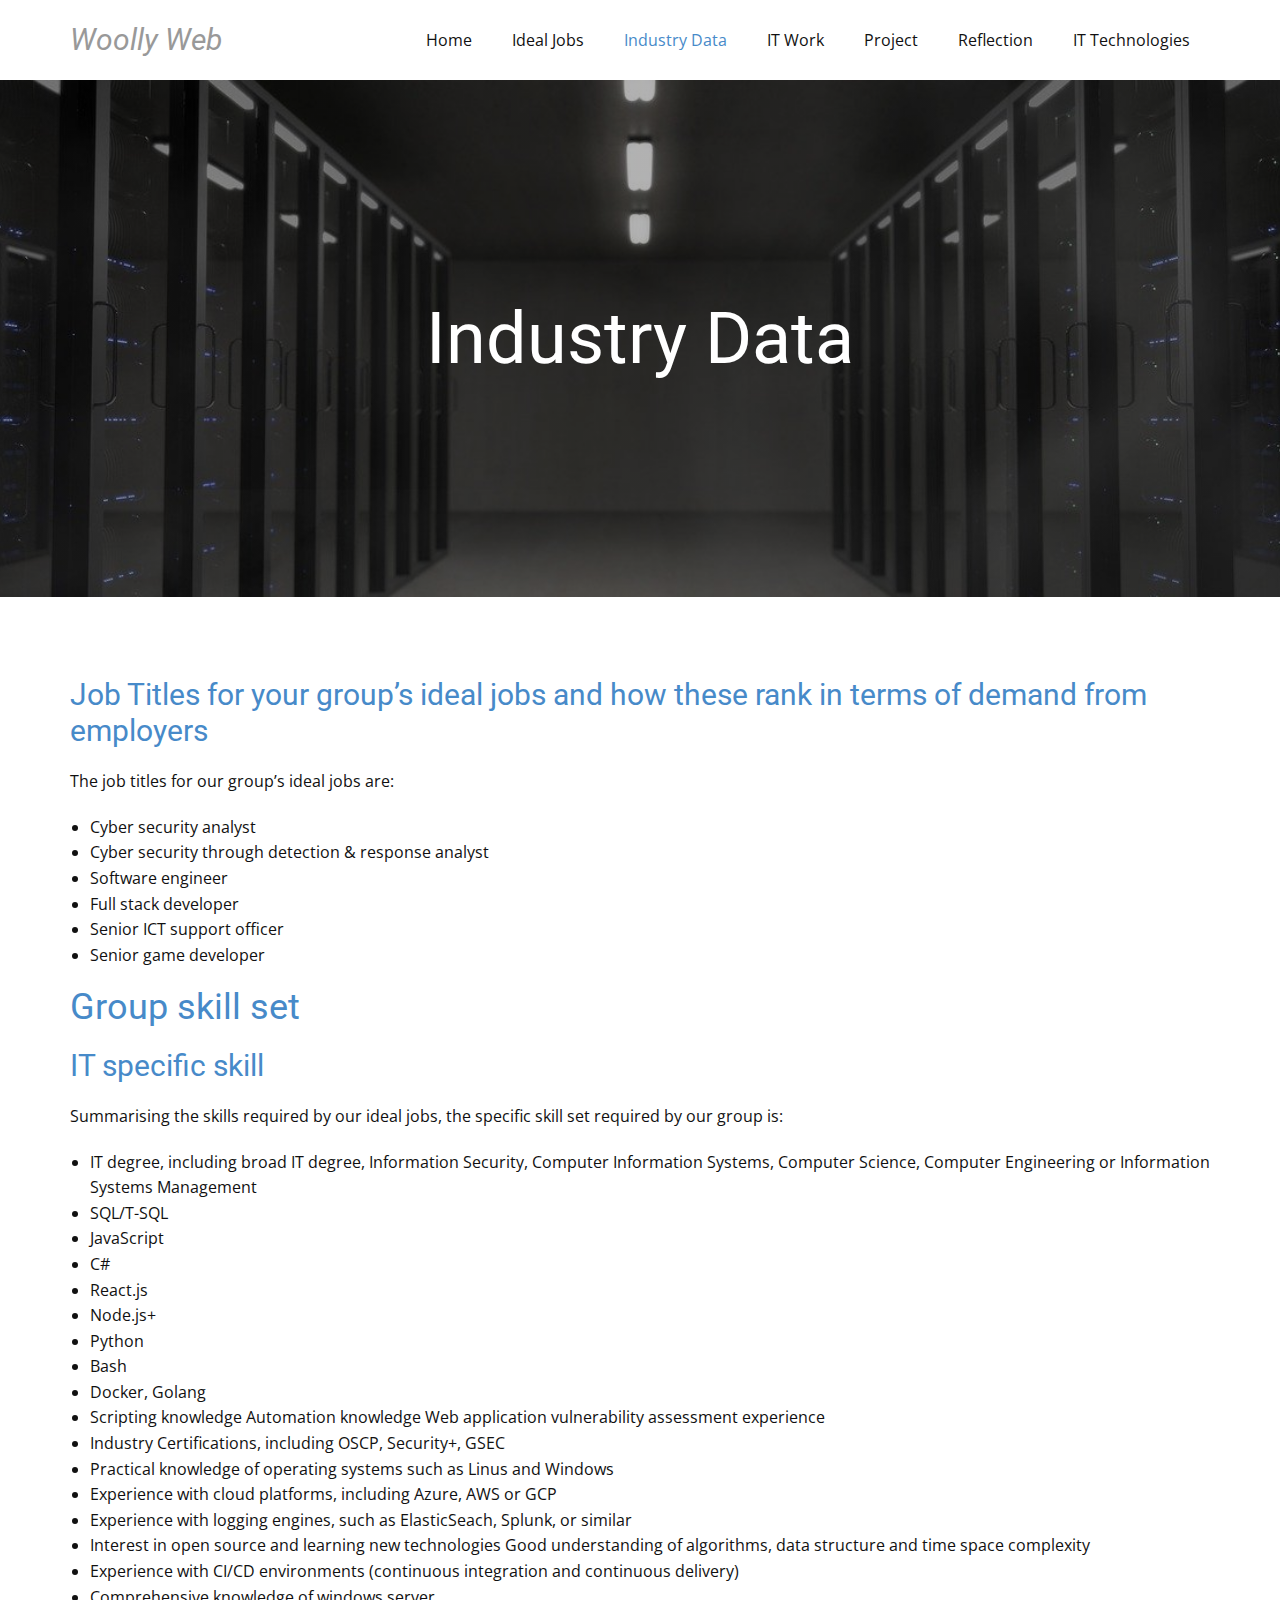
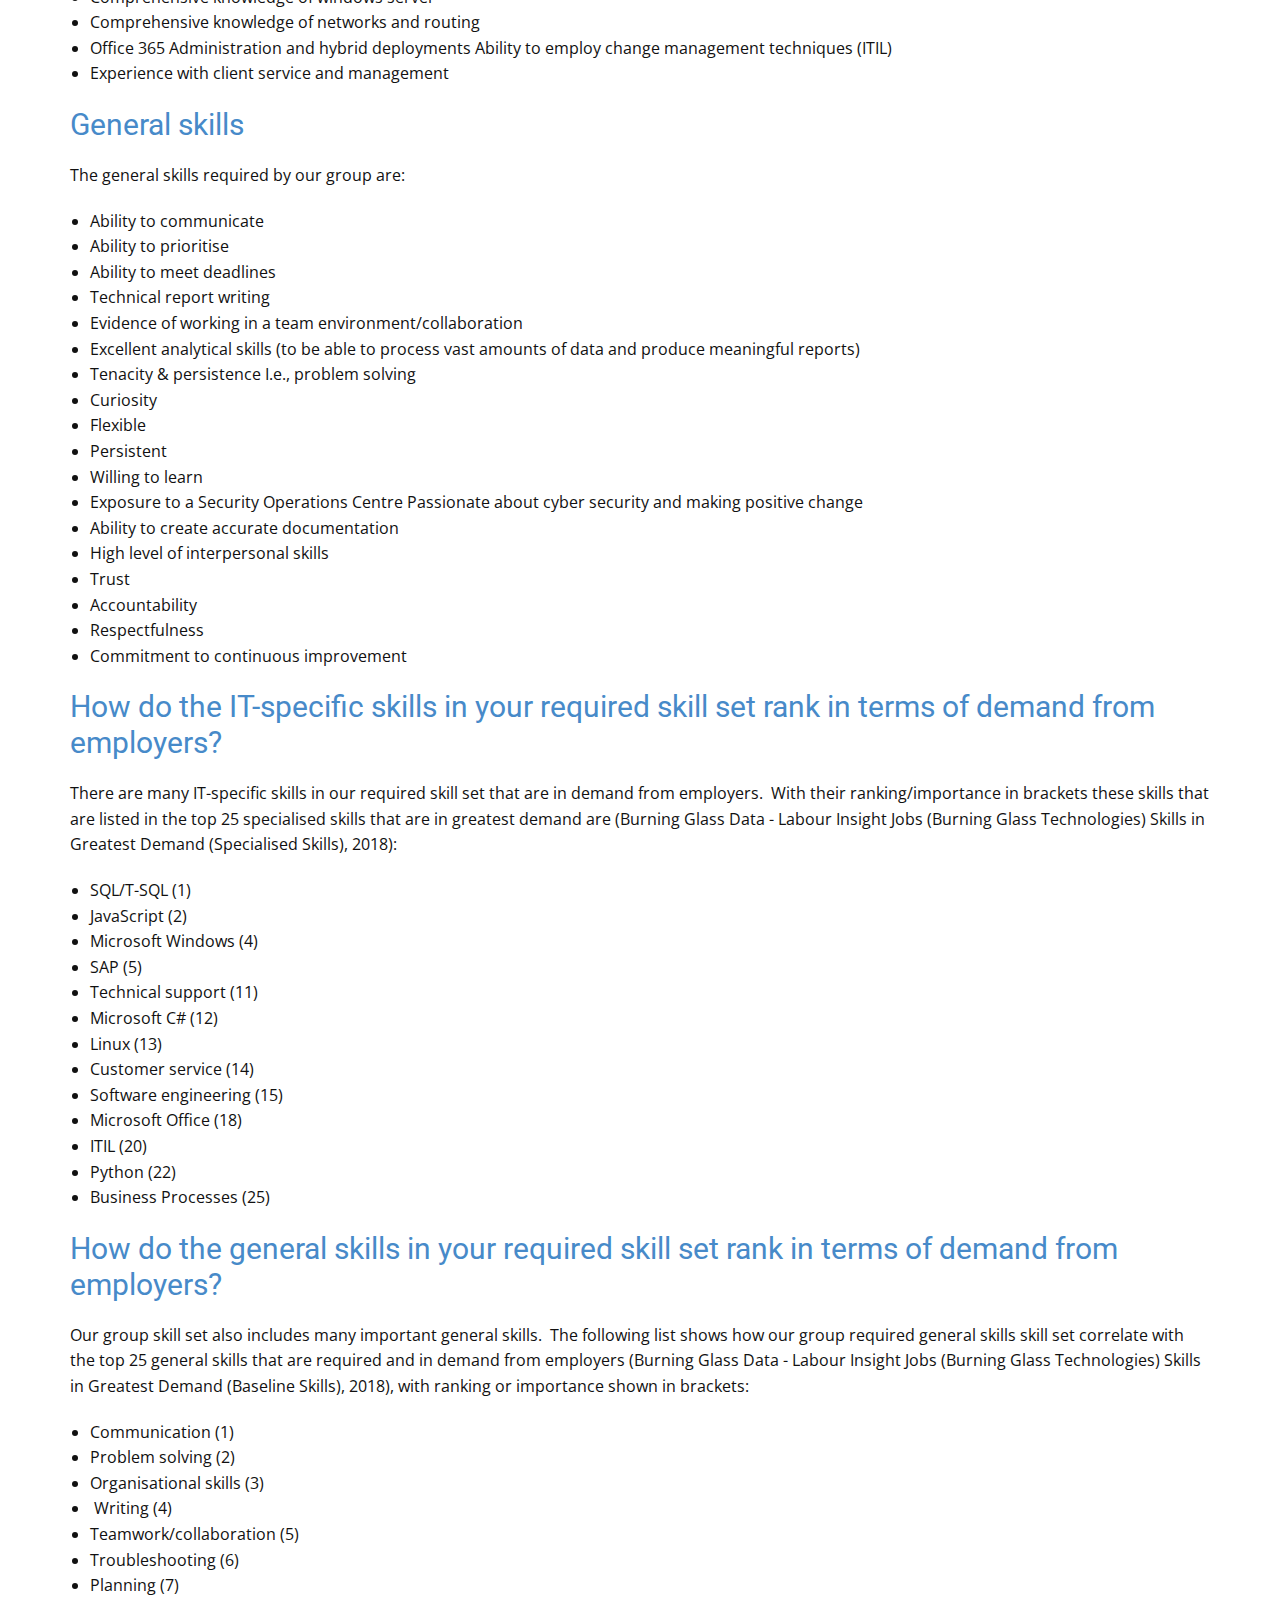
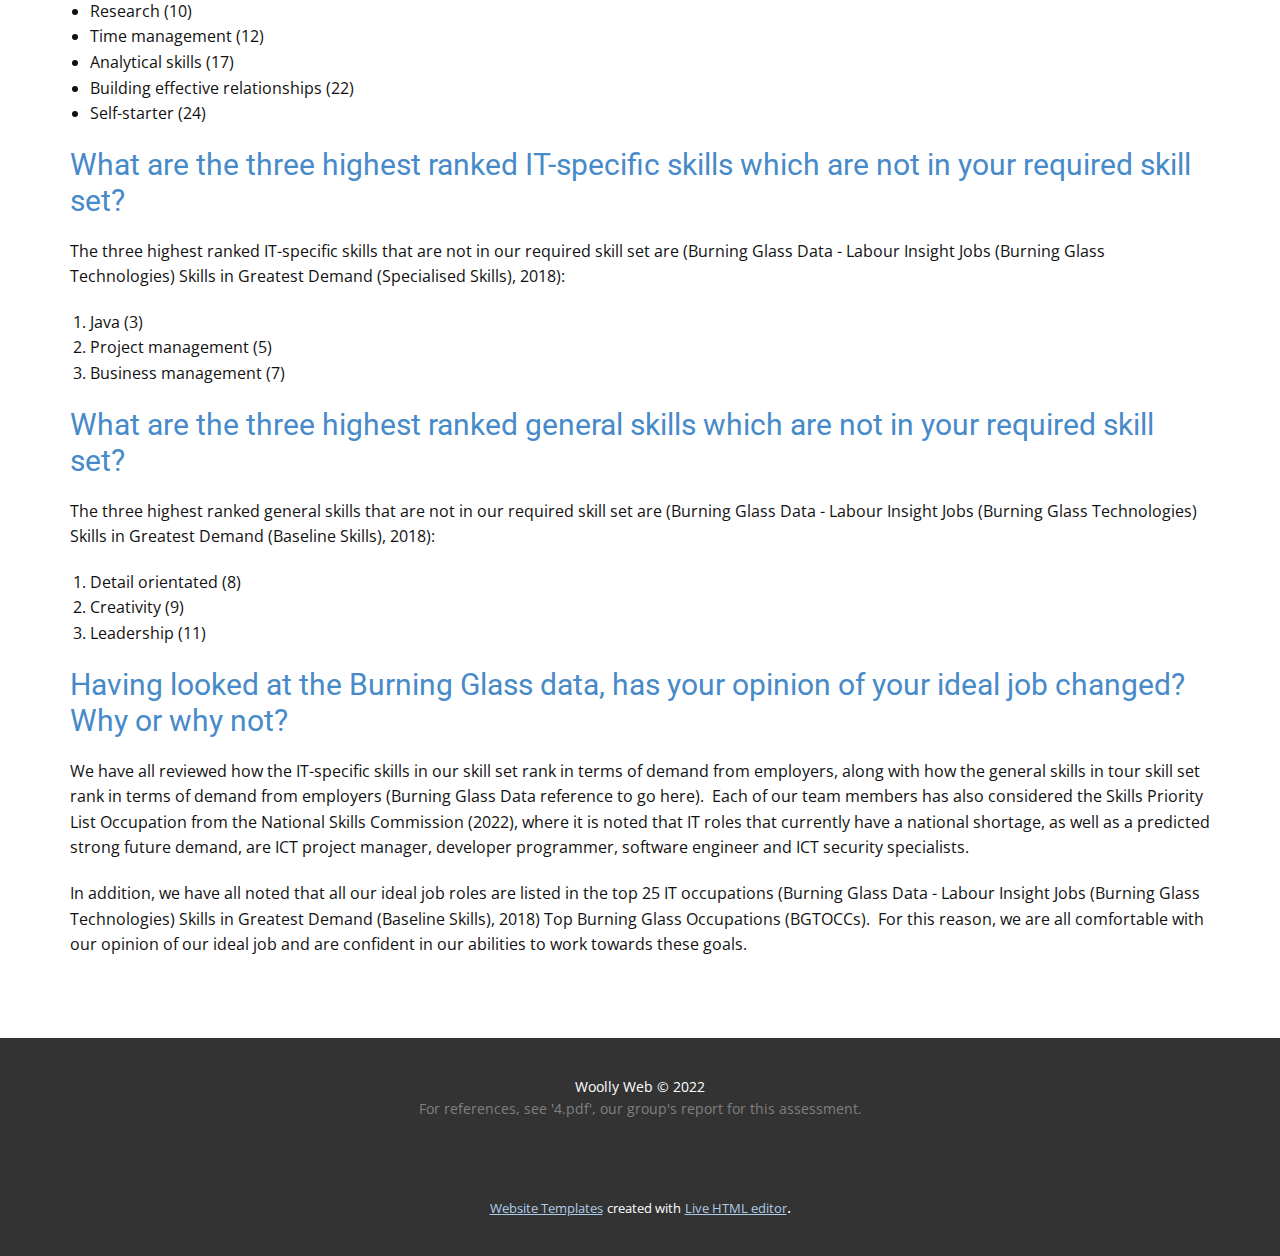
<file: index.html>
<!DOCTYPE html>
<html style="font-size: 16px;" lang="en"><head>
    <meta name="viewport" content="width=device-width, initial-scale=1.0">
    <meta charset="utf-8">
    <meta name="keywords" content="Ideal Jobs, What common elements are there?">
    <meta name="description" content="">
    <title>Industry Data</title>
    <link rel="stylesheet" href="nicepage.css" media="screen">
<link rel="stylesheet" href="Industry-Data.css" media="screen">
    <script class="u-script" type="text/javascript" src="jquery-1.9.1.min.js" defer=""></script>
    <script class="u-script" type="text/javascript" src="nicepage.js" defer=""></script>
    <meta name="generator" content="Nicepage 4.14.7, nicepage.com">
    <link id="u-theme-google-font" rel="stylesheet" href="https://fonts.googleapis.com/css?family=Roboto:100,100i,300,300i,400,400i,500,500i,700,700i,900,900i|Open+Sans:300,300i,400,400i,500,500i,600,600i,700,700i,800,800i">
    
    
    
    <script type="application/ld+json">{
		"@context": "http://schema.org",
		"@type": "Organization",
		"name": ""
}</script>
    <meta name="theme-color" content="#478ac9">
    <meta property="og:title" content="Industry Data">
    <meta property="og:type" content="website">
  </head>
  <body data-home-page="https://website2375579.nicepage.io/Industry-Data.html?version=258c48ac-309a-4ea8-979f-6b259df84f31" data-home-page-title="Industry Data" class="u-body u-xl-mode" data-lang="en"><header class="u-clearfix u-header u-header" id="sec-92f2"><div class="u-clearfix u-sheet u-valign-middle u-sheet-1">
        <nav class="u-menu u-menu-one-level u-offcanvas u-menu-1">
          <div class="menu-collapse" style="font-size: 1rem; letter-spacing: 0px;">
            <a class="u-button-style u-custom-left-right-menu-spacing u-custom-padding-bottom u-custom-top-bottom-menu-spacing u-nav-link u-text-active-palette-1-base u-text-hover-palette-2-base" href="#">
              <svg class="u-svg-link" viewBox="0 0 24 24"><use xlink:href="#menu-hamburger"></use></svg>
              <svg class="u-svg-content" version="1.1" id="menu-hamburger" viewBox="0 0 16 16" x="0px" y="0px" xmlns:xlink="http://www.w3.org/1999/xlink" xmlns="http://www.w3.org/2000/svg"><g><rect y="1" width="16" height="2"></rect><rect y="7" width="16" height="2"></rect><rect y="13" width="16" height="2"></rect>
</g></svg>
            </a>
          </div>
          <div class="u-custom-menu u-nav-container">
            <ul class="u-nav u-unstyled u-nav-1"><li class="u-nav-item"><a class="u-button-style u-nav-link u-text-active-palette-1-base u-text-hover-palette-2-base" href="Home.html" style="padding: 10px 20px;">Home</a>
</li><li class="u-nav-item"><a class="u-button-style u-nav-link u-text-active-palette-1-base u-text-hover-palette-2-base" href="Ideal-Jobs.html" style="padding: 10px 20px;">Ideal Jobs</a>
</li><li class="u-nav-item"><a class="u-button-style u-nav-link u-text-active-palette-1-base u-text-hover-palette-2-base" href="Industry-Data.html" style="padding: 10px 20px;">Industry Data</a>
</li><li class="u-nav-item"><a class="u-button-style u-nav-link u-text-active-palette-1-base u-text-hover-palette-2-base" href="IT-Work.html" style="padding: 10px 20px;">IT Work</a>
</li><li class="u-nav-item"><a class="u-button-style u-nav-link u-text-active-palette-1-base u-text-hover-palette-2-base" href="Project.html" style="padding: 10px 20px;">Project</a>
</li><li class="u-nav-item"><a class="u-button-style u-nav-link u-text-active-palette-1-base u-text-hover-palette-2-base" href="Reflection.html" style="padding: 10px 20px;">Reflection</a>
</li><li class="u-nav-item"><a class="u-button-style u-nav-link u-text-active-palette-1-base u-text-hover-palette-2-base" href="IT-Technologies.html" style="padding: 10px 20px;">IT Technologies</a>
</li></ul>
          </div>
          <div class="u-custom-menu u-nav-container-collapse">
            <div class="u-black u-container-style u-inner-container-layout u-opacity u-opacity-95 u-sidenav">
              <div class="u-inner-container-layout u-sidenav-overflow">
                <div class="u-menu-close"></div>
                <ul class="u-align-center u-nav u-popupmenu-items u-unstyled u-nav-2"><li class="u-nav-item"><a class="u-button-style u-nav-link" href="Home.html">Home</a>
</li><li class="u-nav-item"><a class="u-button-style u-nav-link" href="Ideal-Jobs.html">Ideal Jobs</a>
</li><li class="u-nav-item"><a class="u-button-style u-nav-link" href="Industry-Data.html">Industry Data</a>
</li><li class="u-nav-item"><a class="u-button-style u-nav-link" href="IT-Work.html">IT Work</a>
</li><li class="u-nav-item"><a class="u-button-style u-nav-link" href="Project.html">Project</a>
</li><li class="u-nav-item"><a class="u-button-style u-nav-link" href="Reflection.html">Reflection</a>
</li><li class="u-nav-item"><a class="u-button-style u-nav-link" href="IT-Technologies.html">IT Technologies</a>
</li></ul>
              </div>
            </div>
            <div class="u-black u-menu-overlay u-opacity u-opacity-70"></div>
          </div>
        </nav>
        <h3 class="u-headline u-text u-text-default u-text-grey-40 u-text-1">
          <lt-highlighter style="display: none;">
            <lt-div spellcheck="false" class="lt-highlighter__wrapper" style="width: 0px; height: 0px; transform: none !important; transform-origin: 0px 0px !important; zoom: 1 !important; margin-top: -1px;">
              <lt-div class="lt-highlighter__scroll-element" style="top: 0px; left: 0px;"></lt-div>
            </lt-div>
          </lt-highlighter>
          <a href="/">Woolly Web</a>
        </h3>
      </div></header>
    <section class="skrollable u-align-center u-clearfix u-image u-shading u-section-1" src="" id="sec-3788" data-image-width="1280" data-image-height="448">
      <div class="u-clearfix u-sheet u-sheet-1">
        <lt-highlighter style="display: none; z-index: 1 !important;">
          <lt-div spellcheck="false" class="lt-highlighter__wrapper" style="width: 426px; height: 79px; transform: none !important; transform-origin: 213.102px 39.5938px !important; zoom: 1 !important; margin-top: 219px; margin-left: 357px;">
            <lt-div class="lt-highlighter__scroll-element" style="top: 0px; left: 0px; width: 426px; height: 82px;"></lt-div>
          </lt-div>
        </lt-highlighter>
        <h1 class="u-text u-text-body-alt-color u-text-default u-title u-text-1">Industry Data</h1>
      </div>
    </section>
    <section class="u-align-left u-clearfix u-section-2" id="sec-1331">
      <div class="u-clearfix u-sheet u-valign-middle u-sheet-1">
        <div class="fr-view u-clearfix u-rich-text u-text u-text-1">
          <h3>
            <span class="u-text-palette-1-base">Job Titles for your group’s ideal jobs and how these rank in terms of demand from employers&nbsp;</span>
          </h3>
          <p>The job titles for our group’s ideal jobs are:&nbsp;</p>
          <ul>
            <li>Cyber security analyst&nbsp;</li>
            <li>Cyber security through detection &amp; response analyst&nbsp;</li>
            <li>Software engineer &nbsp;</li>
            <li>Full stack developer&nbsp;</li>
            <li>Senior ICT support officer&nbsp;</li>
            <li>Senior game developer &nbsp;&nbsp;</li>
          </ul>
          <h2>
            <span class="u-text-palette-1-base">Group skill set&nbsp;</span>
          </h2>
          <h3>
            <span class="u-text-palette-1-base">IT specific skill &nbsp;</span>
          </h3>
          <p>Summarising the skills required by our ideal jobs, the specific skill set required by our group is:&nbsp;</p>
          <ul>
            <li>IT degree, including broad IT degree, Information Security, Computer Information Systems, Computer Science, Computer Engineering or Information Systems Management</li>
            <li>SQL/T-SQL</li>
            <li>JavaScript</li>
            <li>C#</li>
            <li>React.js</li>
            <li>Node.js+</li>
            <li>Python</li>
            <li>Bash</li>
            <li>Docker, Golang</li>
            <li>Scripting knowledge Automation knowledge Web application vulnerability assessment experience</li>
            <li>Industry Certifications, including OSCP, Security+, GSEC</li>
            <li>Practical knowledge of operating systems such as Linus and Windows</li>
            <li>Experience with cloud platforms, including Azure, AWS or GCP</li>
            <li>Experience with logging engines, such as ElasticSeach, Splunk, or similar</li>
            <li>Interest in open source and learning new technologies Good understanding of algorithms, data structure and time space complexity</li>
            <li>Experience with CI/CD environments (continuous integration and continuous delivery)</li>
            <li>Comprehensive knowledge of windows server</li>
            <li>Comprehensive knowledge of networks and routing</li>
            <li>Office 365 Administration and hybrid deployments Ability to employ change management techniques (ITIL)</li>
            <li>Experience with client service and management&nbsp;</li>
          </ul>
          <h3>
            <span class="u-text-palette-1-base">General skills &nbsp;&nbsp;</span>
          </h3>
          <p>The general skills required by our group are:&nbsp;</p>
          <ul>
            <li>Ability to communicate</li>
            <li>Ability to prioritise</li>
            <li>Ability to meet deadlines</li>
            <li>Technical report writing</li>
            <li>Evidence of working in a team environment/collaboration</li>
            <li>Excellent analytical skills (to be able to process vast amounts of data and produce meaningful reports)</li>
            <li>Tenacity &amp; persistence I.e., problem solving</li>
            <li>Curiosity</li>
            <li>Flexible</li>
            <li>Persistent</li>
            <li>Willing to learn</li>
            <li>Exposure to a Security Operations Centre Passionate about cyber security and making positive change</li>
            <li>Ability to create accurate documentation&nbsp;</li>
            <li>High level of interpersonal skills</li>
            <li>Trust&nbsp;</li>
            <li>Accountability &nbsp;</li>
            <li>Respectfulness&nbsp;</li>
            <li>Commitment to continuous improvement&nbsp;</li>
          </ul>
          <h3>
            <span class="u-text-palette-1-base">How do the IT-specific skills in your required skill set rank in terms of demand from employers? &nbsp;</span>
          </h3>
          <p>There are many IT-specific skills in our required skill set that are in demand from employers. &nbsp;With their ranking/importance in brackets these skills that are listed in the top 25 specialised skills that are in greatest demand are (Burning Glass Data - Labour Insight Jobs (Burning Glass Technologies) Skills in Greatest Demand (Specialised Skills), 2018):&nbsp;</p>
          <ul>
            <li>SQL/T-SQL (1)</li>
            <li>JavaScript (2)&nbsp;</li>
            <li>Microsoft Windows (4) &nbsp;</li>
            <li>SAP (5) &nbsp;</li>
            <li>Technical support (11)&nbsp;</li>
            <li>Microsoft C# (12)&nbsp;</li>
            <li>Linux (13)&nbsp;</li>
            <li>Customer service (14)&nbsp;</li>
            <li>Software engineering (15)&nbsp;</li>
            <li>Microsoft Office (18)&nbsp;</li>
            <li>ITIL (20) &nbsp;</li>
            <li>Python (22)&nbsp;</li>
            <li>Business Processes (25)&nbsp;</li>
          </ul>
          <h3>
            <span class="u-text-palette-1-base">How do the general skills in your required skill set rank in terms of demand from employers? &nbsp;</span>
          </h3>
          <p>Our group skill set also includes many important general skills. &nbsp;The following list shows how our group required general skills skill set correlate with the top 25 general skills that are required and in demand from employers (Burning Glass Data - Labour Insight Jobs (Burning Glass Technologies) Skills in Greatest Demand (Baseline Skills), 2018), with ranking or importance shown in brackets:&nbsp;</p>
          <ul>
            <li>Communication (1)&nbsp;</li>
            <li>Problem solving (2)&nbsp;</li>
            <li>Organisational skills (3)</li>
            <li>&nbsp;Writing (4)&nbsp;</li>
            <li>Teamwork/collaboration (5)&nbsp;</li>
            <li>Troubleshooting (6)&nbsp;</li>
            <li>Planning (7)&nbsp;</li>
            <li>Research (10)&nbsp;</li>
            <li>Time management (12)&nbsp;</li>
            <li>Analytical skills (17)&nbsp;</li>
            <li>Building effective relationships (22)&nbsp;</li>
            <li>Self-starter (24)&nbsp;</li>
          </ul>
          <h3>
            <span class="u-text-palette-1-base">What are the three highest ranked IT-specific skills which are not in your required skill set? &nbsp;</span>
          </h3>
          <p>The three highest ranked IT-specific skills that are not in our required skill set are (Burning Glass Data - Labour Insight Jobs (Burning Glass Technologies) Skills in Greatest Demand (Specialised Skills), 2018):&nbsp;</p>
          <ol>
            <li>Java (3) &nbsp;&nbsp;</li>
            <li>Project management (5)&nbsp;</li>
            <li>Business management (7) </li>
          </ol>
          <h3>
            <span class="u-text-palette-1-base">What are the three highest ranked general skills which are not in your required skill set? &nbsp;</span>
          </h3>
          <p>The three highest ranked general skills that are not in our required skill set are (Burning Glass Data - Labour Insight Jobs (Burning Glass Technologies) Skills in Greatest Demand (Baseline Skills), 2018): &nbsp;&nbsp;</p>
          <ol>
            <li>Detail orientated (8)&nbsp;</li>
            <li>Creativity (9)&nbsp;</li>
            <li>Leadership (11) </li>
          </ol>
          <h3>
            <span class="u-text-palette-1-base">Having looked at the Burning Glass data, has your opinion of your ideal job changed? Why or why not? </span>
          </h3>
          <p>We have all reviewed how the IT-specific skills in our skill set rank in terms of demand from employers, along with how the general skills in tour skill set rank in terms of demand from employers (Burning Glass Data reference to go here). &nbsp;Each of our team members has also considered the Skills Priority List Occupation from the National Skills Commission (2022), where it is noted that IT roles that currently have a national shortage, as well as a predicted strong future demand, are ICT project manager, developer programmer, software engineer and ICT security specialists. &nbsp;&nbsp;</p>
          <p>In addition, we have all noted that all our ideal job roles are listed in the top 25 IT occupations (Burning Glass Data - Labour Insight Jobs (Burning Glass Technologies) Skills in Greatest Demand (Baseline Skills), 2018) Top Burning Glass Occupations (BGTOCCs). &nbsp;For this reason, we are all comfortable with our opinion of our ideal job and are confident in our abilities to work towards these goals.&nbsp;</p>
        </div>
      </div>
    </section>
    
    
    <footer class="u-align-center u-clearfix u-footer u-grey-80 u-footer" id="sec-fcd0"><div class="u-clearfix u-sheet u-sheet-1">
        <lt-highlighter style="display: none; z-index: 1 !important;">
          <lt-div spellcheck="false" class="lt-highlighter__wrapper" style="width: 417px; height: 21px; transform: none !important; transform-origin: 208.5px 11.1953px !important; zoom: 1 !important; margin-top: 49px; margin-left: 362px;">
            <lt-div class="lt-highlighter__scroll-element" style="top: 0px; left: 0px; width: 417px; height: 21px;"></lt-div>
          </lt-div>
        </lt-highlighter>
        <lt-highlighter style="display: none; z-index: 1 !important;">
          <lt-div spellcheck="false" class="lt-highlighter__wrapper" style="width: 417px; height: 22px; transform: none !important; transform-origin: 208.5px 11.1953px !important; zoom: 1 !important; margin-top: 49px; margin-left: 362px;">
            <lt-div class="lt-highlighter__scroll-element" style="top: 0px; left: 0px; width: 417px; height: 22px;"></lt-div>
          </lt-div>
        </lt-highlighter>
        <p class="u-small-text u-text u-text-variant u-text-1">Woolly Web ©&nbsp;2022</p>
        <lt-highlighter style="display: none; z-index: 1 !important;">
          <lt-div spellcheck="false" class="lt-highlighter__wrapper" style="width: 429px; height: 21px; transform: none !important; transform-origin: 214.328px 11.1953px !important; zoom: 1 !important; margin-left: 356px;">
            <lt-div class="lt-highlighter__scroll-element" style="top: 0px; left: 0px; width: 429px; height: 21px;"></lt-div>
          </lt-div>
        </lt-highlighter>
        <p class="u-small-text u-text u-text-default u-text-grey-50 u-text-variant u-text-2">For references, see '4.pdf', our group's report for this assessment.</p>
      </div></footer>
    <section class="u-backlink u-clearfix u-grey-80">
      <a class="u-link" href="https://nicepage.com/website-templates" target="_blank">
        <span>Website Templates</span>
      </a>
      <p class="u-text">
        <span>created with</span>
      </p>
      <a class="u-link" href="https://nicepage.com/wysiwyg-html-editor" target="_blank">
        <span>Live HTML editor</span>
      </a>. 
    </section>
  
</body></html>
</file>
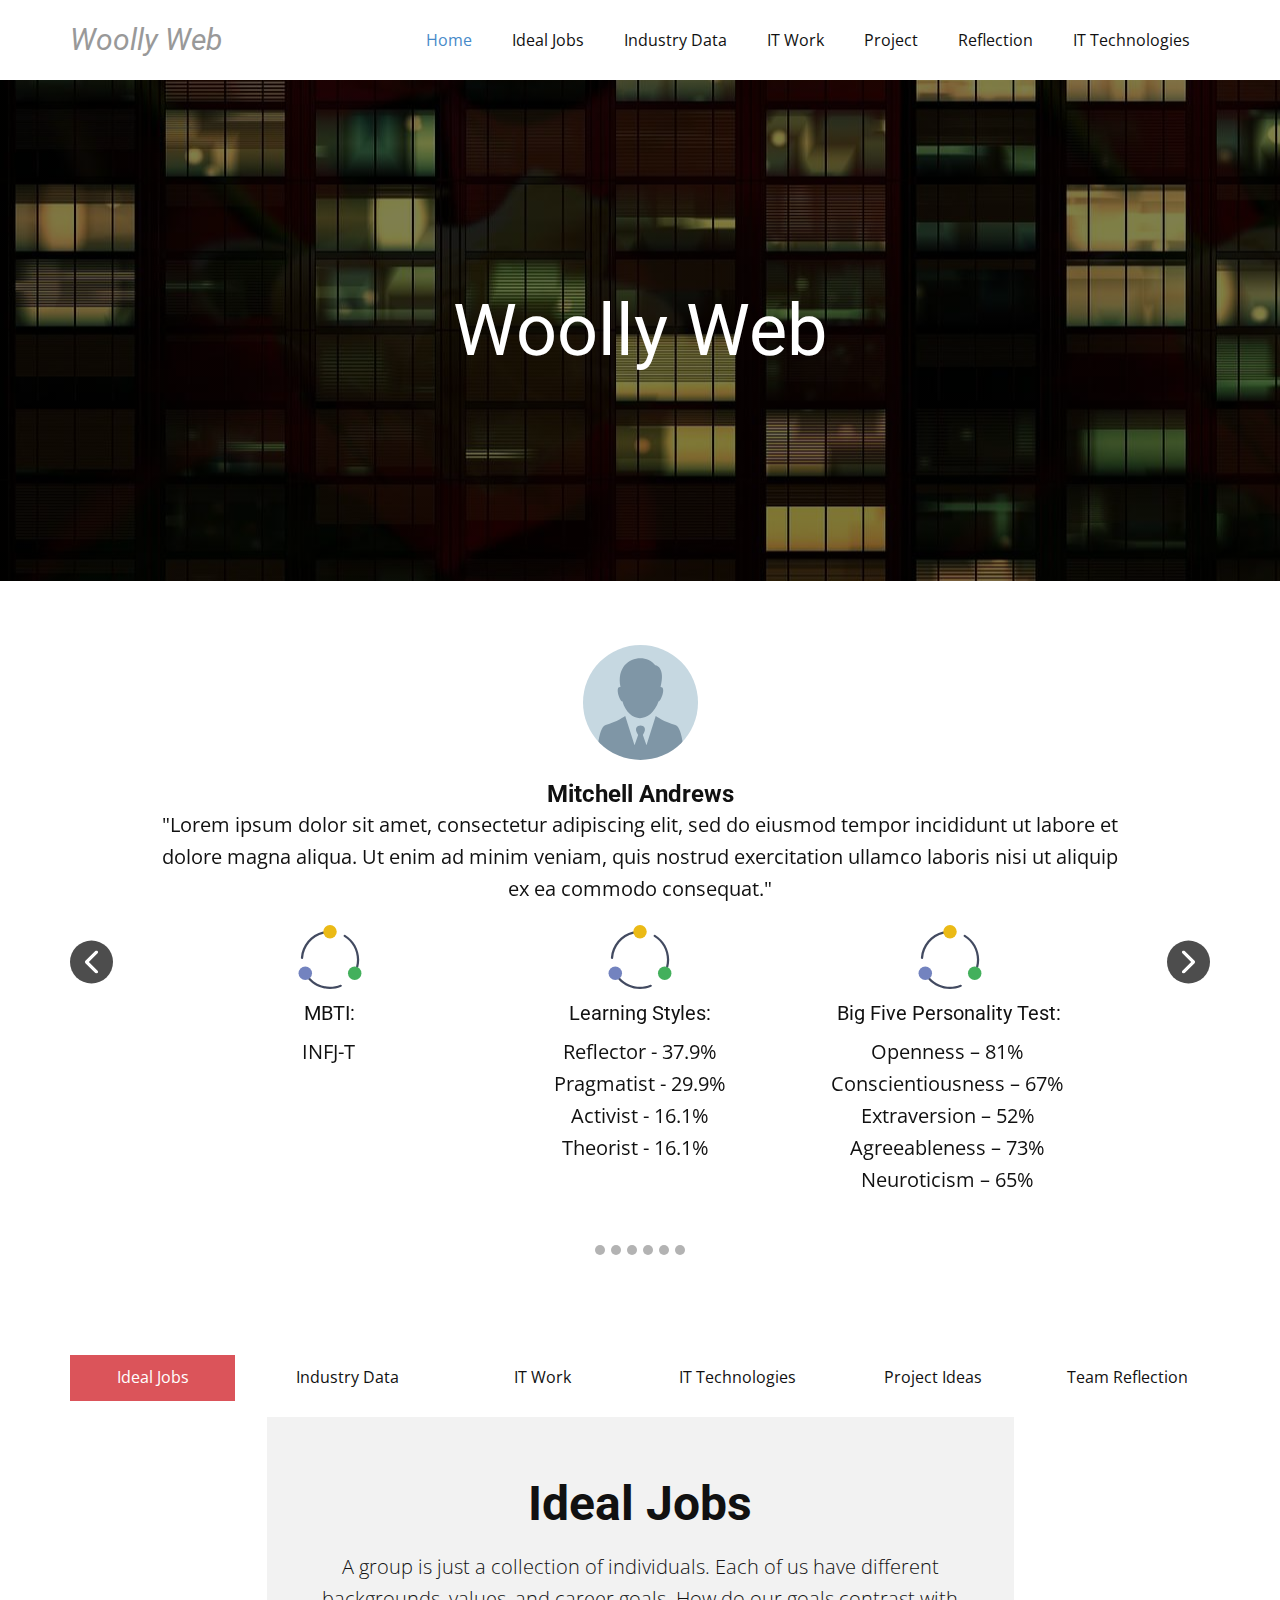
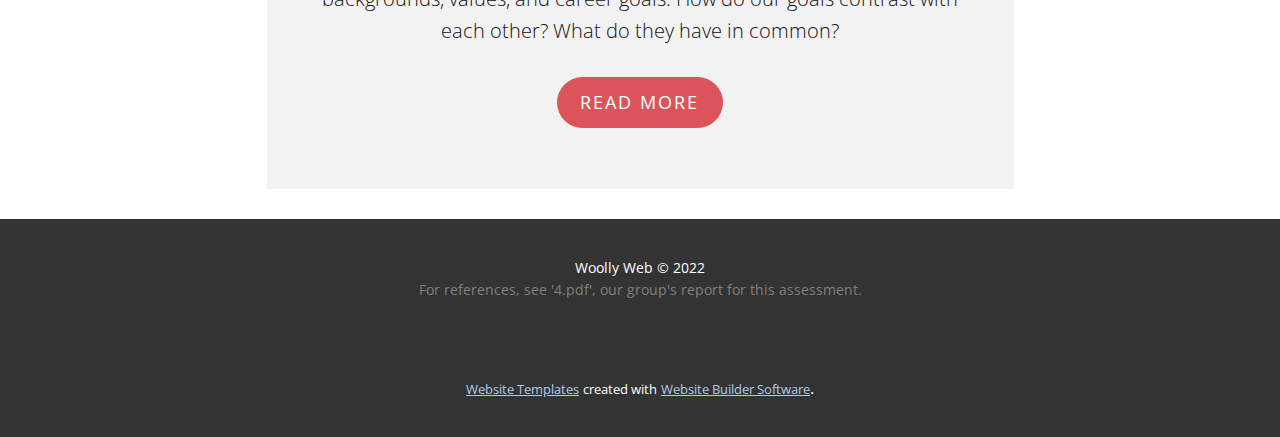
<file: Home.html>
<!DOCTYPE html>
<html style="font-size: 16px;" lang="en"><head>
    <meta name="viewport" content="width=device-width, initial-scale=1.0">
    <meta charset="utf-8">
    <meta name="keywords" content="Team Name, Analysis">
    <meta name="description" content="">
    <title>Home</title>
    <link rel="stylesheet" href="nicepage.css" media="screen">
<link rel="stylesheet" href="Home.css" media="screen">
    <script class="u-script" type="text/javascript" src="jquery-1.9.1.min.js" defer=""></script>
    <script class="u-script" type="text/javascript" src="nicepage.js" defer=""></script>
    <meta name="generator" content="Nicepage 4.14.7, nicepage.com">
    <link id="u-theme-google-font" rel="stylesheet" href="https://fonts.googleapis.com/css?family=Roboto:100,100i,300,300i,400,400i,500,500i,700,700i,900,900i|Open+Sans:300,300i,400,400i,500,500i,600,600i,700,700i,800,800i">
    
    
    
    
    <script type="application/ld+json">{
		"@context": "http://schema.org",
		"@type": "Organization",
		"name": ""
}</script>
    <meta name="theme-color" content="#478ac9">
    <meta property="og:title" content="Home">
    <meta property="og:type" content="website">
  </head>
  <body class="u-body u-xl-mode" data-lang="en"><header class="u-clearfix u-header u-header" id="sec-92f2"><div class="u-clearfix u-sheet u-valign-middle u-sheet-1">
        <nav class="u-menu u-menu-one-level u-offcanvas u-menu-1">
          <div class="menu-collapse" style="font-size: 1rem; letter-spacing: 0px;">
            <a class="u-button-style u-custom-left-right-menu-spacing u-custom-padding-bottom u-custom-top-bottom-menu-spacing u-nav-link u-text-active-palette-1-base u-text-hover-palette-2-base" href="#">
              <svg class="u-svg-link" viewBox="0 0 24 24"><use xlink:href="#menu-hamburger"></use></svg>
              <svg class="u-svg-content" version="1.1" id="menu-hamburger" viewBox="0 0 16 16" x="0px" y="0px" xmlns:xlink="http://www.w3.org/1999/xlink" xmlns="http://www.w3.org/2000/svg"><g><rect y="1" width="16" height="2"></rect><rect y="7" width="16" height="2"></rect><rect y="13" width="16" height="2"></rect>
</g></svg>
            </a>
          </div>
          <div class="u-custom-menu u-nav-container">
            <ul class="u-nav u-unstyled u-nav-1"><li class="u-nav-item"><a class="u-button-style u-nav-link u-text-active-palette-1-base u-text-hover-palette-2-base" href="Home.html" style="padding: 10px 20px;">Home</a>
</li><li class="u-nav-item"><a class="u-button-style u-nav-link u-text-active-palette-1-base u-text-hover-palette-2-base" href="Ideal-Jobs.html" style="padding: 10px 20px;">Ideal Jobs</a>
</li><li class="u-nav-item"><a class="u-button-style u-nav-link u-text-active-palette-1-base u-text-hover-palette-2-base" href="Industry-Data.html" style="padding: 10px 20px;">Industry Data</a>
</li><li class="u-nav-item"><a class="u-button-style u-nav-link u-text-active-palette-1-base u-text-hover-palette-2-base" href="IT-Work.html" style="padding: 10px 20px;">IT Work</a>
</li><li class="u-nav-item"><a class="u-button-style u-nav-link u-text-active-palette-1-base u-text-hover-palette-2-base" href="Project.html" style="padding: 10px 20px;">Project</a>
</li><li class="u-nav-item"><a class="u-button-style u-nav-link u-text-active-palette-1-base u-text-hover-palette-2-base" href="Reflection.html" style="padding: 10px 20px;">Reflection</a>
</li><li class="u-nav-item"><a class="u-button-style u-nav-link u-text-active-palette-1-base u-text-hover-palette-2-base" href="IT-Technologies.html" style="padding: 10px 20px;">IT Technologies</a>
</li></ul>
          </div>
          <div class="u-custom-menu u-nav-container-collapse">
            <div class="u-black u-container-style u-inner-container-layout u-opacity u-opacity-95 u-sidenav">
              <div class="u-inner-container-layout u-sidenav-overflow">
                <div class="u-menu-close"></div>
                <ul class="u-align-center u-nav u-popupmenu-items u-unstyled u-nav-2"><li class="u-nav-item"><a class="u-button-style u-nav-link" href="Home.html">Home</a>
</li><li class="u-nav-item"><a class="u-button-style u-nav-link" href="Ideal-Jobs.html">Ideal Jobs</a>
</li><li class="u-nav-item"><a class="u-button-style u-nav-link" href="Industry-Data.html">Industry Data</a>
</li><li class="u-nav-item"><a class="u-button-style u-nav-link" href="IT-Work.html">IT Work</a>
</li><li class="u-nav-item"><a class="u-button-style u-nav-link" href="Project.html">Project</a>
</li><li class="u-nav-item"><a class="u-button-style u-nav-link" href="Reflection.html">Reflection</a>
</li><li class="u-nav-item"><a class="u-button-style u-nav-link" href="IT-Technologies.html">IT Technologies</a>
</li></ul>
              </div>
            </div>
            <div class="u-black u-menu-overlay u-opacity u-opacity-70"></div>
          </div>
        </nav>
        <h3 class="u-headline u-text u-text-default u-text-grey-40 u-text-1">
          <lt-highlighter style="display: none;">
            <lt-div spellcheck="false" class="lt-highlighter__wrapper" style="width: 0px; height: 0px; transform: none !important; transform-origin: 0px 0px !important; zoom: 1 !important; margin-top: -1px;">
              <lt-div class="lt-highlighter__scroll-element" style="top: 0px; left: 0px;"></lt-div>
            </lt-div>
          </lt-highlighter>
          <a href="/">Woolly Web</a>
        </h3>
      </div></header>
    <section class="u-align-center u-clearfix u-image u-shading u-section-1" src="" data-image-width="1280" data-image-height="901" id="sec-5072">
      <div class="u-clearfix u-sheet u-valign-middle u-sheet-1">
        <lt-highlighter style="display: none; z-index: 1 !important;">
          <lt-div spellcheck="false" class="lt-highlighter__wrapper" style="width: 389px; height: 79px; transform: none !important; transform-origin: 194.734px 39.5938px !important; zoom: 1 !important; margin-top: 60px; margin-left: 375px;">
            <lt-div class="lt-highlighter__scroll-element" style="top: 0px; left: 0px; width: 389px; height: 82px;"></lt-div>
          </lt-div>
        </lt-highlighter>
        <h1 class="u-text u-text-default u-title u-text-1">Woolly Web</h1>
        <lt-highlighter style="display: none; z-index: 1 !important;">
          <lt-div spellcheck="false" class="lt-highlighter__wrapper" style="width: 826px; height: 32px; transform: none !important; transform-origin: 413px 16px !important; zoom: 1 !important; margin-top: 30px; margin-left: 157px;">
            <lt-div class="lt-highlighter__scroll-element" style="top: 0px; left: 0px; width: 826px; height: 32px;"></lt-div>
          </lt-div>
        </lt-highlighter>
      </div>
    </section>
    <section class="u-align-center u-clearfix u-white u-section-2" id="sec-d6b0">
      <div class="u-clearfix u-sheet u-sheet-1">
        <div id="carousel-5989" data-interval="5000" data-u-ride="carousel" class="u-carousel u-expanded-width u-slider u-slider-1">
          <ol class="u-absolute-hcenter u-carousel-indicators u-carousel-indicators-1">
            <li data-u-target="#carousel-5989" class="u-active u-grey-30 u-shape-circle" data-u-slide-to="0" style="width: 10px; height: 10px;"></li>
            <li data-u-target="#carousel-5989" class="u-grey-30 u-shape-circle" data-u-slide-to="1" style="width: 10px; height: 10px;"></li>
            <li data-u-target="#carousel-5989" class="u-grey-30 u-shape-circle" data-u-slide-to="2" style="width: 10px; height: 10px;"></li>
            <li data-u-target="#carousel-5989" class="u-grey-30 u-shape-circle" data-u-slide-to="3" style="width: 10px; height: 10px;"></li>
            <li data-u-target="#carousel-5989" class="u-grey-30 u-shape-circle" data-u-slide-to="4" style="width: 10px; height: 10px;"></li>
            <li data-u-target="#carousel-5989" class="u-grey-30 u-shape-circle" data-u-slide-to="5" style="width: 10px; height: 10px;"></li>
          </ol>
          <div class="u-carousel-inner" role="listbox">
            <div class="u-active u-carousel-item u-container-style u-slide">
              <div class="u-container-layout u-container-layout-1">
                <lt-highlighter style="display: none; z-index: 1 !important;">
                  <lt-div spellcheck="false" class="lt-highlighter__wrapper" style="width: 0px; height: 0px; transform: none !important; transform-origin: 50% 50% !important; zoom: 1 !important; margin-top: 20px; margin-left: 417px;">
                    <lt-div class="lt-highlighter__scroll-element" style="top: 0px; left: 0px; width: 0px; height: 0px;"></lt-div>
                  </lt-div>
                </lt-highlighter>
                <lt-highlighter style="display: none; z-index: 1 !important;">
                  <lt-div spellcheck="false" class="lt-highlighter__wrapper" style="width: 0px; height: 0px; transform: none !important; transform-origin: 50% 50% !important; zoom: 1 !important; margin-top: 4px; margin-left: 133px;">
                    <lt-div class="lt-highlighter__scroll-element" style="top: 0px; left: 0px; width: 0px; height: 0px;"></lt-div>
                  </lt-div>
                </lt-highlighter>
                <div alt="" class="u-image u-image-circle u-image-1" data-image-width="1280" data-image-height="716"></div>
                <h4 class="u-align-center u-text u-text-default u-text-1">Mitchell Andrews<br>
                </h4>
                <p class="u-align-center u-large-text u-text u-text-variant u-text-2">"Lorem ipsum dolor sit amet, consectetur adipiscing elit, sed do eiusmod tempor incididunt ut labore et dolore magna aliqua. Ut enim ad minim veniam, quis nostrud exercitation ullamco laboris nisi ut aliquip ex ea commodo consequat."</p><span class="u-icon u-icon-1"><svg class="u-svg-link" preserveAspectRatio="xMidYMin slice" viewBox="0 0 57 57" style=""><use xlink:href="#svg-c900"></use></svg><svg xmlns="http://www.w3.org/2000/svg" xmlns:xlink="http://www.w3.org/1999/xlink" version="1.1" xml:space="preserve" class="u-svg-content" viewBox="0 0 57 57" x="0px" y="0px" id="svg-c900" style="enable-background:new 0 0 57 57;"><g><path style="fill:#424A60;" d="M42.111,8.847c-0.473-0.29-1.087-0.143-1.376,0.327c-0.29,0.471-0.143,1.086,0.327,1.376
		C48.224,14.96,52.5,22.604,52.5,31c0,2.067-0.271,4.137-0.805,6.152c-0.141,0.533,0.177,1.081,0.711,1.223
		c0.085,0.022,0.172,0.033,0.256,0.033c0.443,0,0.848-0.296,0.966-0.744C54.207,35.482,54.5,33.24,54.5,31
		C54.5,21.905,49.869,13.623,42.111,8.847z"></path><path style="fill:#424A60;" d="M37.671,53.182C34.756,54.388,31.671,55,28.5,55c-6.728,0-13.189-2.854-17.728-7.832
		c-0.372-0.408-1.003-0.437-1.413-0.065c-0.408,0.372-0.437,1.005-0.065,1.413C14.211,53.907,21.211,57,28.5,57
		c3.435,0,6.778-0.663,9.936-1.971c0.51-0.211,0.753-0.796,0.542-1.307C38.767,53.213,38.181,52.971,37.671,53.182z"></path><path style="fill:#424A60;" d="M22.784,7.687c0.537-0.132,0.865-0.673,0.734-1.209c-0.13-0.536-0.674-0.862-1.208-0.734
		C11.302,8.434,3.371,17.838,2.573,29.146c-0.039,0.551,0.376,1.029,0.927,1.067c0.024,0.002,0.048,0.003,0.071,0.003
		c0.521,0,0.959-0.402,0.997-0.93C5.305,18.85,12.625,10.169,22.784,7.687z"></path>
</g><circle style="fill:#EBBA16;" cx="28.5" cy="6" r="6"></circle><circle style="fill:#7383BF;" cx="6.5" cy="43" r="6"></circle><circle style="fill:#43B05C;" cx="50.5" cy="43" r="6"></circle></svg></span><span class="u-icon u-icon-2"><svg class="u-svg-link" preserveAspectRatio="xMidYMin slice" viewBox="0 0 57 57" style=""><use xlink:href="#svg-24ef"></use></svg><svg xmlns="http://www.w3.org/2000/svg" xmlns:xlink="http://www.w3.org/1999/xlink" version="1.1" xml:space="preserve" class="u-svg-content" viewBox="0 0 57 57" x="0px" y="0px" id="svg-24ef" style="enable-background:new 0 0 57 57;"><g><path style="fill:#424A60;" d="M42.111,8.847c-0.473-0.29-1.087-0.143-1.376,0.327c-0.29,0.471-0.143,1.086,0.327,1.376
		C48.224,14.96,52.5,22.604,52.5,31c0,2.067-0.271,4.137-0.805,6.152c-0.141,0.533,0.177,1.081,0.711,1.223
		c0.085,0.022,0.172,0.033,0.256,0.033c0.443,0,0.848-0.296,0.966-0.744C54.207,35.482,54.5,33.24,54.5,31
		C54.5,21.905,49.869,13.623,42.111,8.847z"></path><path style="fill:#424A60;" d="M37.671,53.182C34.756,54.388,31.671,55,28.5,55c-6.728,0-13.189-2.854-17.728-7.832
		c-0.372-0.408-1.003-0.437-1.413-0.065c-0.408,0.372-0.437,1.005-0.065,1.413C14.211,53.907,21.211,57,28.5,57
		c3.435,0,6.778-0.663,9.936-1.971c0.51-0.211,0.753-0.796,0.542-1.307C38.767,53.213,38.181,52.971,37.671,53.182z"></path><path style="fill:#424A60;" d="M22.784,7.687c0.537-0.132,0.865-0.673,0.734-1.209c-0.13-0.536-0.674-0.862-1.208-0.734
		C11.302,8.434,3.371,17.838,2.573,29.146c-0.039,0.551,0.376,1.029,0.927,1.067c0.024,0.002,0.048,0.003,0.071,0.003
		c0.521,0,0.959-0.402,0.997-0.93C5.305,18.85,12.625,10.169,22.784,7.687z"></path>
</g><circle style="fill:#EBBA16;" cx="28.5" cy="6" r="6"></circle><circle style="fill:#7383BF;" cx="6.5" cy="43" r="6"></circle><circle style="fill:#43B05C;" cx="50.5" cy="43" r="6"></circle></svg></span><span class="u-icon u-icon-3"><svg class="u-svg-link" preserveAspectRatio="xMidYMin slice" viewBox="0 0 57 57" style=""><use xlink:href="#svg-5bb6"></use></svg><svg xmlns="http://www.w3.org/2000/svg" xmlns:xlink="http://www.w3.org/1999/xlink" version="1.1" xml:space="preserve" class="u-svg-content" viewBox="0 0 57 57" x="0px" y="0px" id="svg-5bb6" style="enable-background:new 0 0 57 57;"><g><path style="fill:#424A60;" d="M42.111,8.847c-0.473-0.29-1.087-0.143-1.376,0.327c-0.29,0.471-0.143,1.086,0.327,1.376
		C48.224,14.96,52.5,22.604,52.5,31c0,2.067-0.271,4.137-0.805,6.152c-0.141,0.533,0.177,1.081,0.711,1.223
		c0.085,0.022,0.172,0.033,0.256,0.033c0.443,0,0.848-0.296,0.966-0.744C54.207,35.482,54.5,33.24,54.5,31
		C54.5,21.905,49.869,13.623,42.111,8.847z"></path><path style="fill:#424A60;" d="M37.671,53.182C34.756,54.388,31.671,55,28.5,55c-6.728,0-13.189-2.854-17.728-7.832
		c-0.372-0.408-1.003-0.437-1.413-0.065c-0.408,0.372-0.437,1.005-0.065,1.413C14.211,53.907,21.211,57,28.5,57
		c3.435,0,6.778-0.663,9.936-1.971c0.51-0.211,0.753-0.796,0.542-1.307C38.767,53.213,38.181,52.971,37.671,53.182z"></path><path style="fill:#424A60;" d="M22.784,7.687c0.537-0.132,0.865-0.673,0.734-1.209c-0.13-0.536-0.674-0.862-1.208-0.734
		C11.302,8.434,3.371,17.838,2.573,29.146c-0.039,0.551,0.376,1.029,0.927,1.067c0.024,0.002,0.048,0.003,0.071,0.003
		c0.521,0,0.959-0.402,0.997-0.93C5.305,18.85,12.625,10.169,22.784,7.687z"></path>
</g><circle style="fill:#EBBA16;" cx="28.5" cy="6" r="6"></circle><circle style="fill:#7383BF;" cx="6.5" cy="43" r="6"></circle><circle style="fill:#43B05C;" cx="50.5" cy="43" r="6"></circle></svg></span>
                <h5 class="u-text u-text-default u-text-3">MBTI:</h5>
                <h5 class="u-text u-text-default u-text-4">Learning Styles:</h5>
                <h5 class="u-text u-text-default u-text-5">Big Five Personality Test:</h5>
                <p class="u-align-center u-text u-text-default u-text-6"> Openness – 81%&nbsp;<br>Conscientiousness – 67%&nbsp;<br>Extraversion – 52%&nbsp;<br>Agreeableness – 73%&nbsp;<br>Neuroticism – 65%&nbsp;<br>
                </p>
                <p class="u-text u-text-default u-text-7">INFJ-T</p>
                <p class="u-align-center u-text u-text-default u-text-8">
                  <span style="font-size: 1.25rem;">Reflector - 37.9%<br>Pragmatist - 29.9%<br>Activist - 16.1%<br>Theorist - 16.1%
                  </span>&nbsp;
                </p>
              </div>
            </div>
            <div class="u-carousel-item u-container-style u-slide">
              <div class="u-container-layout u-container-layout-2">
                <lt-highlighter style="display: none; z-index: 1 !important;">
                  <lt-div spellcheck="false" class="lt-highlighter__wrapper" style="width: 0px; height: 0px; transform: none !important; transform-origin: 50% 50% !important; zoom: 1 !important; margin-top: 20px; margin-left: 417px;">
                    <lt-div class="lt-highlighter__scroll-element" style="top: 0px; left: 0px; width: 0px; height: 0px;"></lt-div>
                  </lt-div>
                </lt-highlighter>
                <lt-highlighter style="display: none; z-index: 1 !important;">
                  <lt-div spellcheck="false" class="lt-highlighter__wrapper" style="width: 0px; height: 0px; transform: none !important; transform-origin: 50% 50% !important; zoom: 1 !important; margin-top: 4px; margin-left: 133px;">
                    <lt-div class="lt-highlighter__scroll-element" style="top: 0px; left: 0px; width: 0px; height: 0px;"></lt-div>
                  </lt-div>
                </lt-highlighter>
                <lt-highlighter style="display: none; z-index: 1 !important;">
                  <lt-div spellcheck="false" class="lt-highlighter__wrapper" style="width: 174px; height: 128px; transform: none !important; transform-origin: 86.7891px 64px !important; zoom: 1 !important; margin-top: -144px; margin-left: 403px;">
                    <lt-div class="lt-highlighter__scroll-element" style="top: 0px; left: 0px; width: 174px; height: 128px;">
                      <canvas class="lt-highlighter__canvas" width="142" height="124" style="display: none; top: 2px; left: 0px;"></canvas>
                    </lt-div>
                  </lt-div>
                </lt-highlighter>
                <lt-highlighter style="display: none; z-index: 1 !important;">
                  <lt-div spellcheck="false" class="lt-highlighter__wrapper" style="width: 54px; height: 32px; transform: none !important; transform-origin: 26.8984px 16px !important; zoom: 1 !important; margin-top: -110px; margin-left: 153px;">
                    <lt-div class="lt-highlighter__scroll-element" style="top: 0px; left: 0px; width: 54px; height: 32px;">
                      <canvas class="lt-highlighter__canvas" width="54" height="28" style="display: none; top: 2px; left: 0px;"></canvas>
                    </lt-div>
                  </lt-div>
                </lt-highlighter>
                <div alt="" class="u-image u-image-circle u-image-2" data-image-width="1280" data-image-height="716"></div>
                <h4 class="u-align-center u-text u-text-default u-text-9">Bronson Billing<br>
                </h4>
                <p class="u-align-center u-large-text u-text u-text-variant u-text-10">"Lorem ipsum dolor sit amet, consectetur adipiscing elit, sed do eiusmod tempor incididunt ut labore et dolore magna aliqua. Ut enim ad minim veniam, quis nostrud exercitation ullamco laboris nisi ut aliquip ex ea commodo consequat."</p><span class="u-icon u-icon-4"><svg class="u-svg-link" preserveAspectRatio="xMidYMin slice" viewBox="0 0 57 57" style=""><use xlink:href="#svg-e619"></use></svg><svg xmlns="http://www.w3.org/2000/svg" xmlns:xlink="http://www.w3.org/1999/xlink" version="1.1" xml:space="preserve" class="u-svg-content" viewBox="0 0 57 57" x="0px" y="0px" id="svg-e619" style="enable-background:new 0 0 57 57;"><g><path style="fill:#424A60;" d="M42.111,8.847c-0.473-0.29-1.087-0.143-1.376,0.327c-0.29,0.471-0.143,1.086,0.327,1.376
		C48.224,14.96,52.5,22.604,52.5,31c0,2.067-0.271,4.137-0.805,6.152c-0.141,0.533,0.177,1.081,0.711,1.223
		c0.085,0.022,0.172,0.033,0.256,0.033c0.443,0,0.848-0.296,0.966-0.744C54.207,35.482,54.5,33.24,54.5,31
		C54.5,21.905,49.869,13.623,42.111,8.847z"></path><path style="fill:#424A60;" d="M37.671,53.182C34.756,54.388,31.671,55,28.5,55c-6.728,0-13.189-2.854-17.728-7.832
		c-0.372-0.408-1.003-0.437-1.413-0.065c-0.408,0.372-0.437,1.005-0.065,1.413C14.211,53.907,21.211,57,28.5,57
		c3.435,0,6.778-0.663,9.936-1.971c0.51-0.211,0.753-0.796,0.542-1.307C38.767,53.213,38.181,52.971,37.671,53.182z"></path><path style="fill:#424A60;" d="M22.784,7.687c0.537-0.132,0.865-0.673,0.734-1.209c-0.13-0.536-0.674-0.862-1.208-0.734
		C11.302,8.434,3.371,17.838,2.573,29.146c-0.039,0.551,0.376,1.029,0.927,1.067c0.024,0.002,0.048,0.003,0.071,0.003
		c0.521,0,0.959-0.402,0.997-0.93C5.305,18.85,12.625,10.169,22.784,7.687z"></path>
</g><circle style="fill:#EBBA16;" cx="28.5" cy="6" r="6"></circle><circle style="fill:#7383BF;" cx="6.5" cy="43" r="6"></circle><circle style="fill:#43B05C;" cx="50.5" cy="43" r="6"></circle></svg></span><span class="u-icon u-icon-5"><svg class="u-svg-link" preserveAspectRatio="xMidYMin slice" viewBox="0 0 57 57" style=""><use xlink:href="#svg-d8ac"></use></svg><svg xmlns="http://www.w3.org/2000/svg" xmlns:xlink="http://www.w3.org/1999/xlink" version="1.1" xml:space="preserve" class="u-svg-content" viewBox="0 0 57 57" x="0px" y="0px" id="svg-d8ac" style="enable-background:new 0 0 57 57;"><g><path style="fill:#424A60;" d="M42.111,8.847c-0.473-0.29-1.087-0.143-1.376,0.327c-0.29,0.471-0.143,1.086,0.327,1.376
		C48.224,14.96,52.5,22.604,52.5,31c0,2.067-0.271,4.137-0.805,6.152c-0.141,0.533,0.177,1.081,0.711,1.223
		c0.085,0.022,0.172,0.033,0.256,0.033c0.443,0,0.848-0.296,0.966-0.744C54.207,35.482,54.5,33.24,54.5,31
		C54.5,21.905,49.869,13.623,42.111,8.847z"></path><path style="fill:#424A60;" d="M37.671,53.182C34.756,54.388,31.671,55,28.5,55c-6.728,0-13.189-2.854-17.728-7.832
		c-0.372-0.408-1.003-0.437-1.413-0.065c-0.408,0.372-0.437,1.005-0.065,1.413C14.211,53.907,21.211,57,28.5,57
		c3.435,0,6.778-0.663,9.936-1.971c0.51-0.211,0.753-0.796,0.542-1.307C38.767,53.213,38.181,52.971,37.671,53.182z"></path><path style="fill:#424A60;" d="M22.784,7.687c0.537-0.132,0.865-0.673,0.734-1.209c-0.13-0.536-0.674-0.862-1.208-0.734
		C11.302,8.434,3.371,17.838,2.573,29.146c-0.039,0.551,0.376,1.029,0.927,1.067c0.024,0.002,0.048,0.003,0.071,0.003
		c0.521,0,0.959-0.402,0.997-0.93C5.305,18.85,12.625,10.169,22.784,7.687z"></path>
</g><circle style="fill:#EBBA16;" cx="28.5" cy="6" r="6"></circle><circle style="fill:#7383BF;" cx="6.5" cy="43" r="6"></circle><circle style="fill:#43B05C;" cx="50.5" cy="43" r="6"></circle></svg></span><span class="u-icon u-icon-6"><svg class="u-svg-link" preserveAspectRatio="xMidYMin slice" viewBox="0 0 57 57" style=""><use xlink:href="#svg-acb0"></use></svg><svg xmlns="http://www.w3.org/2000/svg" xmlns:xlink="http://www.w3.org/1999/xlink" version="1.1" xml:space="preserve" class="u-svg-content" viewBox="0 0 57 57" x="0px" y="0px" id="svg-acb0" style="enable-background:new 0 0 57 57;"><g><path style="fill:#424A60;" d="M42.111,8.847c-0.473-0.29-1.087-0.143-1.376,0.327c-0.29,0.471-0.143,1.086,0.327,1.376
		C48.224,14.96,52.5,22.604,52.5,31c0,2.067-0.271,4.137-0.805,6.152c-0.141,0.533,0.177,1.081,0.711,1.223
		c0.085,0.022,0.172,0.033,0.256,0.033c0.443,0,0.848-0.296,0.966-0.744C54.207,35.482,54.5,33.24,54.5,31
		C54.5,21.905,49.869,13.623,42.111,8.847z"></path><path style="fill:#424A60;" d="M37.671,53.182C34.756,54.388,31.671,55,28.5,55c-6.728,0-13.189-2.854-17.728-7.832
		c-0.372-0.408-1.003-0.437-1.413-0.065c-0.408,0.372-0.437,1.005-0.065,1.413C14.211,53.907,21.211,57,28.5,57
		c3.435,0,6.778-0.663,9.936-1.971c0.51-0.211,0.753-0.796,0.542-1.307C38.767,53.213,38.181,52.971,37.671,53.182z"></path><path style="fill:#424A60;" d="M22.784,7.687c0.537-0.132,0.865-0.673,0.734-1.209c-0.13-0.536-0.674-0.862-1.208-0.734
		C11.302,8.434,3.371,17.838,2.573,29.146c-0.039,0.551,0.376,1.029,0.927,1.067c0.024,0.002,0.048,0.003,0.071,0.003
		c0.521,0,0.959-0.402,0.997-0.93C5.305,18.85,12.625,10.169,22.784,7.687z"></path>
</g><circle style="fill:#EBBA16;" cx="28.5" cy="6" r="6"></circle><circle style="fill:#7383BF;" cx="6.5" cy="43" r="6"></circle><circle style="fill:#43B05C;" cx="50.5" cy="43" r="6"></circle></svg></span>
                <h5 class="u-text u-text-default u-text-11">MBTI:</h5>
                <h5 class="u-text u-text-default u-text-12">Learning Styles:</h5>
                <h5 class="u-text u-text-default u-text-13">Big Five Personality Test:</h5>
                <lt-highlighter style="display: none; z-index: 1 !important;">
                  <lt-div spellcheck="false" class="lt-highlighter__wrapper" style="width: 238px; height: 160px; transform: none !important; transform-origin: 119.055px 80px !important; zoom: 1 !important; margin-top: 11px; margin-left: 681px;">
                    <lt-div class="lt-highlighter__scroll-element" style="top: 0px; left: 0px; width: 238px; height: 160px;"></lt-div>
                  </lt-div>
                </lt-highlighter>
                <p class="u-align-center u-text u-text-default u-text-14"> Openness – 83%&nbsp;<br>Conscientiousness – 42%&nbsp;<br>Extraversion – 37.5%&nbsp;<br>Agreeableness – 60%&nbsp;<br>Neuroticism – 73%&nbsp;<br>
                </p>
                <p class="u-text u-text-default u-text-15">INTP-T</p>
                <lt-highlighter style="display: none; z-index: 1 !important;">
                  <lt-div spellcheck="false" class="lt-highlighter__wrapper" style="width: 174px; height: 128px; transform: none !important; transform-origin: 86.7891px 64px !important; zoom: 1 !important; margin-top: -32px; margin-left: 403px;">
                    <lt-div class="lt-highlighter__scroll-element" style="top: 0px; left: 0px; width: 174px; height: 128px;"></lt-div>
                  </lt-div>
                </lt-highlighter>
                <p class="u-align-center u-text u-text-default u-text-16">
                  <span style="font-size: 1.25rem;">Reflector - 35.3%<br>Pragmatist - 27.8%<br>Activist - 21.1%<br>Theorist - 9.5%
                  </span>&nbsp;
                </p>
              </div>
            </div>
            <div class="u-carousel-item u-container-style u-slide">
              <div class="u-container-layout u-container-layout-3">
                <lt-highlighter style="display: none; z-index: 1 !important;">
                  <lt-div spellcheck="false" class="lt-highlighter__wrapper" style="width: 0px; height: 0px; transform: none !important; transform-origin: 50% 50% !important; zoom: 1 !important; margin-top: 20px; margin-left: 417px;">
                    <lt-div class="lt-highlighter__scroll-element" style="top: 0px; left: 0px; width: 0px; height: 0px;"></lt-div>
                  </lt-div>
                </lt-highlighter>
                <lt-highlighter style="display: none; z-index: 1 !important;">
                  <lt-div spellcheck="false" class="lt-highlighter__wrapper" style="width: 0px; height: 0px; transform: none !important; transform-origin: 50% 50% !important; zoom: 1 !important; margin-top: 4px; margin-left: 133px;">
                    <lt-div class="lt-highlighter__scroll-element" style="top: 0px; left: 0px; width: 0px; height: 0px;"></lt-div>
                  </lt-div>
                </lt-highlighter>
                <lt-highlighter style="display: none; z-index: 1 !important;">
                  <lt-div spellcheck="false" class="lt-highlighter__wrapper" style="width: 174px; height: 128px; transform: none !important; transform-origin: 86.7891px 64px !important; zoom: 1 !important; margin-top: -144px; margin-left: 403px;">
                    <lt-div class="lt-highlighter__scroll-element" style="top: 0px; left: 0px; width: 174px; height: 128px;">
                      <canvas class="lt-highlighter__canvas" width="142" height="124" style="display: none; top: 2px; left: 0px;"></canvas>
                    </lt-div>
                  </lt-div>
                </lt-highlighter>
                <lt-highlighter style="display: none; z-index: 1 !important;">
                  <lt-div spellcheck="false" class="lt-highlighter__wrapper" style="width: 54px; height: 32px; transform: none !important; transform-origin: 26.8984px 16px !important; zoom: 1 !important; margin-top: -110px; margin-left: 153px;">
                    <lt-div class="lt-highlighter__scroll-element" style="top: 0px; left: 0px; width: 54px; height: 32px;">
                      <canvas class="lt-highlighter__canvas" width="54" height="28" style="display: none; top: 2px; left: 0px;"></canvas>
                    </lt-div>
                  </lt-div>
                </lt-highlighter>
                <div alt="" class="u-image u-image-circle u-image-3" data-image-width="1280" data-image-height="716"></div>
                <h4 class="u-align-center u-text u-text-default u-text-17"> Jo Haythornthwaite<br>
                </h4>
                <p class="u-align-center u-large-text u-text u-text-variant u-text-18">"Lorem ipsum dolor sit amet, consectetur adipiscing elit, sed do eiusmod tempor incididunt ut labore et dolore magna aliqua. Ut enim ad minim veniam, quis nostrud exercitation ullamco laboris nisi ut aliquip ex ea commodo consequat."</p><span class="u-icon u-icon-7"><svg class="u-svg-link" preserveAspectRatio="xMidYMin slice" viewBox="0 0 57 57" style=""><use xlink:href="#svg-7945"></use></svg><svg xmlns="http://www.w3.org/2000/svg" xmlns:xlink="http://www.w3.org/1999/xlink" version="1.1" xml:space="preserve" class="u-svg-content" viewBox="0 0 57 57" x="0px" y="0px" id="svg-7945" style="enable-background:new 0 0 57 57;"><g><path style="fill:#424A60;" d="M42.111,8.847c-0.473-0.29-1.087-0.143-1.376,0.327c-0.29,0.471-0.143,1.086,0.327,1.376
		C48.224,14.96,52.5,22.604,52.5,31c0,2.067-0.271,4.137-0.805,6.152c-0.141,0.533,0.177,1.081,0.711,1.223
		c0.085,0.022,0.172,0.033,0.256,0.033c0.443,0,0.848-0.296,0.966-0.744C54.207,35.482,54.5,33.24,54.5,31
		C54.5,21.905,49.869,13.623,42.111,8.847z"></path><path style="fill:#424A60;" d="M37.671,53.182C34.756,54.388,31.671,55,28.5,55c-6.728,0-13.189-2.854-17.728-7.832
		c-0.372-0.408-1.003-0.437-1.413-0.065c-0.408,0.372-0.437,1.005-0.065,1.413C14.211,53.907,21.211,57,28.5,57
		c3.435,0,6.778-0.663,9.936-1.971c0.51-0.211,0.753-0.796,0.542-1.307C38.767,53.213,38.181,52.971,37.671,53.182z"></path><path style="fill:#424A60;" d="M22.784,7.687c0.537-0.132,0.865-0.673,0.734-1.209c-0.13-0.536-0.674-0.862-1.208-0.734
		C11.302,8.434,3.371,17.838,2.573,29.146c-0.039,0.551,0.376,1.029,0.927,1.067c0.024,0.002,0.048,0.003,0.071,0.003
		c0.521,0,0.959-0.402,0.997-0.93C5.305,18.85,12.625,10.169,22.784,7.687z"></path>
</g><circle style="fill:#EBBA16;" cx="28.5" cy="6" r="6"></circle><circle style="fill:#7383BF;" cx="6.5" cy="43" r="6"></circle><circle style="fill:#43B05C;" cx="50.5" cy="43" r="6"></circle></svg></span><span class="u-icon u-icon-8"><svg class="u-svg-link" preserveAspectRatio="xMidYMin slice" viewBox="0 0 57 57" style=""><use xlink:href="#svg-ccfc"></use></svg><svg xmlns="http://www.w3.org/2000/svg" xmlns:xlink="http://www.w3.org/1999/xlink" version="1.1" xml:space="preserve" class="u-svg-content" viewBox="0 0 57 57" x="0px" y="0px" id="svg-ccfc" style="enable-background:new 0 0 57 57;"><g><path style="fill:#424A60;" d="M42.111,8.847c-0.473-0.29-1.087-0.143-1.376,0.327c-0.29,0.471-0.143,1.086,0.327,1.376
		C48.224,14.96,52.5,22.604,52.5,31c0,2.067-0.271,4.137-0.805,6.152c-0.141,0.533,0.177,1.081,0.711,1.223
		c0.085,0.022,0.172,0.033,0.256,0.033c0.443,0,0.848-0.296,0.966-0.744C54.207,35.482,54.5,33.24,54.5,31
		C54.5,21.905,49.869,13.623,42.111,8.847z"></path><path style="fill:#424A60;" d="M37.671,53.182C34.756,54.388,31.671,55,28.5,55c-6.728,0-13.189-2.854-17.728-7.832
		c-0.372-0.408-1.003-0.437-1.413-0.065c-0.408,0.372-0.437,1.005-0.065,1.413C14.211,53.907,21.211,57,28.5,57
		c3.435,0,6.778-0.663,9.936-1.971c0.51-0.211,0.753-0.796,0.542-1.307C38.767,53.213,38.181,52.971,37.671,53.182z"></path><path style="fill:#424A60;" d="M22.784,7.687c0.537-0.132,0.865-0.673,0.734-1.209c-0.13-0.536-0.674-0.862-1.208-0.734
		C11.302,8.434,3.371,17.838,2.573,29.146c-0.039,0.551,0.376,1.029,0.927,1.067c0.024,0.002,0.048,0.003,0.071,0.003
		c0.521,0,0.959-0.402,0.997-0.93C5.305,18.85,12.625,10.169,22.784,7.687z"></path>
</g><circle style="fill:#EBBA16;" cx="28.5" cy="6" r="6"></circle><circle style="fill:#7383BF;" cx="6.5" cy="43" r="6"></circle><circle style="fill:#43B05C;" cx="50.5" cy="43" r="6"></circle></svg></span><span class="u-icon u-icon-9"><svg class="u-svg-link" preserveAspectRatio="xMidYMin slice" viewBox="0 0 57 57" style=""><use xlink:href="#svg-3219"></use></svg><svg xmlns="http://www.w3.org/2000/svg" xmlns:xlink="http://www.w3.org/1999/xlink" version="1.1" xml:space="preserve" class="u-svg-content" viewBox="0 0 57 57" x="0px" y="0px" id="svg-3219" style="enable-background:new 0 0 57 57;"><g><path style="fill:#424A60;" d="M42.111,8.847c-0.473-0.29-1.087-0.143-1.376,0.327c-0.29,0.471-0.143,1.086,0.327,1.376
		C48.224,14.96,52.5,22.604,52.5,31c0,2.067-0.271,4.137-0.805,6.152c-0.141,0.533,0.177,1.081,0.711,1.223
		c0.085,0.022,0.172,0.033,0.256,0.033c0.443,0,0.848-0.296,0.966-0.744C54.207,35.482,54.5,33.24,54.5,31
		C54.5,21.905,49.869,13.623,42.111,8.847z"></path><path style="fill:#424A60;" d="M37.671,53.182C34.756,54.388,31.671,55,28.5,55c-6.728,0-13.189-2.854-17.728-7.832
		c-0.372-0.408-1.003-0.437-1.413-0.065c-0.408,0.372-0.437,1.005-0.065,1.413C14.211,53.907,21.211,57,28.5,57
		c3.435,0,6.778-0.663,9.936-1.971c0.51-0.211,0.753-0.796,0.542-1.307C38.767,53.213,38.181,52.971,37.671,53.182z"></path><path style="fill:#424A60;" d="M22.784,7.687c0.537-0.132,0.865-0.673,0.734-1.209c-0.13-0.536-0.674-0.862-1.208-0.734
		C11.302,8.434,3.371,17.838,2.573,29.146c-0.039,0.551,0.376,1.029,0.927,1.067c0.024,0.002,0.048,0.003,0.071,0.003
		c0.521,0,0.959-0.402,0.997-0.93C5.305,18.85,12.625,10.169,22.784,7.687z"></path>
</g><circle style="fill:#EBBA16;" cx="28.5" cy="6" r="6"></circle><circle style="fill:#7383BF;" cx="6.5" cy="43" r="6"></circle><circle style="fill:#43B05C;" cx="50.5" cy="43" r="6"></circle></svg></span>
                <h5 class="u-text u-text-default u-text-19">MBTI:</h5>
                <h5 class="u-text u-text-default u-text-20">Learning Styles:</h5>
                <h5 class="u-text u-text-default u-text-21">Big Five Personality Test:</h5>
                <lt-highlighter style="display: none; z-index: 1 !important;">
                  <lt-div spellcheck="false" class="lt-highlighter__wrapper" style="width: 238px; height: 160px; transform: none !important; transform-origin: 119.055px 80px !important; zoom: 1 !important; margin-top: 11px; margin-left: 681px;">
                    <lt-div class="lt-highlighter__scroll-element" style="top: 0px; left: 0px; width: 238px; height: 160px;"></lt-div>
                  </lt-div>
                </lt-highlighter>
                <p class="u-align-center u-text u-text-default u-text-22"> Openness – 62.5%&nbsp;<br>Conscientiousness – 83%&nbsp;<br>Extraversion – 15%&nbsp;<br>Agreeableness – 92%&nbsp;<br>Neuroticism – 48%&nbsp;<br>
                </p>
                <p class="u-text u-text-default u-text-23">ISFJ-T</p>
                <lt-highlighter style="display: none; z-index: 1 !important;">
                  <lt-div spellcheck="false" class="lt-highlighter__wrapper" style="width: 174px; height: 128px; transform: none !important; transform-origin: 86.7891px 64px !important; zoom: 1 !important; margin-top: -32px; margin-left: 403px;">
                    <lt-div class="lt-highlighter__scroll-element" style="top: 0px; left: 0px; width: 174px; height: 128px;">
                      <canvas class="lt-highlighter__canvas" width="142" height="124" style="display: none; top: 2px; left: 0px;"></canvas>
                    </lt-div>
                  </lt-div>
                </lt-highlighter>
                <p class="u-align-center u-text u-text-default u-text-24">
                  <span style="font-size: 1.25rem;">Reflector - 31.3%<br>Pragmatist - 16.7%<br>Activist - 10.5%<br>Theorist - 31.3%
                  </span>&nbsp;
                </p>
              </div>
            </div>
            <div class="u-carousel-item u-container-style u-slide">
              <div class="u-container-layout u-container-layout-4">
                <lt-highlighter style="display: none; z-index: 1 !important;">
                  <lt-div spellcheck="false" class="lt-highlighter__wrapper" style="width: 0px; height: 0px; transform: none !important; transform-origin: 50% 50% !important; zoom: 1 !important; margin-top: 20px; margin-left: 417px;">
                    <lt-div class="lt-highlighter__scroll-element" style="top: 0px; left: 0px; width: 0px; height: 0px;"></lt-div>
                  </lt-div>
                </lt-highlighter>
                <lt-highlighter style="display: none; z-index: 1 !important;">
                  <lt-div spellcheck="false" class="lt-highlighter__wrapper" style="width: 0px; height: 0px; transform: none !important; transform-origin: 50% 50% !important; zoom: 1 !important; margin-top: 4px; margin-left: 133px;">
                    <lt-div class="lt-highlighter__scroll-element" style="top: 0px; left: 0px; width: 0px; height: 0px;"></lt-div>
                  </lt-div>
                </lt-highlighter>
                <lt-highlighter style="display: none; z-index: 1 !important;">
                  <lt-div spellcheck="false" class="lt-highlighter__wrapper" style="width: 174px; height: 128px; transform: none !important; transform-origin: 86.7891px 64px !important; zoom: 1 !important; margin-top: -144px; margin-left: 403px;">
                    <lt-div class="lt-highlighter__scroll-element" style="top: 0px; left: 0px; width: 174px; height: 128px;">
                      <canvas class="lt-highlighter__canvas" width="142" height="124" style="display: none; top: 2px; left: 0px;"></canvas>
                    </lt-div>
                  </lt-div>
                </lt-highlighter>
                <lt-highlighter style="display: none; z-index: 1 !important;">
                  <lt-div spellcheck="false" class="lt-highlighter__wrapper" style="width: 54px; height: 32px; transform: none !important; transform-origin: 26.8984px 16px !important; zoom: 1 !important; margin-top: -110px; margin-left: 153px;">
                    <lt-div class="lt-highlighter__scroll-element" style="top: 0px; left: 0px; width: 54px; height: 32px;">
                      <canvas class="lt-highlighter__canvas" width="54" height="28" style="display: none; top: 2px; left: 0px;"></canvas>
                    </lt-div>
                  </lt-div>
                </lt-highlighter>
                <div alt="" class="u-image u-image-circle u-image-4" data-image-width="1280" data-image-height="716"></div>
                <h4 class="u-align-center u-text u-text-default u-text-25"> Thomas Lucchese<br>
                </h4>
                <p class="u-align-center u-large-text u-text u-text-variant u-text-26">"Lorem ipsum dolor sit amet, consectetur adipiscing elit, sed do eiusmod tempor incididunt ut labore et dolore magna aliqua. Ut enim ad minim veniam, quis nostrud exercitation ullamco laboris nisi ut aliquip ex ea commodo consequat."</p><span class="u-icon u-icon-10"><svg class="u-svg-link" preserveAspectRatio="xMidYMin slice" viewBox="0 0 57 57" style=""><use xlink:href="#svg-c7fd"></use></svg><svg xmlns="http://www.w3.org/2000/svg" xmlns:xlink="http://www.w3.org/1999/xlink" version="1.1" xml:space="preserve" class="u-svg-content" viewBox="0 0 57 57" x="0px" y="0px" id="svg-c7fd" style="enable-background:new 0 0 57 57;"><g><path style="fill:#424A60;" d="M42.111,8.847c-0.473-0.29-1.087-0.143-1.376,0.327c-0.29,0.471-0.143,1.086,0.327,1.376
		C48.224,14.96,52.5,22.604,52.5,31c0,2.067-0.271,4.137-0.805,6.152c-0.141,0.533,0.177,1.081,0.711,1.223
		c0.085,0.022,0.172,0.033,0.256,0.033c0.443,0,0.848-0.296,0.966-0.744C54.207,35.482,54.5,33.24,54.5,31
		C54.5,21.905,49.869,13.623,42.111,8.847z"></path><path style="fill:#424A60;" d="M37.671,53.182C34.756,54.388,31.671,55,28.5,55c-6.728,0-13.189-2.854-17.728-7.832
		c-0.372-0.408-1.003-0.437-1.413-0.065c-0.408,0.372-0.437,1.005-0.065,1.413C14.211,53.907,21.211,57,28.5,57
		c3.435,0,6.778-0.663,9.936-1.971c0.51-0.211,0.753-0.796,0.542-1.307C38.767,53.213,38.181,52.971,37.671,53.182z"></path><path style="fill:#424A60;" d="M22.784,7.687c0.537-0.132,0.865-0.673,0.734-1.209c-0.13-0.536-0.674-0.862-1.208-0.734
		C11.302,8.434,3.371,17.838,2.573,29.146c-0.039,0.551,0.376,1.029,0.927,1.067c0.024,0.002,0.048,0.003,0.071,0.003
		c0.521,0,0.959-0.402,0.997-0.93C5.305,18.85,12.625,10.169,22.784,7.687z"></path>
</g><circle style="fill:#EBBA16;" cx="28.5" cy="6" r="6"></circle><circle style="fill:#7383BF;" cx="6.5" cy="43" r="6"></circle><circle style="fill:#43B05C;" cx="50.5" cy="43" r="6"></circle></svg></span><span class="u-icon u-icon-11"><svg class="u-svg-link" preserveAspectRatio="xMidYMin slice" viewBox="0 0 57 57" style=""><use xlink:href="#svg-1fe0"></use></svg><svg xmlns="http://www.w3.org/2000/svg" xmlns:xlink="http://www.w3.org/1999/xlink" version="1.1" xml:space="preserve" class="u-svg-content" viewBox="0 0 57 57" x="0px" y="0px" id="svg-1fe0" style="enable-background:new 0 0 57 57;"><g><path style="fill:#424A60;" d="M42.111,8.847c-0.473-0.29-1.087-0.143-1.376,0.327c-0.29,0.471-0.143,1.086,0.327,1.376
		C48.224,14.96,52.5,22.604,52.5,31c0,2.067-0.271,4.137-0.805,6.152c-0.141,0.533,0.177,1.081,0.711,1.223
		c0.085,0.022,0.172,0.033,0.256,0.033c0.443,0,0.848-0.296,0.966-0.744C54.207,35.482,54.5,33.24,54.5,31
		C54.5,21.905,49.869,13.623,42.111,8.847z"></path><path style="fill:#424A60;" d="M37.671,53.182C34.756,54.388,31.671,55,28.5,55c-6.728,0-13.189-2.854-17.728-7.832
		c-0.372-0.408-1.003-0.437-1.413-0.065c-0.408,0.372-0.437,1.005-0.065,1.413C14.211,53.907,21.211,57,28.5,57
		c3.435,0,6.778-0.663,9.936-1.971c0.51-0.211,0.753-0.796,0.542-1.307C38.767,53.213,38.181,52.971,37.671,53.182z"></path><path style="fill:#424A60;" d="M22.784,7.687c0.537-0.132,0.865-0.673,0.734-1.209c-0.13-0.536-0.674-0.862-1.208-0.734
		C11.302,8.434,3.371,17.838,2.573,29.146c-0.039,0.551,0.376,1.029,0.927,1.067c0.024,0.002,0.048,0.003,0.071,0.003
		c0.521,0,0.959-0.402,0.997-0.93C5.305,18.85,12.625,10.169,22.784,7.687z"></path>
</g><circle style="fill:#EBBA16;" cx="28.5" cy="6" r="6"></circle><circle style="fill:#7383BF;" cx="6.5" cy="43" r="6"></circle><circle style="fill:#43B05C;" cx="50.5" cy="43" r="6"></circle></svg></span><span class="u-icon u-icon-12"><svg class="u-svg-link" preserveAspectRatio="xMidYMin slice" viewBox="0 0 57 57" style=""><use xlink:href="#svg-a760"></use></svg><svg xmlns="http://www.w3.org/2000/svg" xmlns:xlink="http://www.w3.org/1999/xlink" version="1.1" xml:space="preserve" class="u-svg-content" viewBox="0 0 57 57" x="0px" y="0px" id="svg-a760" style="enable-background:new 0 0 57 57;"><g><path style="fill:#424A60;" d="M42.111,8.847c-0.473-0.29-1.087-0.143-1.376,0.327c-0.29,0.471-0.143,1.086,0.327,1.376
		C48.224,14.96,52.5,22.604,52.5,31c0,2.067-0.271,4.137-0.805,6.152c-0.141,0.533,0.177,1.081,0.711,1.223
		c0.085,0.022,0.172,0.033,0.256,0.033c0.443,0,0.848-0.296,0.966-0.744C54.207,35.482,54.5,33.24,54.5,31
		C54.5,21.905,49.869,13.623,42.111,8.847z"></path><path style="fill:#424A60;" d="M37.671,53.182C34.756,54.388,31.671,55,28.5,55c-6.728,0-13.189-2.854-17.728-7.832
		c-0.372-0.408-1.003-0.437-1.413-0.065c-0.408,0.372-0.437,1.005-0.065,1.413C14.211,53.907,21.211,57,28.5,57
		c3.435,0,6.778-0.663,9.936-1.971c0.51-0.211,0.753-0.796,0.542-1.307C38.767,53.213,38.181,52.971,37.671,53.182z"></path><path style="fill:#424A60;" d="M22.784,7.687c0.537-0.132,0.865-0.673,0.734-1.209c-0.13-0.536-0.674-0.862-1.208-0.734
		C11.302,8.434,3.371,17.838,2.573,29.146c-0.039,0.551,0.376,1.029,0.927,1.067c0.024,0.002,0.048,0.003,0.071,0.003
		c0.521,0,0.959-0.402,0.997-0.93C5.305,18.85,12.625,10.169,22.784,7.687z"></path>
</g><circle style="fill:#EBBA16;" cx="28.5" cy="6" r="6"></circle><circle style="fill:#7383BF;" cx="6.5" cy="43" r="6"></circle><circle style="fill:#43B05C;" cx="50.5" cy="43" r="6"></circle></svg></span>
                <h5 class="u-text u-text-default u-text-27">MBTI:</h5>
                <h5 class="u-text u-text-default u-text-28">Learning Styles:</h5>
                <h5 class="u-text u-text-default u-text-29">Big Five Personality Test:</h5>
                <lt-highlighter style="display: none; z-index: 1 !important;">
                  <lt-div spellcheck="false" class="lt-highlighter__wrapper" style="width: 238px; height: 160px; transform: none !important; transform-origin: 119.055px 80px !important; zoom: 1 !important; margin-top: 11px; margin-left: 681px;">
                    <lt-div class="lt-highlighter__scroll-element" style="top: 0px; left: 0px; width: 238px; height: 160px;"></lt-div>
                  </lt-div>
                </lt-highlighter>
                <p class="u-align-center u-text u-text-default u-text-30"> Openness – 73%&nbsp;<br>Conscientiousness – 62.5%&nbsp;<br>Extraversion – 50%&nbsp;<br>Agreeableness – 94%&nbsp;<br>Neuroticism – 37.5%&nbsp;<br>
                </p>
                <lt-highlighter style="display: none; z-index: 1 !important;">
                  <lt-div spellcheck="false" class="lt-highlighter__wrapper" style="width: 50px; height: 32px; transform: none !important; transform-origin: 24.8516px 16px !important; zoom: 1 !important; margin-top: -160px; margin-left: 155px;">
                    <lt-div class="lt-highlighter__scroll-element" style="top: 0px; left: 0px; width: 50px; height: 32px;">
                      <canvas class="lt-highlighter__canvas" width="50" height="28" style="display: none; top: 2px; left: 0px;"></canvas>
                    </lt-div>
                  </lt-div>
                </lt-highlighter>
                <p class="u-text u-text-default u-text-31">ESFJ-A</p>
                <lt-highlighter style="display: none; z-index: 1 !important;">
                  <lt-div spellcheck="false" class="lt-highlighter__wrapper" style="width: 174px; height: 128px; transform: none !important; transform-origin: 86.7891px 64px !important; zoom: 1 !important; margin-top: -32px; margin-left: 403px;">
                    <lt-div class="lt-highlighter__scroll-element" style="top: 0px; left: 0px; width: 174px; height: 128px;">
                      <canvas class="lt-highlighter__canvas" width="142" height="124" style="display: none; top: 2px; left: 0px;"></canvas>
                    </lt-div>
                  </lt-div>
                </lt-highlighter>
                <p class="u-align-center u-text u-text-default u-text-32">
                  <span style="font-size: 1.25rem;">Reflector - 30.8%<br>Pragmatist - 41.1%<br>Activist - 21.7%<br>Theorist - 7.4%
                  </span>&nbsp;
                </p>
              </div>
            </div>
            <div class="u-carousel-item u-container-style u-slide">
              <div class="u-container-layout u-container-layout-5">
                <lt-highlighter style="display: none; z-index: 1 !important;">
                  <lt-div spellcheck="false" class="lt-highlighter__wrapper" style="width: 0px; height: 0px; transform: none !important; transform-origin: 50% 50% !important; zoom: 1 !important; margin-top: 20px; margin-left: 417px;">
                    <lt-div class="lt-highlighter__scroll-element" style="top: 0px; left: 0px; width: 0px; height: 0px;"></lt-div>
                  </lt-div>
                </lt-highlighter>
                <lt-highlighter style="display: none; z-index: 1 !important;">
                  <lt-div spellcheck="false" class="lt-highlighter__wrapper" style="width: 0px; height: 0px; transform: none !important; transform-origin: 50% 50% !important; zoom: 1 !important; margin-top: 4px; margin-left: 133px;">
                    <lt-div class="lt-highlighter__scroll-element" style="top: 0px; left: 0px; width: 0px; height: 0px;"></lt-div>
                  </lt-div>
                </lt-highlighter>
                <lt-highlighter style="display: none; z-index: 1 !important;">
                  <lt-div spellcheck="false" class="lt-highlighter__wrapper" style="width: 174px; height: 128px; transform: none !important; transform-origin: 86.7891px 64px !important; zoom: 1 !important; margin-top: -144px; margin-left: 403px;">
                    <lt-div class="lt-highlighter__scroll-element" style="top: 0px; left: 0px; width: 174px; height: 128px;">
                      <canvas class="lt-highlighter__canvas" width="142" height="124" style="display: none; top: 2px; left: 0px;"></canvas>
                    </lt-div>
                  </lt-div>
                </lt-highlighter>
                <lt-highlighter style="display: none; z-index: 1 !important;">
                  <lt-div spellcheck="false" class="lt-highlighter__wrapper" style="width: 54px; height: 32px; transform: none !important; transform-origin: 26.8984px 16px !important; zoom: 1 !important; margin-top: -110px; margin-left: 153px;">
                    <lt-div class="lt-highlighter__scroll-element" style="top: 0px; left: 0px; width: 54px; height: 32px;">
                      <canvas class="lt-highlighter__canvas" width="54" height="28" style="display: none; top: 2px; left: 0px;"></canvas>
                    </lt-div>
                  </lt-div>
                </lt-highlighter>
                <div alt="" class="u-image u-image-circle u-image-5" data-image-width="1280" data-image-height="716"></div>
                <h4 class="u-align-center u-text u-text-default u-text-33"> Candice Nafarrete<br>
                </h4>
                <p class="u-align-center u-large-text u-text u-text-variant u-text-34">"Lorem ipsum dolor sit amet, consectetur adipiscing elit, sed do eiusmod tempor incididunt ut labore et dolore magna aliqua. Ut enim ad minim veniam, quis nostrud exercitation ullamco laboris nisi ut aliquip ex ea commodo consequat."</p><span class="u-icon u-icon-13"><svg class="u-svg-link" preserveAspectRatio="xMidYMin slice" viewBox="0 0 57 57" style=""><use xlink:href="#svg-20b0"></use></svg><svg xmlns="http://www.w3.org/2000/svg" xmlns:xlink="http://www.w3.org/1999/xlink" version="1.1" xml:space="preserve" class="u-svg-content" viewBox="0 0 57 57" x="0px" y="0px" id="svg-20b0" style="enable-background:new 0 0 57 57;"><g><path style="fill:#424A60;" d="M42.111,8.847c-0.473-0.29-1.087-0.143-1.376,0.327c-0.29,0.471-0.143,1.086,0.327,1.376
		C48.224,14.96,52.5,22.604,52.5,31c0,2.067-0.271,4.137-0.805,6.152c-0.141,0.533,0.177,1.081,0.711,1.223
		c0.085,0.022,0.172,0.033,0.256,0.033c0.443,0,0.848-0.296,0.966-0.744C54.207,35.482,54.5,33.24,54.5,31
		C54.5,21.905,49.869,13.623,42.111,8.847z"></path><path style="fill:#424A60;" d="M37.671,53.182C34.756,54.388,31.671,55,28.5,55c-6.728,0-13.189-2.854-17.728-7.832
		c-0.372-0.408-1.003-0.437-1.413-0.065c-0.408,0.372-0.437,1.005-0.065,1.413C14.211,53.907,21.211,57,28.5,57
		c3.435,0,6.778-0.663,9.936-1.971c0.51-0.211,0.753-0.796,0.542-1.307C38.767,53.213,38.181,52.971,37.671,53.182z"></path><path style="fill:#424A60;" d="M22.784,7.687c0.537-0.132,0.865-0.673,0.734-1.209c-0.13-0.536-0.674-0.862-1.208-0.734
		C11.302,8.434,3.371,17.838,2.573,29.146c-0.039,0.551,0.376,1.029,0.927,1.067c0.024,0.002,0.048,0.003,0.071,0.003
		c0.521,0,0.959-0.402,0.997-0.93C5.305,18.85,12.625,10.169,22.784,7.687z"></path>
</g><circle style="fill:#EBBA16;" cx="28.5" cy="6" r="6"></circle><circle style="fill:#7383BF;" cx="6.5" cy="43" r="6"></circle><circle style="fill:#43B05C;" cx="50.5" cy="43" r="6"></circle></svg></span><span class="u-icon u-icon-14"><svg class="u-svg-link" preserveAspectRatio="xMidYMin slice" viewBox="0 0 57 57" style=""><use xlink:href="#svg-a0ce"></use></svg><svg xmlns="http://www.w3.org/2000/svg" xmlns:xlink="http://www.w3.org/1999/xlink" version="1.1" xml:space="preserve" class="u-svg-content" viewBox="0 0 57 57" x="0px" y="0px" id="svg-a0ce" style="enable-background:new 0 0 57 57;"><g><path style="fill:#424A60;" d="M42.111,8.847c-0.473-0.29-1.087-0.143-1.376,0.327c-0.29,0.471-0.143,1.086,0.327,1.376
		C48.224,14.96,52.5,22.604,52.5,31c0,2.067-0.271,4.137-0.805,6.152c-0.141,0.533,0.177,1.081,0.711,1.223
		c0.085,0.022,0.172,0.033,0.256,0.033c0.443,0,0.848-0.296,0.966-0.744C54.207,35.482,54.5,33.24,54.5,31
		C54.5,21.905,49.869,13.623,42.111,8.847z"></path><path style="fill:#424A60;" d="M37.671,53.182C34.756,54.388,31.671,55,28.5,55c-6.728,0-13.189-2.854-17.728-7.832
		c-0.372-0.408-1.003-0.437-1.413-0.065c-0.408,0.372-0.437,1.005-0.065,1.413C14.211,53.907,21.211,57,28.5,57
		c3.435,0,6.778-0.663,9.936-1.971c0.51-0.211,0.753-0.796,0.542-1.307C38.767,53.213,38.181,52.971,37.671,53.182z"></path><path style="fill:#424A60;" d="M22.784,7.687c0.537-0.132,0.865-0.673,0.734-1.209c-0.13-0.536-0.674-0.862-1.208-0.734
		C11.302,8.434,3.371,17.838,2.573,29.146c-0.039,0.551,0.376,1.029,0.927,1.067c0.024,0.002,0.048,0.003,0.071,0.003
		c0.521,0,0.959-0.402,0.997-0.93C5.305,18.85,12.625,10.169,22.784,7.687z"></path>
</g><circle style="fill:#EBBA16;" cx="28.5" cy="6" r="6"></circle><circle style="fill:#7383BF;" cx="6.5" cy="43" r="6"></circle><circle style="fill:#43B05C;" cx="50.5" cy="43" r="6"></circle></svg></span><span class="u-icon u-icon-15"><svg class="u-svg-link" preserveAspectRatio="xMidYMin slice" viewBox="0 0 57 57" style=""><use xlink:href="#svg-19fb"></use></svg><svg xmlns="http://www.w3.org/2000/svg" xmlns:xlink="http://www.w3.org/1999/xlink" version="1.1" xml:space="preserve" class="u-svg-content" viewBox="0 0 57 57" x="0px" y="0px" id="svg-19fb" style="enable-background:new 0 0 57 57;"><g><path style="fill:#424A60;" d="M42.111,8.847c-0.473-0.29-1.087-0.143-1.376,0.327c-0.29,0.471-0.143,1.086,0.327,1.376
		C48.224,14.96,52.5,22.604,52.5,31c0,2.067-0.271,4.137-0.805,6.152c-0.141,0.533,0.177,1.081,0.711,1.223
		c0.085,0.022,0.172,0.033,0.256,0.033c0.443,0,0.848-0.296,0.966-0.744C54.207,35.482,54.5,33.24,54.5,31
		C54.5,21.905,49.869,13.623,42.111,8.847z"></path><path style="fill:#424A60;" d="M37.671,53.182C34.756,54.388,31.671,55,28.5,55c-6.728,0-13.189-2.854-17.728-7.832
		c-0.372-0.408-1.003-0.437-1.413-0.065c-0.408,0.372-0.437,1.005-0.065,1.413C14.211,53.907,21.211,57,28.5,57
		c3.435,0,6.778-0.663,9.936-1.971c0.51-0.211,0.753-0.796,0.542-1.307C38.767,53.213,38.181,52.971,37.671,53.182z"></path><path style="fill:#424A60;" d="M22.784,7.687c0.537-0.132,0.865-0.673,0.734-1.209c-0.13-0.536-0.674-0.862-1.208-0.734
		C11.302,8.434,3.371,17.838,2.573,29.146c-0.039,0.551,0.376,1.029,0.927,1.067c0.024,0.002,0.048,0.003,0.071,0.003
		c0.521,0,0.959-0.402,0.997-0.93C5.305,18.85,12.625,10.169,22.784,7.687z"></path>
</g><circle style="fill:#EBBA16;" cx="28.5" cy="6" r="6"></circle><circle style="fill:#7383BF;" cx="6.5" cy="43" r="6"></circle><circle style="fill:#43B05C;" cx="50.5" cy="43" r="6"></circle></svg></span>
                <h5 class="u-text u-text-default u-text-35">MBTI:</h5>
                <h5 class="u-text u-text-default u-text-36">Learning Styles:</h5>
                <h5 class="u-text u-text-default u-text-37">Big Five Personality Test:</h5>
                <lt-highlighter style="display: none; z-index: 1 !important;">
                  <lt-div spellcheck="false" class="lt-highlighter__wrapper" style="width: 238px; height: 160px; transform: none !important; transform-origin: 119.055px 80px !important; zoom: 1 !important; margin-top: 11px; margin-left: 681px;">
                    <lt-div class="lt-highlighter__scroll-element" style="top: 0px; left: 0px; width: 238px; height: 160px;"></lt-div>
                  </lt-div>
                </lt-highlighter>
                <p class="u-align-center u-text u-text-default u-text-38"> Openness – x%&nbsp;<br>Conscientiousness – x%&nbsp;<br>Extraversion – x%&nbsp;<br>Agreeableness – x%&nbsp;<br>Neuroticism – x%&nbsp;<br>
                </p>
                <lt-highlighter style="display: none; z-index: 1 !important;">
                  <lt-div spellcheck="false" class="lt-highlighter__wrapper" style="width: 50px; height: 32px; transform: none !important; transform-origin: 24.8516px 16px !important; zoom: 1 !important; margin-top: -160px; margin-left: 155px;">
                    <lt-div class="lt-highlighter__scroll-element" style="top: 0px; left: 0px; width: 50px; height: 32px;">
                      <canvas class="lt-highlighter__canvas" width="50" height="28" style="display: none; top: 2px; left: 0px;"></canvas>
                    </lt-div>
                  </lt-div>
                </lt-highlighter>
                <p class="u-text u-text-default u-text-39">ISTP-T</p>
                <lt-highlighter style="display: none; z-index: 1 !important;">
                  <lt-div spellcheck="false" class="lt-highlighter__wrapper" style="width: 174px; height: 128px; transform: none !important; transform-origin: 86.7891px 64px !important; zoom: 1 !important; margin-top: -32px; margin-left: 403px;">
                    <lt-div class="lt-highlighter__scroll-element" style="top: 0px; left: 0px; width: 174px; height: 128px;">
                      <canvas class="lt-highlighter__canvas" width="142" height="124" style="display: none; top: 2px; left: 0px;"></canvas>
                    </lt-div>
                  </lt-div>
                </lt-highlighter>
                <p class="u-align-center u-text u-text-default u-text-40">
                  <span style="font-size: 1.25rem;">Reflector - x%<br>Pragmatist - x%<br>Activist - x%<br>Theorist - x%
                  </span>&nbsp;
                </p>
              </div>
            </div>
            <div class="u-carousel-item u-container-style u-slide">
              <div class="u-container-layout u-container-layout-6">
                <lt-highlighter style="display: none; z-index: 1 !important;">
                  <lt-div spellcheck="false" class="lt-highlighter__wrapper" style="width: 0px; height: 0px; transform: none !important; transform-origin: 50% 50% !important; zoom: 1 !important; margin-top: 20px; margin-left: 417px;">
                    <lt-div class="lt-highlighter__scroll-element" style="top: 0px; left: 0px; width: 0px; height: 0px;"></lt-div>
                  </lt-div>
                </lt-highlighter>
                <lt-highlighter style="display: none; z-index: 1 !important;">
                  <lt-div spellcheck="false" class="lt-highlighter__wrapper" style="width: 0px; height: 0px; transform: none !important; transform-origin: 50% 50% !important; zoom: 1 !important; margin-top: 4px; margin-left: 133px;">
                    <lt-div class="lt-highlighter__scroll-element" style="top: 0px; left: 0px; width: 0px; height: 0px;"></lt-div>
                  </lt-div>
                </lt-highlighter>
                <lt-highlighter style="display: none; z-index: 1 !important;">
                  <lt-div spellcheck="false" class="lt-highlighter__wrapper" style="width: 174px; height: 128px; transform: none !important; transform-origin: 86.7891px 64px !important; zoom: 1 !important; margin-top: -144px; margin-left: 403px;">
                    <lt-div class="lt-highlighter__scroll-element" style="top: 0px; left: 0px; width: 174px; height: 128px;">
                      <canvas class="lt-highlighter__canvas" width="142" height="124" style="display: none; top: 2px; left: 0px;"></canvas>
                    </lt-div>
                  </lt-div>
                </lt-highlighter>
                <lt-highlighter style="display: none; z-index: 1 !important;">
                  <lt-div spellcheck="false" class="lt-highlighter__wrapper" style="width: 54px; height: 32px; transform: none !important; transform-origin: 26.8984px 16px !important; zoom: 1 !important; margin-top: -110px; margin-left: 153px;">
                    <lt-div class="lt-highlighter__scroll-element" style="top: 0px; left: 0px; width: 54px; height: 32px;">
                      <canvas class="lt-highlighter__canvas" width="54" height="28" style="display: none; top: 2px; left: 0px;"></canvas>
                    </lt-div>
                  </lt-div>
                </lt-highlighter>
                <lt-highlighter style="display: none; z-index: 1 !important;">
                  <lt-div spellcheck="false" class="lt-highlighter__wrapper" style="width: 238px; height: 160px; transform: none !important; transform-origin: 119.055px 80px !important; zoom: 1 !important; margin-top: 11px; margin-left: 681px;">
                    <lt-div class="lt-highlighter__scroll-element" style="top: 0px; left: 0px; width: 238px; height: 160px;"></lt-div>
                  </lt-div>
                </lt-highlighter>
                <lt-highlighter style="display: none; z-index: 1 !important;">
                  <lt-div spellcheck="false" class="lt-highlighter__wrapper" style="width: 50px; height: 32px; transform: none !important; transform-origin: 24.8516px 16px !important; zoom: 1 !important; margin-top: -160px; margin-left: 155px;">
                    <lt-div class="lt-highlighter__scroll-element" style="top: 0px; left: 0px; width: 50px; height: 32px;">
                      <canvas class="lt-highlighter__canvas" width="50" height="28" style="display: none; top: 2px; left: 0px;"></canvas>
                    </lt-div>
                  </lt-div>
                </lt-highlighter>
                <lt-highlighter style="display: none; z-index: 1 !important;">
                  <lt-div spellcheck="false" class="lt-highlighter__wrapper" style="width: 57px; height: 32px; transform: none !important; transform-origin: 28.5312px 16px !important; zoom: 1 !important; margin-top: -160px; margin-left: 151px;">
                    <lt-div class="lt-highlighter__scroll-element" style="top: 0px; left: 0px; width: 57px; height: 32px;">
                      <canvas class="lt-highlighter__canvas" width="57" height="28" style="display: none; top: 2px; left: 0px;"></canvas>
                    </lt-div>
                  </lt-div>
                </lt-highlighter>
                <lt-highlighter style="display: none; z-index: 1 !important;">
                  <lt-div spellcheck="false" class="lt-highlighter__wrapper" style="width: 174px; height: 128px; transform: none !important; transform-origin: 86.7891px 64px !important; zoom: 1 !important; margin-top: -32px; margin-left: 403px;">
                    <lt-div class="lt-highlighter__scroll-element" style="top: 0px; left: 0px; width: 174px; height: 128px;">
                      <canvas class="lt-highlighter__canvas" width="142" height="124" style="display: none; top: 2px; left: 0px;"></canvas>
                    </lt-div>
                  </lt-div>
                </lt-highlighter>
                <div alt="" class="u-image u-image-circle u-image-6" data-image-width="1280" data-image-height="716"></div>
                <h4 class="u-align-center u-text u-text-default u-text-41"> Robert Ricketts<br>
                </h4>
                <p class="u-align-center u-large-text u-text u-text-variant u-text-42">"Lorem ipsum dolor sit amet, consectetur adipiscing elit, sed do eiusmod tempor incididunt ut labore et dolore magna aliqua. Ut enim ad minim veniam, quis nostrud exercitation ullamco laboris nisi ut aliquip ex ea commodo consequat."</p>
                <div class="u-clearfix u-expanded-width u-layout-wrap u-layout-wrap-1">
                  <div class="u-layout">
                    <div class="u-layout-row">
                      <div class="u-container-style u-layout-cell u-size-20 u-layout-cell-1">
                        <div class="u-container-layout u-container-layout-7"><span class="u-icon u-icon-16"><svg class="u-svg-link" preserveAspectRatio="xMidYMin slice" viewBox="0 0 57 57" style=""><use xlink:href="#svg-2766"></use></svg><svg xmlns="http://www.w3.org/2000/svg" xmlns:xlink="http://www.w3.org/1999/xlink" version="1.1" xml:space="preserve" class="u-svg-content" viewBox="0 0 57 57" x="0px" y="0px" id="svg-2766" style="enable-background:new 0 0 57 57;"><g><path style="fill:#424A60;" d="M42.111,8.847c-0.473-0.29-1.087-0.143-1.376,0.327c-0.29,0.471-0.143,1.086,0.327,1.376
		C48.224,14.96,52.5,22.604,52.5,31c0,2.067-0.271,4.137-0.805,6.152c-0.141,0.533,0.177,1.081,0.711,1.223
		c0.085,0.022,0.172,0.033,0.256,0.033c0.443,0,0.848-0.296,0.966-0.744C54.207,35.482,54.5,33.24,54.5,31
		C54.5,21.905,49.869,13.623,42.111,8.847z"></path><path style="fill:#424A60;" d="M37.671,53.182C34.756,54.388,31.671,55,28.5,55c-6.728,0-13.189-2.854-17.728-7.832
		c-0.372-0.408-1.003-0.437-1.413-0.065c-0.408,0.372-0.437,1.005-0.065,1.413C14.211,53.907,21.211,57,28.5,57
		c3.435,0,6.778-0.663,9.936-1.971c0.51-0.211,0.753-0.796,0.542-1.307C38.767,53.213,38.181,52.971,37.671,53.182z"></path><path style="fill:#424A60;" d="M22.784,7.687c0.537-0.132,0.865-0.673,0.734-1.209c-0.13-0.536-0.674-0.862-1.208-0.734
		C11.302,8.434,3.371,17.838,2.573,29.146c-0.039,0.551,0.376,1.029,0.927,1.067c0.024,0.002,0.048,0.003,0.071,0.003
		c0.521,0,0.959-0.402,0.997-0.93C5.305,18.85,12.625,10.169,22.784,7.687z"></path>
</g><circle style="fill:#EBBA16;" cx="28.5" cy="6" r="6"></circle><circle style="fill:#7383BF;" cx="6.5" cy="43" r="6"></circle><circle style="fill:#43B05C;" cx="50.5" cy="43" r="6"></circle></svg></span>
                          <h5 class="u-text u-text-default u-text-43">MBTI:</h5>
                          <p class="u-text u-text-default u-text-44">INFJ-T</p>
                        </div>
                      </div>
                      <div class="u-container-style u-layout-cell u-size-20 u-layout-cell-2">
                        <div class="u-container-layout u-container-layout-8"><span class="u-icon u-icon-17"><svg class="u-svg-link" preserveAspectRatio="xMidYMin slice" viewBox="0 0 57 57" style=""><use xlink:href="#svg-2119"></use></svg><svg xmlns="http://www.w3.org/2000/svg" xmlns:xlink="http://www.w3.org/1999/xlink" version="1.1" xml:space="preserve" class="u-svg-content" viewBox="0 0 57 57" x="0px" y="0px" id="svg-2119" style="enable-background:new 0 0 57 57;"><g><path style="fill:#424A60;" d="M42.111,8.847c-0.473-0.29-1.087-0.143-1.376,0.327c-0.29,0.471-0.143,1.086,0.327,1.376
		C48.224,14.96,52.5,22.604,52.5,31c0,2.067-0.271,4.137-0.805,6.152c-0.141,0.533,0.177,1.081,0.711,1.223
		c0.085,0.022,0.172,0.033,0.256,0.033c0.443,0,0.848-0.296,0.966-0.744C54.207,35.482,54.5,33.24,54.5,31
		C54.5,21.905,49.869,13.623,42.111,8.847z"></path><path style="fill:#424A60;" d="M37.671,53.182C34.756,54.388,31.671,55,28.5,55c-6.728,0-13.189-2.854-17.728-7.832
		c-0.372-0.408-1.003-0.437-1.413-0.065c-0.408,0.372-0.437,1.005-0.065,1.413C14.211,53.907,21.211,57,28.5,57
		c3.435,0,6.778-0.663,9.936-1.971c0.51-0.211,0.753-0.796,0.542-1.307C38.767,53.213,38.181,52.971,37.671,53.182z"></path><path style="fill:#424A60;" d="M22.784,7.687c0.537-0.132,0.865-0.673,0.734-1.209c-0.13-0.536-0.674-0.862-1.208-0.734
		C11.302,8.434,3.371,17.838,2.573,29.146c-0.039,0.551,0.376,1.029,0.927,1.067c0.024,0.002,0.048,0.003,0.071,0.003
		c0.521,0,0.959-0.402,0.997-0.93C5.305,18.85,12.625,10.169,22.784,7.687z"></path>
</g><circle style="fill:#EBBA16;" cx="28.5" cy="6" r="6"></circle><circle style="fill:#7383BF;" cx="6.5" cy="43" r="6"></circle><circle style="fill:#43B05C;" cx="50.5" cy="43" r="6"></circle></svg></span>
                          <h5 class="u-text u-text-default u-text-45">Learning Styles:</h5>
                          <p class="u-text u-text-default u-text-46">
                            <span style="font-size: 1.25rem;">Reflector - 14.3%<br>Pragmatist - 14.3%<br>Activist - 6.7%<br>Theorist - 45.5%
                            </span>&nbsp;
                          </p>
                        </div>
                      </div>
                      <div class="u-container-style u-layout-cell u-size-20 u-layout-cell-3">
                        <div class="u-container-layout u-container-layout-9"><span class="u-icon u-icon-18"><svg class="u-svg-link" preserveAspectRatio="xMidYMin slice" viewBox="0 0 57 57" style=""><use xlink:href="#svg-f5d1"></use></svg><svg xmlns="http://www.w3.org/2000/svg" xmlns:xlink="http://www.w3.org/1999/xlink" version="1.1" xml:space="preserve" class="u-svg-content" viewBox="0 0 57 57" x="0px" y="0px" id="svg-f5d1" style="enable-background:new 0 0 57 57;"><g><path style="fill:#424A60;" d="M42.111,8.847c-0.473-0.29-1.087-0.143-1.376,0.327c-0.29,0.471-0.143,1.086,0.327,1.376
		C48.224,14.96,52.5,22.604,52.5,31c0,2.067-0.271,4.137-0.805,6.152c-0.141,0.533,0.177,1.081,0.711,1.223
		c0.085,0.022,0.172,0.033,0.256,0.033c0.443,0,0.848-0.296,0.966-0.744C54.207,35.482,54.5,33.24,54.5,31
		C54.5,21.905,49.869,13.623,42.111,8.847z"></path><path style="fill:#424A60;" d="M37.671,53.182C34.756,54.388,31.671,55,28.5,55c-6.728,0-13.189-2.854-17.728-7.832
		c-0.372-0.408-1.003-0.437-1.413-0.065c-0.408,0.372-0.437,1.005-0.065,1.413C14.211,53.907,21.211,57,28.5,57
		c3.435,0,6.778-0.663,9.936-1.971c0.51-0.211,0.753-0.796,0.542-1.307C38.767,53.213,38.181,52.971,37.671,53.182z"></path><path style="fill:#424A60;" d="M22.784,7.687c0.537-0.132,0.865-0.673,0.734-1.209c-0.13-0.536-0.674-0.862-1.208-0.734
		C11.302,8.434,3.371,17.838,2.573,29.146c-0.039,0.551,0.376,1.029,0.927,1.067c0.024,0.002,0.048,0.003,0.071,0.003
		c0.521,0,0.959-0.402,0.997-0.93C5.305,18.85,12.625,10.169,22.784,7.687z"></path>
</g><circle style="fill:#EBBA16;" cx="28.5" cy="6" r="6"></circle><circle style="fill:#7383BF;" cx="6.5" cy="43" r="6"></circle><circle style="fill:#43B05C;" cx="50.5" cy="43" r="6"></circle></svg></span>
                          <h5 class="u-text u-text-default u-text-47">Big Five Personality Test:</h5>
                          <p class="u-text u-text-default u-text-48"> Openness – 69%&nbsp;<br>Conscientiousness – 58%&nbsp;<br>Extraversion – 29%&nbsp;<br>Agreeableness – 73%&nbsp;<br>Neuroticism – 65%&nbsp;<br>
                          </p>
                        </div>
                      </div>
                    </div>
                  </div>
                </div>
              </div>
            </div>
          </div>
          <a class="u-absolute-vcenter u-carousel-control u-carousel-control-prev u-grey-70 u-icon-circle u-spacing-10 u-carousel-control-1" href="#carousel-5989" role="button" data-u-slide="prev">
            <span aria-hidden="true">
              <svg viewBox="0 0 451.847 451.847"><path d="M97.141,225.92c0-8.095,3.091-16.192,9.259-22.366L300.689,9.27c12.359-12.359,32.397-12.359,44.751,0
c12.354,12.354,12.354,32.388,0,44.748L173.525,225.92l171.903,171.909c12.354,12.354,12.354,32.391,0,44.744
c-12.354,12.365-32.386,12.365-44.745,0l-194.29-194.281C100.226,242.115,97.141,234.018,97.141,225.92z"></path></svg>
            </span>
            <span class="sr-only">
              <svg viewBox="0 0 451.847 451.847"><path d="M97.141,225.92c0-8.095,3.091-16.192,9.259-22.366L300.689,9.27c12.359-12.359,32.397-12.359,44.751,0
c12.354,12.354,12.354,32.388,0,44.748L173.525,225.92l171.903,171.909c12.354,12.354,12.354,32.391,0,44.744
c-12.354,12.365-32.386,12.365-44.745,0l-194.29-194.281C100.226,242.115,97.141,234.018,97.141,225.92z"></path></svg>
            </span>
          </a>
          <a class="u-absolute-vcenter u-carousel-control u-carousel-control-next u-grey-70 u-icon-circle u-spacing-10 u-carousel-control-2" href="#carousel-5989" role="button" data-u-slide="next">
            <span aria-hidden="true">
              <svg viewBox="0 0 451.846 451.847"><path d="M345.441,248.292L151.154,442.573c-12.359,12.365-32.397,12.365-44.75,0c-12.354-12.354-12.354-32.391,0-44.744
L278.318,225.92L106.409,54.017c-12.354-12.359-12.354-32.394,0-44.748c12.354-12.359,32.391-12.359,44.75,0l194.287,194.284
c6.177,6.18,9.262,14.271,9.262,22.366C354.708,234.018,351.617,242.115,345.441,248.292z"></path></svg>
            </span>
            <span class="sr-only">
              <svg viewBox="0 0 451.846 451.847"><path d="M345.441,248.292L151.154,442.573c-12.359,12.365-32.397,12.365-44.75,0c-12.354-12.354-12.354-32.391,0-44.744
L278.318,225.92L106.409,54.017c-12.354-12.359-12.354-32.394,0-44.748c12.354-12.359,32.391-12.359,44.75,0l194.287,194.284
c6.177,6.18,9.262,14.271,9.262,22.366C354.708,234.018,351.617,242.115,345.441,248.292z"></path></svg>
            </span>
          </a>
        </div>
      </div>
      <style data-mode="XXL">@media (max-width: 0px) {
   .u-section-2 {
    background-image: none;
  }
  .u-section-2 .u-sheet-1 {
    min-height: 579px;
  }
  .u-section-2 .u-slider-1 {
    min-height: 480px;
    width: 763px;
    margin-top: 50px;
    margin-bottom: 50px;
    margin-left: auto;
    margin-right: auto;
  }
  .u-section-2 .u-carousel-indicators-1 {
    position: absolute;
    bottom: 10px;
    width: auto;
    height: auto;
  }
  .u-section-2 .u-container-layout-1 {
    padding-top: 30px;
    padding-bottom: 30px;
    padding-left: 80px;
    padding-right: 80px;
  }
  .u-section-2 .u-image-1 {
    width: 83px;
    height: 83px;
    background-image: url("[data-uri]");
    background-position: 50% 50%;
    margin-top: 0;
    margin-bottom: 0;
    margin-left: auto;
    margin-right: auto;
  }
  .u-section-2 .u-text-2 {
    margin-top: 20px;
    margin-left: 0;
    margin-right: 0;
    margin-bottom: 0;
    font-size: 1.25rem;
  }
  .u-section-2 .u-text-1 {
    font-weight: 700;
    margin-top: 35px;
    margin-left: auto;
    margin-right: auto;
    margin-bottom: 0;
  }
  .u-block-1c16-17 {
    font-size: 1rem;
    font-weight: 400;
    margin-top: 15px;
    margin-left: auto;
    margin-right: auto;
    margin-bottom: 0;
  }
  .u-block-1c16-20 {
    padding-top: 30px;
    padding-bottom: 30px;
    padding-left: 80px;
    padding-right: 80px;
  }
  .u-block-1c16-21 {
    width: 83px;
    height: 83px;
    background-image: url("[data-uri]");
    background-position: 50% 50%;
    margin-top: 0;
    margin-bottom: 0;
    margin-left: auto;
    margin-right: auto;
  }
  .u-block-1c16-22 {
    margin-top: 20px;
    margin-left: 0;
    margin-right: 0;
    margin-bottom: 0;
    font-size: 1.25rem;
  }
  .u-block-1c16-23 {
    font-weight: 700;
    margin-top: 35px;
    margin-left: auto;
    margin-right: auto;
    margin-bottom: 0;
  }
  .u-block-1c16-24 {
    font-size: 1rem;
    font-weight: 400;
    margin-top: 15px;
    margin-left: auto;
    margin-right: auto;
    margin-bottom: 0;
  }
  .u-section-2 .u-carousel-control-1 {
    width: 43px;
    height: 43px;
    background-image: none;
  }
  .u-section-2 .u-carousel-control-2 {
    width: 43px;
    height: 43px;
    background-image: none;
    left: auto;
    position: absolute;
    right: 0;
  }
}</style>
    </section>
    <section class="u-align-left u-clearfix u-section-3" id="sec-c4ff">
      <div class="u-clearfix u-sheet u-sheet-1">
        <div class="u-expanded-width u-tab-links-align-justify u-tabs u-tabs-1">
          <ul class="u-spacing-30 u-tab-list u-unstyled" role="tablist">
            <li class="u-tab-item" role="presentation">
              <a class="active u-active-palette-2-base u-button-style u-tab-link u-tab-link-1" id="link-tab-081f" href="#tab-081f" role="tab" aria-controls="tab-081f" aria-selected="true">Ideal Jobs</a>
            </li>
            <li class="u-tab-item" role="presentation">
              <a class="u-active-palette-2-base u-button-style u-tab-link u-tab-link-2" id="link-tab-002e" href="#tab-002e" role="tab" aria-controls="tab-002e" aria-selected="false">Industry Data</a>
            </li>
            <li class="u-tab-item" role="presentation">
              <a class="u-active-palette-2-base u-button-style u-tab-link u-tab-link-3" id="link-tab-c3ce" href="#tab-c3ce" role="tab" aria-controls="tab-c3ce" aria-selected="false">IT Work</a>
            </li>
            <li class="u-tab-item" role="presentation">
              <a class="u-active-palette-2-base u-button-style u-tab-link u-tab-link-4" id="link-tab-f105" href="#tab-f105" role="tab" aria-controls="tab-f105" aria-selected="false">IT Technologies</a>
            </li>
            <li class="u-tab-item" role="presentation">
              <a class="u-active-palette-2-base u-button-style u-tab-link u-tab-link-5" id="link-tab-e516" href="#tab-e516" role="tab" aria-controls="tab-e516" aria-selected="false">Project Ideas</a>
            </li>
            <li class="u-tab-item" role="presentation">
              <a class="u-active-palette-2-base u-button-style u-tab-link u-tab-link-6" id="link-tab-aba7" href="#tab-aba7" role="tab" aria-controls="tab-aba7" aria-selected="false">Team Reflection</a>
            </li>
          </ul>
          <div class="u-tab-content">
            <div class="u-container-style u-tab-active u-tab-pane" id="tab-081f" role="tabpanel" aria-labelledby="link-tab-081f">
              <div class="u-container-layout u-valign-bottom u-container-layout-1">
                <div class="u-align-center u-container-style u-grey-5 u-group u-group-1">
                  <div class="u-container-layout u-valign-middle u-container-layout-2">
                    <h1 class="u-text u-text-default u-text-1">Ideal Jobs</h1>
                    <p class="u-text u-text-2">A group is just a collection of individuals. Each of us have different backgrounds, values, and career goals. How do our goals contrast with each other? What do they have in common?</p>
                    <a href="Ideal-Jobs.html" data-page-id="2375588" class="u-btn u-btn-round u-button-style u-color-scheme-summer-time u-color-style-multicolor-1 u-palette-2-base u-radius-50 u-btn-1">Read more</a>
                  </div>
                </div>
              </div>
            </div>
            <div class="u-container-style u-tab-pane" id="tab-002e" role="tabpanel" aria-labelledby="link-tab-002e">
              <div class="u-container-layout u-valign-bottom u-container-layout-3">
                <div class="u-align-center u-container-style u-grey-5 u-group u-group-2">
                  <div class="u-container-layout u-container-layout-4">
                    <lt-highlighter style="display: none; z-index: 1 !important;">
                      <lt-div spellcheck="false" class="lt-highlighter__wrapper" style="width: 386px; height: 53px; transform: none !important; transform-origin: 192.977px 26.3984px !important; zoom: 1 !important; margin-left: 131px;">
                        <lt-div class="lt-highlighter__scroll-element" style="top: 0px; left: 0px; width: 386px; height: 55px;"></lt-div>
                      </lt-div>
                    </lt-highlighter>
                    <h1 class="u-text u-text-default u-text-3">Industry Data</h1>
                    <p class="u-text u-text-4">An ideal job might make somebody happy, but if their goals aren't realistic, they could be left with nothing. How realistic are our ideal jobs? Are they in demand?</p>
                    <a href="Industry-Data.html" data-page-id="2427143" class="u-btn u-btn-round u-button-style u-color-scheme-summer-time u-color-style-multicolor-1 u-palette-2-base u-radius-50 u-btn-2">Read more</a>
                  </div>
                </div>
              </div>
            </div>
            <div class="u-container-style u-tab-pane" id="tab-c3ce" role="tabpanel" aria-labelledby="link-tab-c3ce">
              <div class="u-container-layout u-valign-bottom u-container-layout-5">
                <div class="u-align-center u-container-style u-grey-5 u-group u-group-3">
                  <div class="u-container-layout u-container-layout-6">
                    <lt-highlighter style="display: none; z-index: 1 !important;">
                      <lt-div spellcheck="false" class="lt-highlighter__wrapper" style="width: 386px; height: 53px; transform: none !important; transform-origin: 192.977px 26.3984px !important; zoom: 1 !important; margin-left: 131px;">
                        <lt-div class="lt-highlighter__scroll-element" style="top: 0px; left: 0px; width: 386px; height: 55px;"></lt-div>
                      </lt-div>
                    </lt-highlighter>
                    <lt-highlighter style="display: none; z-index: 1 !important;">
                      <lt-div spellcheck="false" class="lt-highlighter__wrapper" style="width: 289px; height: 53px; transform: none !important; transform-origin: 144.273px 26.3984px !important; zoom: 1 !important; margin-left: 179px; margin-top: 31px;">
                        <lt-div class="lt-highlighter__scroll-element" style="top: 0px; left: 0px; width: 289px; height: 55px;"></lt-div>
                      </lt-div>
                    </lt-highlighter>
                    <h1 class="u-text u-text-default u-text-5">IT Work</h1>
                    <lt-highlighter style="display: none; z-index: 1 !important;">
                      <lt-div spellcheck="false" class="lt-highlighter__wrapper" style="width: 647px; height: 96px; transform: none !important; transform-origin: 323.484px 48px !important; zoom: 1 !important; margin-top: 20px;">
                        <lt-div class="lt-highlighter__scroll-element" style="top: 0px; left: 0px; width: 647px; height: 96px;"></lt-div>
                      </lt-div>
                    </lt-highlighter>
                    <p class="u-text u-text-6">Statistics are helpful, but people are more than just numbers in a column. If we want to learn more about the industry we want to work in, why not talk to somebody in it? What is their daily experience like?</p>
                    <a href="IT-Work.html" data-page-id="2448380" class="u-btn u-btn-round u-button-style u-color-scheme-summer-time u-color-style-multicolor-1 u-palette-2-base u-radius-50 u-btn-3">Read more</a>
                  </div>
                </div>
              </div>
            </div>
            <div class="u-container-style u-tab-pane" id="tab-f105" role="tabpanel" aria-labelledby="link-tab-f105">
              <div class="u-container-layout u-valign-bottom u-container-layout-7">
                <div class="u-align-center u-container-style u-grey-5 u-group u-group-4">
                  <div class="u-container-layout u-container-layout-8">
                    <lt-highlighter style="display: none; z-index: 1 !important;">
                      <lt-div spellcheck="false" class="lt-highlighter__wrapper" style="width: 386px; height: 53px; transform: none !important; transform-origin: 192.977px 26.3984px !important; zoom: 1 !important; margin-left: 131px;">
                        <lt-div class="lt-highlighter__scroll-element" style="top: 0px; left: 0px; width: 386px; height: 55px;"></lt-div>
                      </lt-div>
                    </lt-highlighter>
                    <lt-highlighter style="display: none; z-index: 1 !important;">
                      <lt-div spellcheck="false" class="lt-highlighter__wrapper" style="width: 289px; height: 53px; transform: none !important; transform-origin: 144.273px 26.3984px !important; zoom: 1 !important; margin-left: 179px; margin-top: 31px;">
                        <lt-div class="lt-highlighter__scroll-element" style="top: 0px; left: 0px; width: 289px; height: 55px;"></lt-div>
                      </lt-div>
                    </lt-highlighter>
                    <lt-highlighter style="display: none; z-index: 1 !important;">
                      <lt-div spellcheck="false" class="lt-highlighter__wrapper" style="width: 165px; height: 53px; transform: none !important; transform-origin: 82.5469px 26.3984px !important; zoom: 1 !important; margin-top: 31px; margin-left: 241px;">
                        <lt-div class="lt-highlighter__scroll-element" style="top: 0px; left: 0px; width: 165px; height: 55px;"></lt-div>
                      </lt-div>
                    </lt-highlighter>
                    <h1 class="u-text u-text-default u-text-7">IT Technologies</h1>
                    <lt-highlighter style="display: none; z-index: 1 !important;">
                      <lt-div spellcheck="false" class="lt-highlighter__wrapper" style="width: 647px; height: 96px; transform: none !important; transform-origin: 323.484px 48px !important; zoom: 1 !important; margin-top: 20px;">
                        <lt-div class="lt-highlighter__scroll-element" style="top: 0px; left: 0px; width: 647px; height: 96px;"></lt-div>
                      </lt-div>
                    </lt-highlighter>
                    <lt-highlighter style="display: none; z-index: 1 !important;">
                      <lt-div spellcheck="false" class="lt-highlighter__wrapper" style="width: 647px; height: 96px; transform: none !important; transform-origin: 323.484px 48px !important; zoom: 1 !important; margin-top: 20px;">
                        <lt-div class="lt-highlighter__scroll-element" style="top: 0px; left: 0px; width: 647px; height: 96px;"></lt-div>
                      </lt-div>
                    </lt-highlighter>
                    <p class="u-text u-text-8">It's important to know about the current state of the industry you will be working in, but preparing for the future is equally important. What developments could change the IT industry? How could they affect our daily lives?</p>
                    <a href="IT-Technologies.html" data-page-id="2448391" class="u-btn u-btn-round u-button-style u-color-scheme-summer-time u-color-style-multicolor-1 u-palette-2-base u-radius-50 u-btn-4">Read more</a>
                  </div>
                </div>
              </div>
            </div>
            <div class="u-container-style u-tab-pane" id="tab-e516" role="tabpanel" aria-labelledby="link-tab-e516">
              <div class="u-container-layout u-valign-bottom u-container-layout-9">
                <div class="u-align-center u-container-style u-grey-5 u-group u-group-5">
                  <div class="u-container-layout u-container-layout-10">
                    <lt-highlighter style="display: none; z-index: 1 !important;">
                      <lt-div spellcheck="false" class="lt-highlighter__wrapper" style="width: 386px; height: 53px; transform: none !important; transform-origin: 192.977px 26.3984px !important; zoom: 1 !important; margin-left: 131px;">
                        <lt-div class="lt-highlighter__scroll-element" style="top: 0px; left: 0px; width: 386px; height: 55px;"></lt-div>
                      </lt-div>
                    </lt-highlighter>
                    <lt-highlighter style="display: none; z-index: 1 !important;">
                      <lt-div spellcheck="false" class="lt-highlighter__wrapper" style="width: 289px; height: 53px; transform: none !important; transform-origin: 144.273px 26.3984px !important; zoom: 1 !important; margin-left: 179px; margin-top: 31px;">
                        <lt-div class="lt-highlighter__scroll-element" style="top: 0px; left: 0px; width: 289px; height: 55px;"></lt-div>
                      </lt-div>
                    </lt-highlighter>
                    <lt-highlighter style="display: none; z-index: 1 !important;">
                      <lt-div spellcheck="false" class="lt-highlighter__wrapper" style="width: 165px; height: 53px; transform: none !important; transform-origin: 82.5469px 26.3984px !important; zoom: 1 !important; margin-top: 31px; margin-left: 241px;">
                        <lt-div class="lt-highlighter__scroll-element" style="top: 0px; left: 0px; width: 165px; height: 55px;"></lt-div>
                      </lt-div>
                    </lt-highlighter>
                    <lt-highlighter style="display: none; z-index: 1 !important;">
                      <lt-div spellcheck="false" class="lt-highlighter__wrapper" style="width: 342px; height: 53px; transform: none !important; transform-origin: 171.117px 26.3984px !important; zoom: 1 !important; margin-top: 31px; margin-left: 152px;">
                        <lt-div class="lt-highlighter__scroll-element" style="top: 0px; left: 0px; width: 342px; height: 55px;"></lt-div>
                      </lt-div>
                    </lt-highlighter>
                    <h1 class="u-text u-text-default u-text-9">Project Ideas</h1>
                    <lt-highlighter style="display: none; z-index: 1 !important;">
                      <lt-div spellcheck="false" class="lt-highlighter__wrapper" style="width: 647px; height: 96px; transform: none !important; transform-origin: 323.484px 48px !important; zoom: 1 !important; margin-top: 20px;">
                        <lt-div class="lt-highlighter__scroll-element" style="top: 0px; left: 0px; width: 647px; height: 96px;"></lt-div>
                      </lt-div>
                    </lt-highlighter>
                    <lt-highlighter style="display: none; z-index: 1 !important;">
                      <lt-div spellcheck="false" class="lt-highlighter__wrapper" style="width: 647px; height: 96px; transform: none !important; transform-origin: 323.484px 48px !important; zoom: 1 !important; margin-top: 20px;">
                        <lt-div class="lt-highlighter__scroll-element" style="top: 0px; left: 0px; width: 647px; height: 96px;"></lt-div>
                      </lt-div>
                    </lt-highlighter>
                    <lt-highlighter style="display: none; z-index: 1 !important;">
                      <lt-div spellcheck="false" class="lt-highlighter__wrapper" style="width: 647px; height: 128px; transform: none !important; transform-origin: 323.484px 64px !important; zoom: 1 !important; margin-top: 20px;">
                        <lt-div class="lt-highlighter__scroll-element" style="top: 0px; left: 0px; width: 647px; height: 128px;"></lt-div>
                      </lt-div>
                    </lt-highlighter>
                    <p class="u-text u-text-10">Critique and analysis can be great tools, but being able to create something can be just as useful. What is our project? What will it do and who can it help?</p>
                    <a href="Project.html" data-page-id="2456292" class="u-btn u-btn-round u-button-style u-color-scheme-summer-time u-color-style-multicolor-1 u-palette-2-base u-radius-50 u-btn-5">Read more</a>
                  </div>
                </div>
              </div>
            </div>
            <div class="u-container-style u-tab-pane" id="tab-aba7" role="tabpanel" aria-labelledby="link-tab-aba7">
              <div class="u-container-layout u-valign-bottom u-container-layout-11">
                <div class="u-align-center u-container-style u-grey-5 u-group u-group-6">
                  <div class="u-container-layout u-container-layout-12">
                    <lt-highlighter style="display: none; z-index: 1 !important;">
                      <lt-div spellcheck="false" class="lt-highlighter__wrapper" style="width: 386px; height: 53px; transform: none !important; transform-origin: 192.977px 26.3984px !important; zoom: 1 !important; margin-left: 131px;">
                        <lt-div class="lt-highlighter__scroll-element" style="top: 0px; left: 0px; width: 386px; height: 55px;"></lt-div>
                      </lt-div>
                    </lt-highlighter>
                    <lt-highlighter style="display: none; z-index: 1 !important;">
                      <lt-div spellcheck="false" class="lt-highlighter__wrapper" style="width: 289px; height: 53px; transform: none !important; transform-origin: 144.273px 26.3984px !important; zoom: 1 !important; margin-left: 179px; margin-top: 31px;">
                        <lt-div class="lt-highlighter__scroll-element" style="top: 0px; left: 0px; width: 289px; height: 55px;"></lt-div>
                      </lt-div>
                    </lt-highlighter>
                    <lt-highlighter style="display: none; z-index: 1 !important;">
                      <lt-div spellcheck="false" class="lt-highlighter__wrapper" style="width: 165px; height: 53px; transform: none !important; transform-origin: 82.5469px 26.3984px !important; zoom: 1 !important; margin-top: 31px; margin-left: 241px;">
                        <lt-div class="lt-highlighter__scroll-element" style="top: 0px; left: 0px; width: 165px; height: 55px;"></lt-div>
                      </lt-div>
                    </lt-highlighter>
                    <lt-highlighter style="display: none; z-index: 1 !important;">
                      <lt-div spellcheck="false" class="lt-highlighter__wrapper" style="width: 342px; height: 53px; transform: none !important; transform-origin: 171.117px 26.3984px !important; zoom: 1 !important; margin-top: 31px; margin-left: 152px;">
                        <lt-div class="lt-highlighter__scroll-element" style="top: 0px; left: 0px; width: 342px; height: 55px;"></lt-div>
                      </lt-div>
                    </lt-highlighter>
                    <lt-highlighter style="display: none; z-index: 1 !important;">
                      <lt-div spellcheck="false" class="lt-highlighter__wrapper" style="width: 353px; height: 53px; transform: none !important; transform-origin: 176.367px 26.3984px !important; zoom: 1 !important; margin-top: 31px; margin-left: 147px;">
                        <lt-div class="lt-highlighter__scroll-element" style="top: 0px; left: 0px; width: 353px; height: 55px;"></lt-div>
                      </lt-div>
                    </lt-highlighter>
                    <h1 class="u-text u-text-default u-text-11">Team Reflection</h1>
                    <lt-highlighter style="display: none; z-index: 1 !important;">
                      <lt-div spellcheck="false" class="lt-highlighter__wrapper" style="width: 647px; height: 96px; transform: none !important; transform-origin: 323.484px 48px !important; zoom: 1 !important; margin-top: 20px;">
                        <lt-div class="lt-highlighter__scroll-element" style="top: 0px; left: 0px; width: 647px; height: 96px;"></lt-div>
                      </lt-div>
                    </lt-highlighter>
                    <lt-highlighter style="display: none; z-index: 1 !important;">
                      <lt-div spellcheck="false" class="lt-highlighter__wrapper" style="width: 647px; height: 96px; transform: none !important; transform-origin: 323.484px 48px !important; zoom: 1 !important; margin-top: 20px;">
                        <lt-div class="lt-highlighter__scroll-element" style="top: 0px; left: 0px; width: 647px; height: 96px;"></lt-div>
                      </lt-div>
                    </lt-highlighter>
                    <lt-highlighter style="display: none; z-index: 1 !important;">
                      <lt-div spellcheck="false" class="lt-highlighter__wrapper" style="width: 647px; height: 128px; transform: none !important; transform-origin: 323.484px 64px !important; zoom: 1 !important; margin-top: 20px;">
                        <lt-div class="lt-highlighter__scroll-element" style="top: 0px; left: 0px; width: 647px; height: 128px;"></lt-div>
                      </lt-div>
                    </lt-highlighter>
                    <lt-highlighter style="display: none; z-index: 1 !important;">
                      <lt-div spellcheck="false" class="lt-highlighter__wrapper" style="width: 647px; height: 96px; transform: none !important; transform-origin: 323.484px 48px !important; zoom: 1 !important; margin-top: 20px;">
                        <lt-div class="lt-highlighter__scroll-element" style="top: 0px; left: 0px; width: 647px; height: 96px;"></lt-div>
                      </lt-div>
                    </lt-highlighter>
                    <lt-highlighter style="display: none; z-index: 1 !important;">
                      <lt-div spellcheck="false" class="lt-highlighter__wrapper" style="width: 647px; height: 64px; transform: none !important; transform-origin: 323.484px 32px !important; zoom: 1 !important; margin-top: 20px;">
                        <lt-div class="lt-highlighter__scroll-element" style="top: 0px; left: 0px; width: 647px; height: 64px;"></lt-div>
                      </lt-div>
                    </lt-highlighter>
                    <p class="u-text u-text-12">A great way to learn about yourself and your skills is to reflect. How well did each of us do? What can we learn from this?</p>
                    <a href="Reflection.html" data-page-id="2456366" class="u-btn u-btn-round u-button-style u-color-scheme-summer-time u-color-style-multicolor-1 u-palette-2-base u-radius-50 u-btn-6">Read more</a>
                  </div>
                </div>
              </div>
            </div>
          </div>
        </div>
      </div>
    </section>
    
    
    <footer class="u-align-center u-clearfix u-footer u-grey-80 u-footer" id="sec-fcd0"><div class="u-clearfix u-sheet u-sheet-1">
        <lt-highlighter style="display: none; z-index: 1 !important;">
          <lt-div spellcheck="false" class="lt-highlighter__wrapper" style="width: 417px; height: 21px; transform: none !important; transform-origin: 208.5px 11.1953px !important; zoom: 1 !important; margin-top: 49px; margin-left: 362px;">
            <lt-div class="lt-highlighter__scroll-element" style="top: 0px; left: 0px; width: 417px; height: 21px;"></lt-div>
          </lt-div>
        </lt-highlighter>
        <lt-highlighter style="display: none; z-index: 1 !important;">
          <lt-div spellcheck="false" class="lt-highlighter__wrapper" style="width: 417px; height: 22px; transform: none !important; transform-origin: 208.5px 11.1953px !important; zoom: 1 !important; margin-top: 49px; margin-left: 362px;">
            <lt-div class="lt-highlighter__scroll-element" style="top: 0px; left: 0px; width: 417px; height: 22px;"></lt-div>
          </lt-div>
        </lt-highlighter>
        <p class="u-small-text u-text u-text-variant u-text-1">Woolly Web ©&nbsp;2022</p>
        <lt-highlighter style="display: none; z-index: 1 !important;">
          <lt-div spellcheck="false" class="lt-highlighter__wrapper" style="width: 429px; height: 21px; transform: none !important; transform-origin: 214.328px 11.1953px !important; zoom: 1 !important; margin-left: 356px;">
            <lt-div class="lt-highlighter__scroll-element" style="top: 0px; left: 0px; width: 429px; height: 21px;"></lt-div>
          </lt-div>
        </lt-highlighter>
        <p class="u-small-text u-text u-text-default u-text-grey-50 u-text-variant u-text-2">For references, see '4.pdf', our group's report for this assessment.</p>
      </div></footer>
    <section class="u-backlink u-clearfix u-grey-80">
      <a class="u-link" href="https://nicepage.com/website-templates" target="_blank">
        <span>Website Templates</span>
      </a>
      <p class="u-text">
        <span>created with</span>
      </p>
      <a class="u-link" href="" target="_blank">
        <span>Website Builder Software</span>
      </a>. 
    </section>
  
</body></html>
</file>
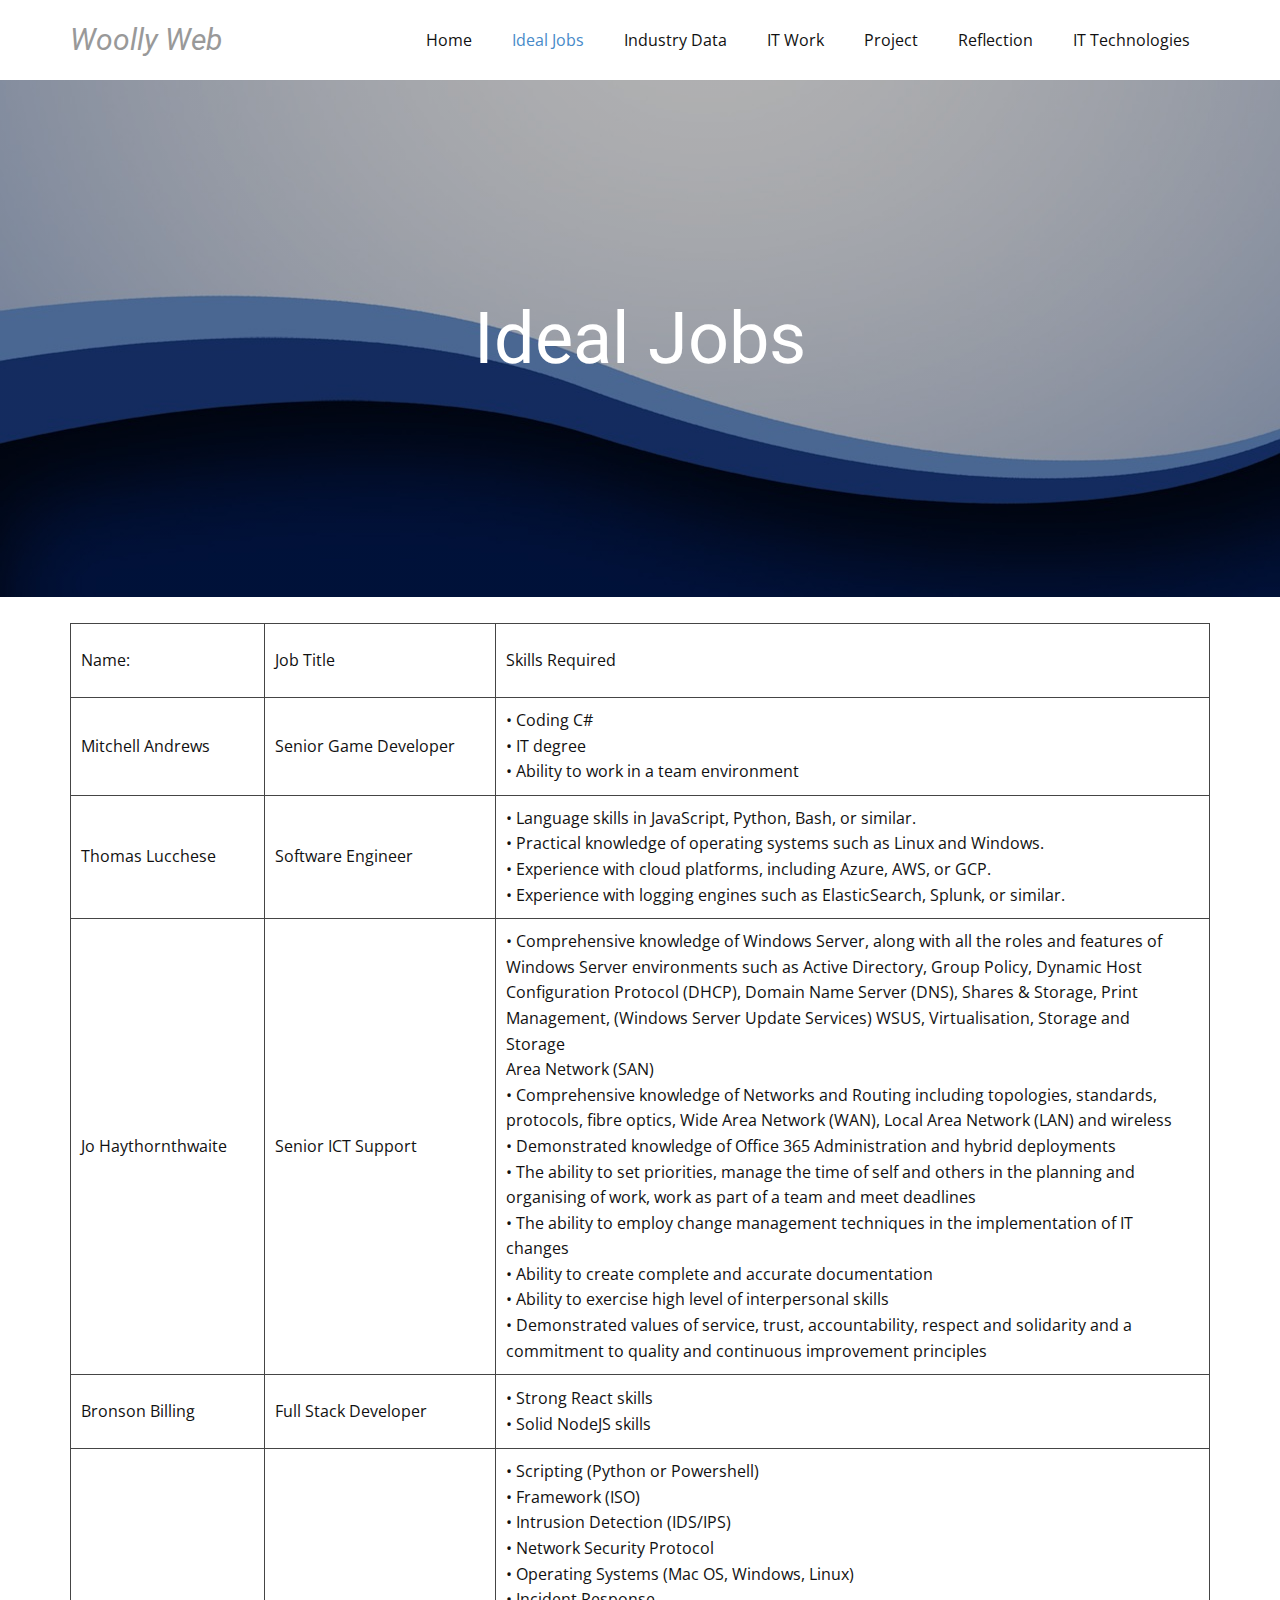
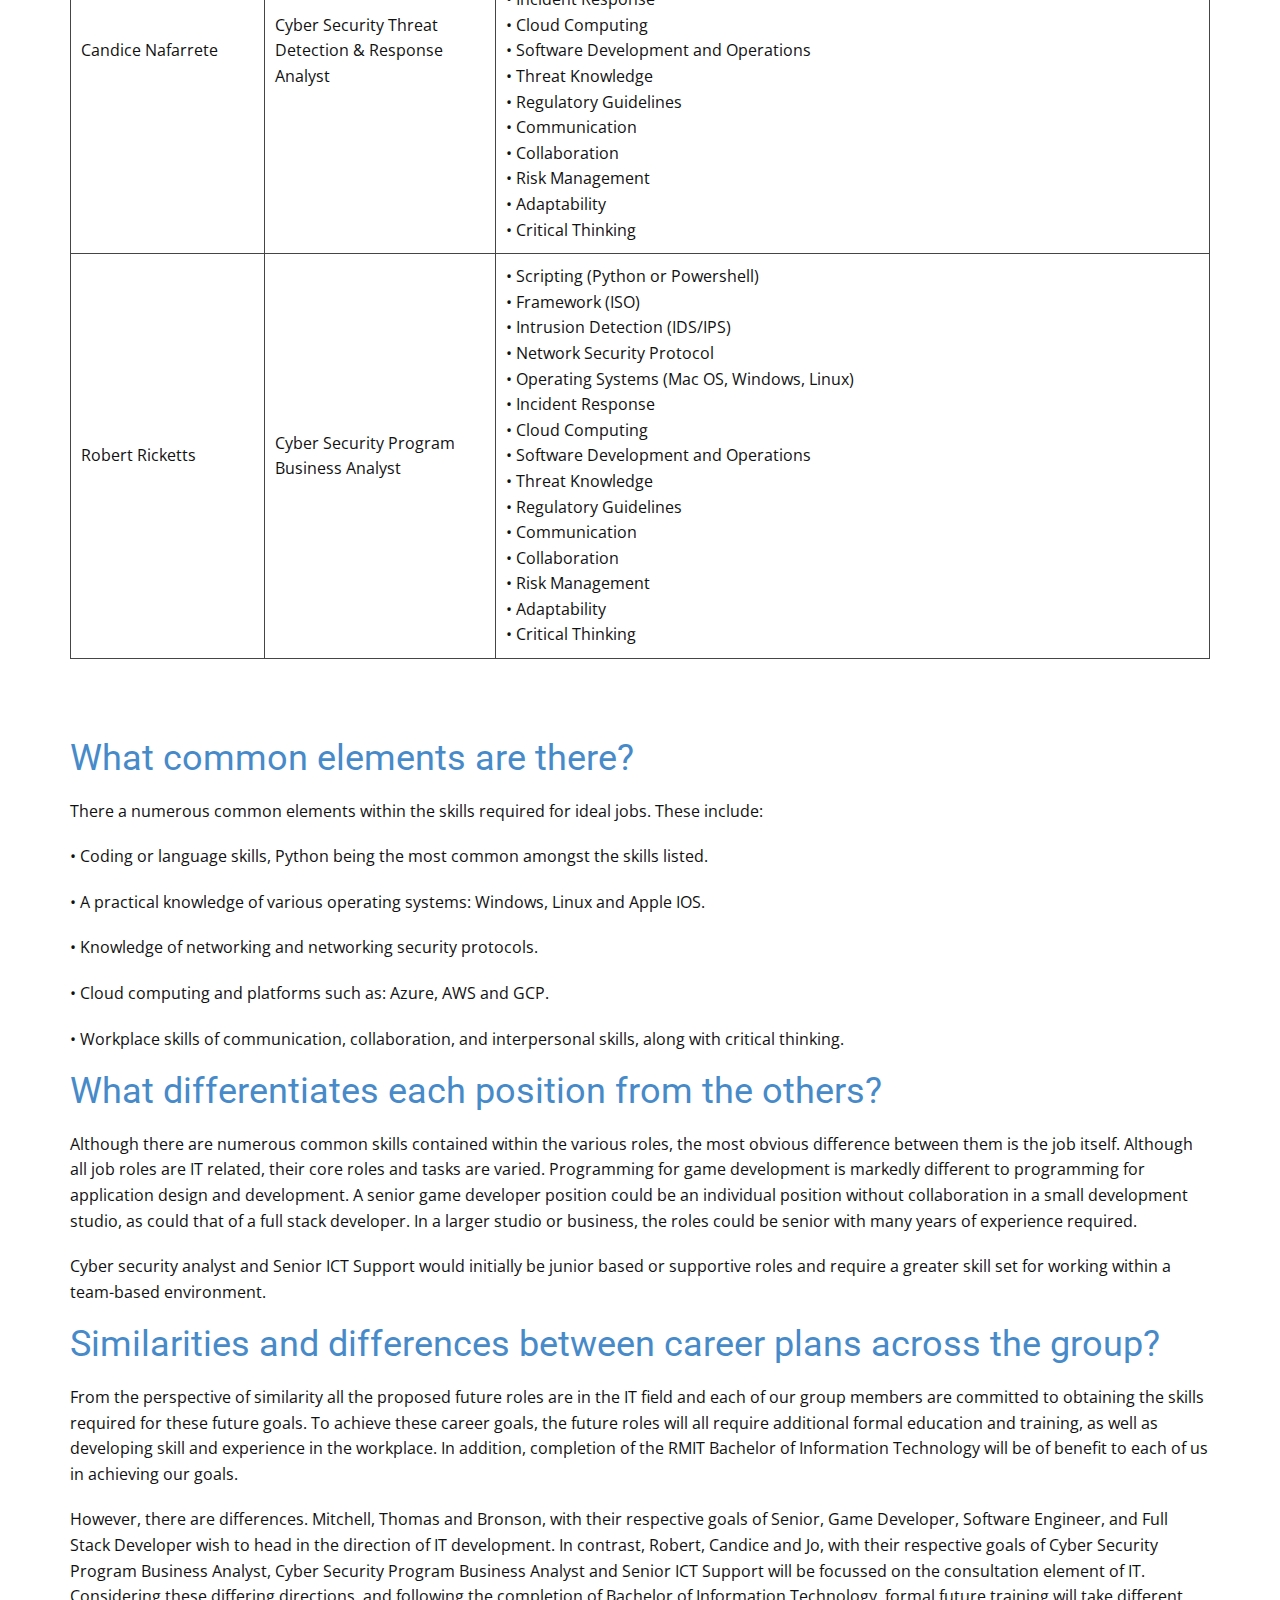
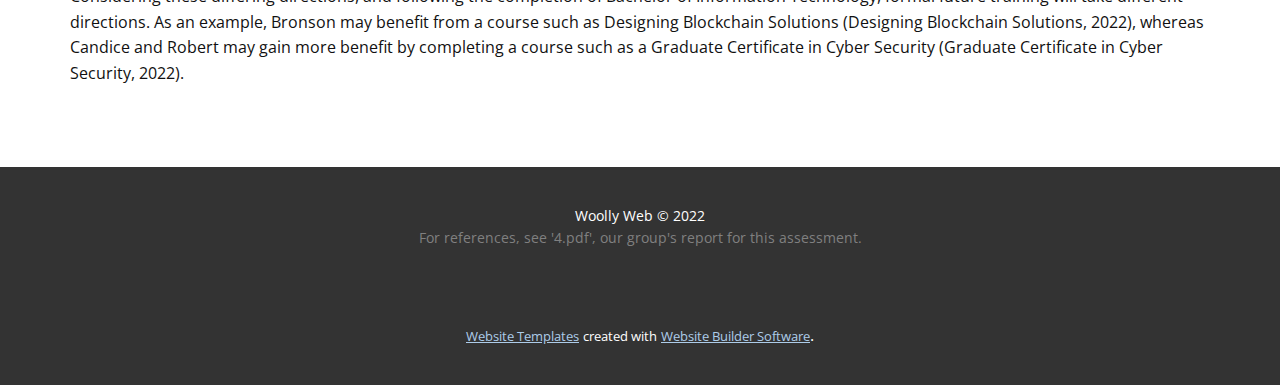
<file: Ideal-Jobs.html>
<!DOCTYPE html>
<html style="font-size: 16px;" lang="en"><head>
    <meta name="viewport" content="width=device-width, initial-scale=1.0">
    <meta charset="utf-8">
    <meta name="keywords" content="Ideal Jobs, What common elements are there?">
    <meta name="description" content="">
    <title>Ideal Jobs</title>
    <link rel="stylesheet" href="nicepage.css" media="screen">
<link rel="stylesheet" href="Ideal-Jobs.css" media="screen">
    <script class="u-script" type="text/javascript" src="jquery-1.9.1.min.js" defer=""></script>
    <script class="u-script" type="text/javascript" src="nicepage.js" defer=""></script>
    <meta name="generator" content="Nicepage 4.14.7, nicepage.com">
    <link id="u-theme-google-font" rel="stylesheet" href="https://fonts.googleapis.com/css?family=Roboto:100,100i,300,300i,400,400i,500,500i,700,700i,900,900i|Open+Sans:300,300i,400,400i,500,500i,600,600i,700,700i,800,800i">
    
    
    
    
    <script type="application/ld+json">{
		"@context": "http://schema.org",
		"@type": "Organization",
		"name": ""
}</script>
    <meta name="theme-color" content="#478ac9">
    <meta property="og:title" content="Ideal Jobs">
    <meta property="og:type" content="website">
  </head>
  <body class="u-body u-xl-mode" data-lang="en"><header class="u-clearfix u-header u-header" id="sec-92f2"><div class="u-clearfix u-sheet u-valign-middle u-sheet-1">
        <nav class="u-menu u-menu-one-level u-offcanvas u-menu-1">
          <div class="menu-collapse" style="font-size: 1rem; letter-spacing: 0px;">
            <a class="u-button-style u-custom-left-right-menu-spacing u-custom-padding-bottom u-custom-top-bottom-menu-spacing u-nav-link u-text-active-palette-1-base u-text-hover-palette-2-base" href="#">
              <svg class="u-svg-link" viewBox="0 0 24 24"><use xlink:href="#menu-hamburger"></use></svg>
              <svg class="u-svg-content" version="1.1" id="menu-hamburger" viewBox="0 0 16 16" x="0px" y="0px" xmlns:xlink="http://www.w3.org/1999/xlink" xmlns="http://www.w3.org/2000/svg"><g><rect y="1" width="16" height="2"></rect><rect y="7" width="16" height="2"></rect><rect y="13" width="16" height="2"></rect>
</g></svg>
            </a>
          </div>
          <div class="u-custom-menu u-nav-container">
            <ul class="u-nav u-unstyled u-nav-1"><li class="u-nav-item"><a class="u-button-style u-nav-link u-text-active-palette-1-base u-text-hover-palette-2-base" href="Home.html" style="padding: 10px 20px;">Home</a>
</li><li class="u-nav-item"><a class="u-button-style u-nav-link u-text-active-palette-1-base u-text-hover-palette-2-base" href="Ideal-Jobs.html" style="padding: 10px 20px;">Ideal Jobs</a>
</li><li class="u-nav-item"><a class="u-button-style u-nav-link u-text-active-palette-1-base u-text-hover-palette-2-base" href="Industry-Data.html" style="padding: 10px 20px;">Industry Data</a>
</li><li class="u-nav-item"><a class="u-button-style u-nav-link u-text-active-palette-1-base u-text-hover-palette-2-base" href="IT-Work.html" style="padding: 10px 20px;">IT Work</a>
</li><li class="u-nav-item"><a class="u-button-style u-nav-link u-text-active-palette-1-base u-text-hover-palette-2-base" href="Project.html" style="padding: 10px 20px;">Project</a>
</li><li class="u-nav-item"><a class="u-button-style u-nav-link u-text-active-palette-1-base u-text-hover-palette-2-base" href="Reflection.html" style="padding: 10px 20px;">Reflection</a>
</li><li class="u-nav-item"><a class="u-button-style u-nav-link u-text-active-palette-1-base u-text-hover-palette-2-base" href="IT-Technologies.html" style="padding: 10px 20px;">IT Technologies</a>
</li></ul>
          </div>
          <div class="u-custom-menu u-nav-container-collapse">
            <div class="u-black u-container-style u-inner-container-layout u-opacity u-opacity-95 u-sidenav">
              <div class="u-inner-container-layout u-sidenav-overflow">
                <div class="u-menu-close"></div>
                <ul class="u-align-center u-nav u-popupmenu-items u-unstyled u-nav-2"><li class="u-nav-item"><a class="u-button-style u-nav-link" href="Home.html">Home</a>
</li><li class="u-nav-item"><a class="u-button-style u-nav-link" href="Ideal-Jobs.html">Ideal Jobs</a>
</li><li class="u-nav-item"><a class="u-button-style u-nav-link" href="Industry-Data.html">Industry Data</a>
</li><li class="u-nav-item"><a class="u-button-style u-nav-link" href="IT-Work.html">IT Work</a>
</li><li class="u-nav-item"><a class="u-button-style u-nav-link" href="Project.html">Project</a>
</li><li class="u-nav-item"><a class="u-button-style u-nav-link" href="Reflection.html">Reflection</a>
</li><li class="u-nav-item"><a class="u-button-style u-nav-link" href="IT-Technologies.html">IT Technologies</a>
</li></ul>
              </div>
            </div>
            <div class="u-black u-menu-overlay u-opacity u-opacity-70"></div>
          </div>
        </nav>
        <h3 class="u-headline u-text u-text-default u-text-grey-40 u-text-1">
          <lt-highlighter style="display: none;">
            <lt-div spellcheck="false" class="lt-highlighter__wrapper" style="width: 0px; height: 0px; transform: none !important; transform-origin: 0px 0px !important; zoom: 1 !important; margin-top: -1px;">
              <lt-div class="lt-highlighter__scroll-element" style="top: 0px; left: 0px;"></lt-div>
            </lt-div>
          </lt-highlighter>
          <a href="/">Woolly Web</a>
        </h3>
      </div></header>
    <section class="skrollable u-align-center u-clearfix u-image u-shading u-section-1" src="" id="sec-3788" data-image-width="1280" data-image-height="886">
      <div class="u-clearfix u-sheet u-valign-middle u-sheet-1">
        <h1 class="u-text u-text-body-alt-color u-text-default u-title u-text-1">Ideal Jobs</h1>
      </div>
    </section>
    <section class="u-clearfix u-section-2" id="sec-1d88">
      <div class="u-clearfix u-sheet u-sheet-1">
        <div class="u-expanded-width u-table u-table-responsive u-table-1">
          <table class="u-table-entity">
            <colgroup>
              <col width="17%">
              <col width="20.3%">
              <col width="62.7%">
            </colgroup>
            <tbody class="u-table-body">
              <tr style="height: 74px;">
                <td class="u-border-1 u-border-grey-dark-1 u-table-cell">Name:&nbsp;</td>
                <td class="u-border-1 u-border-grey-dark-1 u-table-cell">Job Title&nbsp;</td>
                <td class="u-border-1 u-border-grey-dark-1 u-table-cell">Skills Required&nbsp;</td>
              </tr>
              <tr style="height: 74px;">
                <td class="u-border-1 u-border-grey-dark-1 u-table-cell">Mitchell Andrews&nbsp;</td>
                <td class="u-border-1 u-border-grey-dark-1 u-table-cell">Senior Game Developer&nbsp;</td>
                <td class="u-border-1 u-border-grey-dark-1 u-table-cell">• Coding C#&nbsp;<br>• IT degree&nbsp;<br>• Ability to work in a team environment&nbsp;
                </td>
              </tr>
              <tr style="height: 74px;">
                <td class="u-border-1 u-border-grey-dark-1 u-table-cell">Thomas Lucchese&nbsp;</td>
                <td class="u-border-1 u-border-grey-dark-1 u-table-cell">Software Engineer&nbsp;</td>
                <td class="u-border-1 u-border-grey-dark-1 u-table-cell">• Language skills in JavaScript, Python, Bash, or similar.&nbsp;<br>• Practical knowledge of operating systems such as Linux and Windows.&nbsp;<br>• Experience with cloud platforms, including Azure, AWS, or GCP.&nbsp;<br>• Experience with logging engines such as ElasticSearch, Splunk, or similar.&nbsp;
                </td>
              </tr>
              <tr style="height: 332px;">
                <td class="u-border-1 u-border-grey-dark-1 u-table-cell">Jo Haythornthwaite&nbsp;</td>
                <td class="u-border-1 u-border-grey-dark-1 u-table-cell">Senior ICT Support&nbsp;</td>
                <td class="u-border-1 u-border-grey-dark-1 u-table-cell">• Comprehensive knowledge of Windows Server, along with all the roles and features of&nbsp;&nbsp;<br>Windows Server environments such as Active Directory, Group Policy, Dynamic Host&nbsp;&nbsp;<br>Configuration Protocol (DHCP), Domain Name Server (DNS), Shares &amp; Storage, Print&nbsp;&nbsp;<br>Management, (Windows Server Update Services) WSUS, Virtualisation, Storage and Storage&nbsp;&nbsp;<br>Area Network (SAN)&nbsp;<br>• Comprehensive knowledge of Networks and Routing including topologies, standards,&nbsp;&nbsp;<br>protocols, fibre optics, Wide Area Network (WAN), Local Area Network (LAN) and wireless&nbsp;&nbsp;<br>• Demonstrated knowledge of Office 365 Administration and hybrid deployments&nbsp;&nbsp;<br>• The ability to set priorities, manage the time of self and others in the planning and&nbsp;&nbsp;<br>organising of work, work as part of a team and meet deadlines&nbsp;&nbsp;<br>• The ability to employ change management techniques in the implementation of IT changes&nbsp;<br>• Ability to create complete and accurate documentation&nbsp;&nbsp;<br>• Ability to exercise high level of interpersonal skills&nbsp;&nbsp;<br>• Demonstrated values of service, trust, accountability, respect and solidarity and a&nbsp;&nbsp;<br>commitment to quality and continuous improvement principles&nbsp;
                </td>
              </tr>
              <tr style="height: 74px;">
                <td class="u-border-1 u-border-grey-dark-1 u-table-cell">Bronson Billing&nbsp;</td>
                <td class="u-border-1 u-border-grey-dark-1 u-table-cell">Full Stack Developer&nbsp;</td>
                <td class="u-border-1 u-border-grey-dark-1 u-table-cell">• Strong React skills&nbsp;<br>• Solid NodeJS skills&nbsp;
                </td>
              </tr>
              <tr style="height: 74px;">
                <td class="u-border-1 u-border-grey-dark-1 u-table-cell">Candice Nafarrete&nbsp;</td>
                <td class="u-border-1 u-border-grey-dark-1 u-table-cell">Cyber Security Threat Detection &amp; Response Analyst&nbsp;</td>
                <td class="u-border-1 u-border-grey-dark-1 u-table-cell">• Scripting (Python or Powershell)&nbsp;<br>• Framework (ISO)&nbsp;<br>• Intrusion Detection (IDS/IPS)&nbsp;<br>• Network Security Protocol&nbsp;<br>• Operating Systems (Mac OS, Windows, Linux)&nbsp;<br>• Incident Response&nbsp;<br>• Cloud Computing&nbsp;<br>• Software Development and Operations&nbsp;<br>• Threat Knowledge&nbsp;<br>• Regulatory Guidelines&nbsp;<br>• Communication&nbsp;<br>• Collaboration&nbsp;<br>• Risk Management&nbsp;<br>• Adaptability&nbsp;<br>• Critical Thinking&nbsp;
                </td>
              </tr>
              <tr style="height: 74px;">
                <td class="u-border-1 u-border-grey-dark-1 u-table-cell">Robert Ricketts&nbsp;</td>
                <td class="u-border-1 u-border-grey-dark-1 u-table-cell">Cyber Security Program Business Analyst&nbsp;</td>
                <td class="u-border-1 u-border-grey-dark-1 u-table-cell">• Scripting (Python or Powershell)&nbsp;<br>• Framework (ISO)&nbsp;<br>• Intrusion Detection (IDS/IPS)&nbsp;<br>• Network Security Protocol&nbsp;<br>• Operating Systems (Mac OS, Windows, Linux)&nbsp;<br>• Incident Response&nbsp;<br>• Cloud Computing&nbsp;<br>• Software Development and Operations&nbsp;<br>• Threat Knowledge&nbsp;<br>• Regulatory Guidelines&nbsp;<br>• Communication&nbsp;<br>• Collaboration&nbsp;<br>• Risk Management&nbsp;<br>• Adaptability&nbsp;<br>• Critical Thinking&nbsp;
                </td>
              </tr>
            </tbody>
          </table>
        </div>
      </div>
    </section>
    <section class="u-align-left u-clearfix u-section-3" id="sec-acae">
      <div class="u-clearfix u-sheet u-sheet-1">
        <div class="fr-view u-clearfix u-rich-text u-text u-text-1">
          <h2 style="text-align: left;">
            <span class="u-text-palette-1-base">What common elements are there?</span>
          </h2>
          <p style="text-align: left;">There a numerous common elements within the skills required for ideal jobs. These include:&nbsp;</p>
          <p>• Coding or language skills, Python being the most common amongst the skills listed. &nbsp;</p>
          <p>• A practical knowledge of various operating systems: Windows, Linux and Apple IOS.&nbsp;</p>
          <p>• Knowledge of networking and networking security protocols.&nbsp;</p>
          <p>• Cloud computing and platforms such as: Azure, AWS and GCP.&nbsp;</p>
          <p>• Workplace skills of communication, collaboration, and interpersonal skills, along with critical thinking.&nbsp;</p>
          <h2 id="isPasted">
            <span class="u-text-palette-1-base">What differentiates each position from the others?&nbsp;</span>
          </h2>
          <p>Although there are numerous common skills contained within the various roles, the most obvious difference between them is the job itself. Although all job roles are IT related, their core roles and tasks are varied. Programming for game development is markedly different to programming for application design and development. A senior game developer position could be an individual position without collaboration in a small development studio, as could that of a full stack developer. In a larger studio or business, the roles could be senior with many years of experience required.&nbsp;</p>
          <p>Cyber security analyst and Senior ICT Support would initially be junior based or supportive roles and require a greater skill set for working within a team-based environment.&nbsp;</p>
          <h2>
            <span class="u-text-palette-1-base">Similarities and differences between career plans across the group?</span>
          </h2>
          <p>From the perspective of similarity all the proposed future roles are in the IT field and each of our group members are committed to obtaining the skills required for these future goals. To achieve these career goals, the future roles will all require additional formal education and training, as well as developing skill and experience in the workplace. In addition, completion of the RMIT Bachelor of Information Technology will be of benefit to each of us in achieving our goals.&nbsp;</p>
          <p>However, there are differences. Mitchell, Thomas and Bronson, with their respective goals of Senior, Game Developer, Software Engineer, and Full Stack Developer wish to head in the direction of IT development. In contrast, Robert, Candice and Jo, with their respective goals of Cyber Security Program Business Analyst, Cyber Security Program Business Analyst and Senior ICT Support will be focussed on the consultation element of IT. Considering these differing directions, and following the completion of Bachelor of Information Technology, formal future training will take different directions. As an example, Bronson may benefit from a course such as Designing Blockchain Solutions (Designing Blockchain Solutions, 2022), whereas Candice and Robert may gain more benefit by completing a course such as a Graduate Certificate in Cyber Security (Graduate Certificate in Cyber Security, 2022).&nbsp;</p>
        </div>
      </div>
    </section>
    
    
    <footer class="u-align-center u-clearfix u-footer u-grey-80 u-footer" id="sec-fcd0"><div class="u-clearfix u-sheet u-sheet-1">
        <lt-highlighter style="display: none; z-index: 1 !important;">
          <lt-div spellcheck="false" class="lt-highlighter__wrapper" style="width: 417px; height: 21px; transform: none !important; transform-origin: 208.5px 11.1953px !important; zoom: 1 !important; margin-top: 49px; margin-left: 362px;">
            <lt-div class="lt-highlighter__scroll-element" style="top: 0px; left: 0px; width: 417px; height: 21px;"></lt-div>
          </lt-div>
        </lt-highlighter>
        <lt-highlighter style="display: none; z-index: 1 !important;">
          <lt-div spellcheck="false" class="lt-highlighter__wrapper" style="width: 417px; height: 22px; transform: none !important; transform-origin: 208.5px 11.1953px !important; zoom: 1 !important; margin-top: 49px; margin-left: 362px;">
            <lt-div class="lt-highlighter__scroll-element" style="top: 0px; left: 0px; width: 417px; height: 22px;"></lt-div>
          </lt-div>
        </lt-highlighter>
        <p class="u-small-text u-text u-text-variant u-text-1">Woolly Web ©&nbsp;2022</p>
        <lt-highlighter style="display: none; z-index: 1 !important;">
          <lt-div spellcheck="false" class="lt-highlighter__wrapper" style="width: 429px; height: 21px; transform: none !important; transform-origin: 214.328px 11.1953px !important; zoom: 1 !important; margin-left: 356px;">
            <lt-div class="lt-highlighter__scroll-element" style="top: 0px; left: 0px; width: 429px; height: 21px;"></lt-div>
          </lt-div>
        </lt-highlighter>
        <p class="u-small-text u-text u-text-default u-text-grey-50 u-text-variant u-text-2">For references, see '4.pdf', our group's report for this assessment.</p>
      </div></footer>
    <section class="u-backlink u-clearfix u-grey-80">
      <a class="u-link" href="https://nicepage.com/website-templates" target="_blank">
        <span>Website Templates</span>
      </a>
      <p class="u-text">
        <span>created with</span>
      </p>
      <a class="u-link" href="" target="_blank">
        <span>Website Builder Software</span>
      </a>. 
    </section>
  
</body></html>
</file>
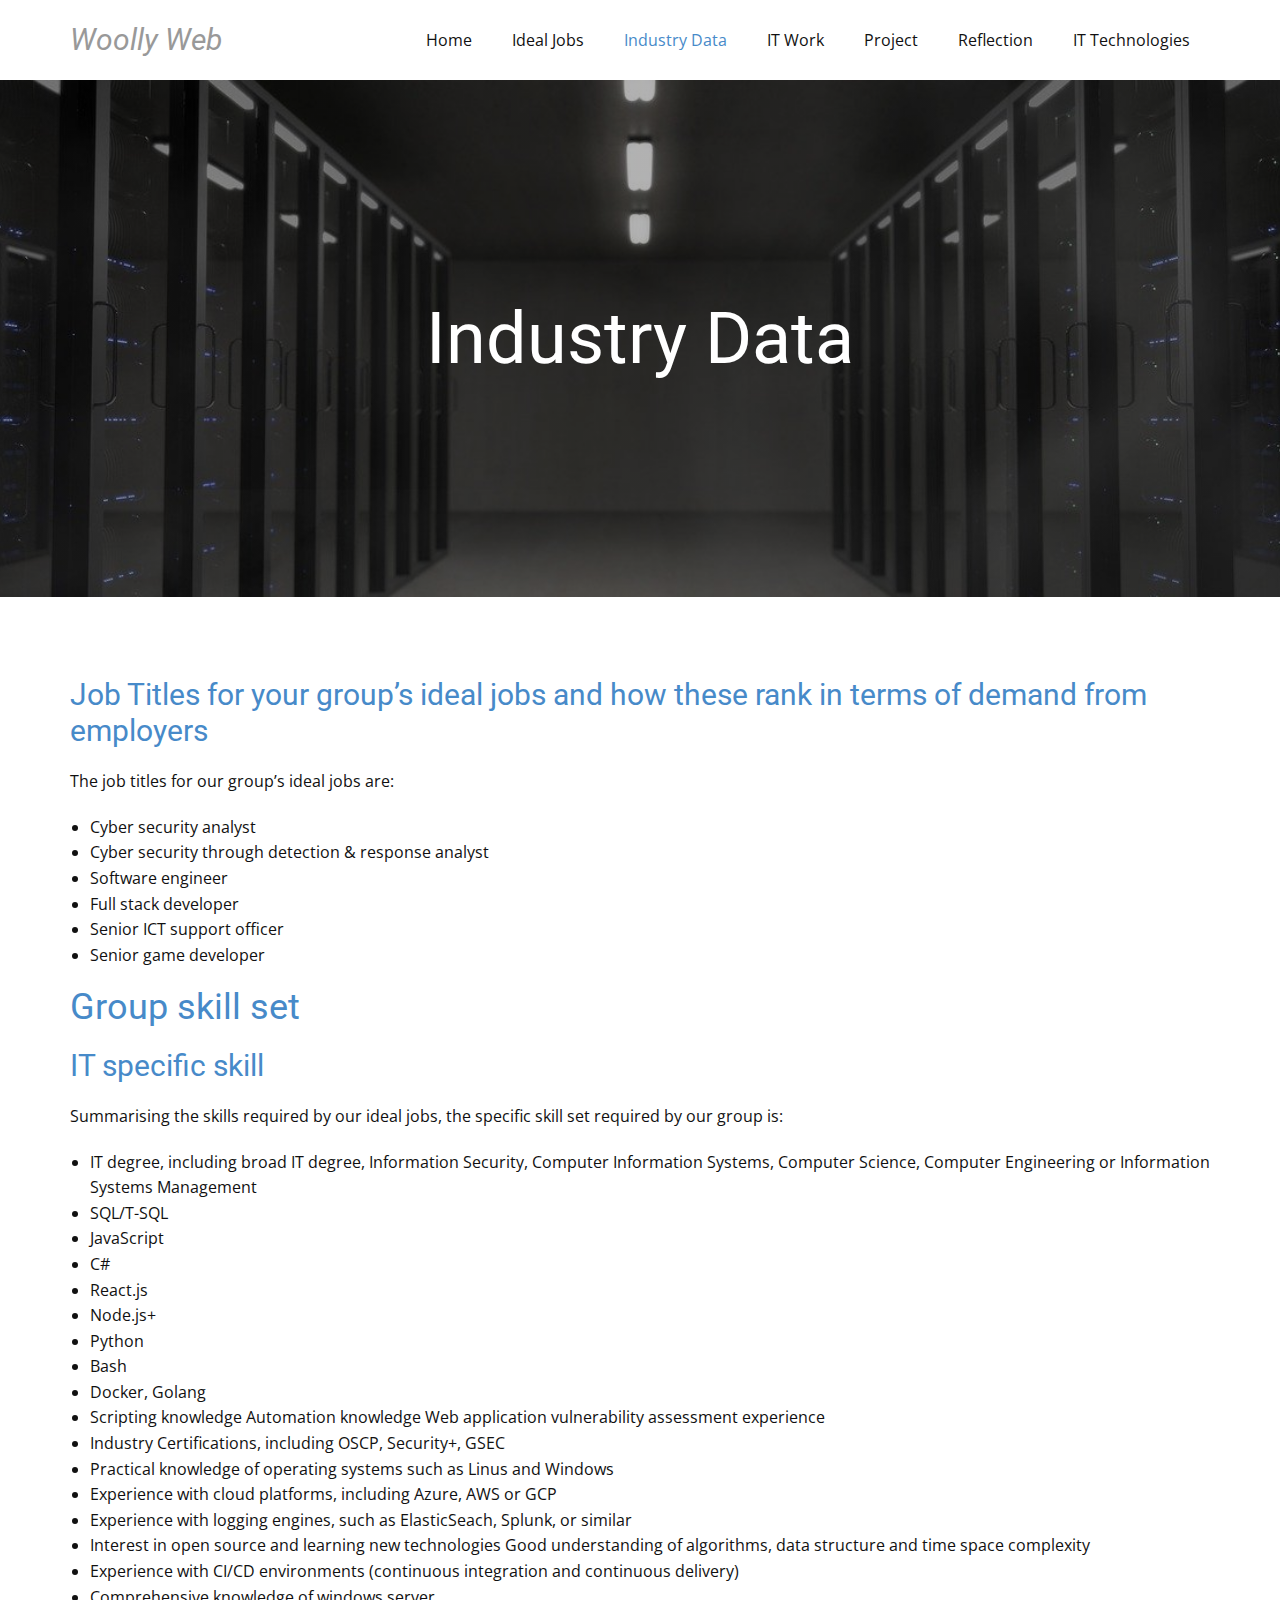
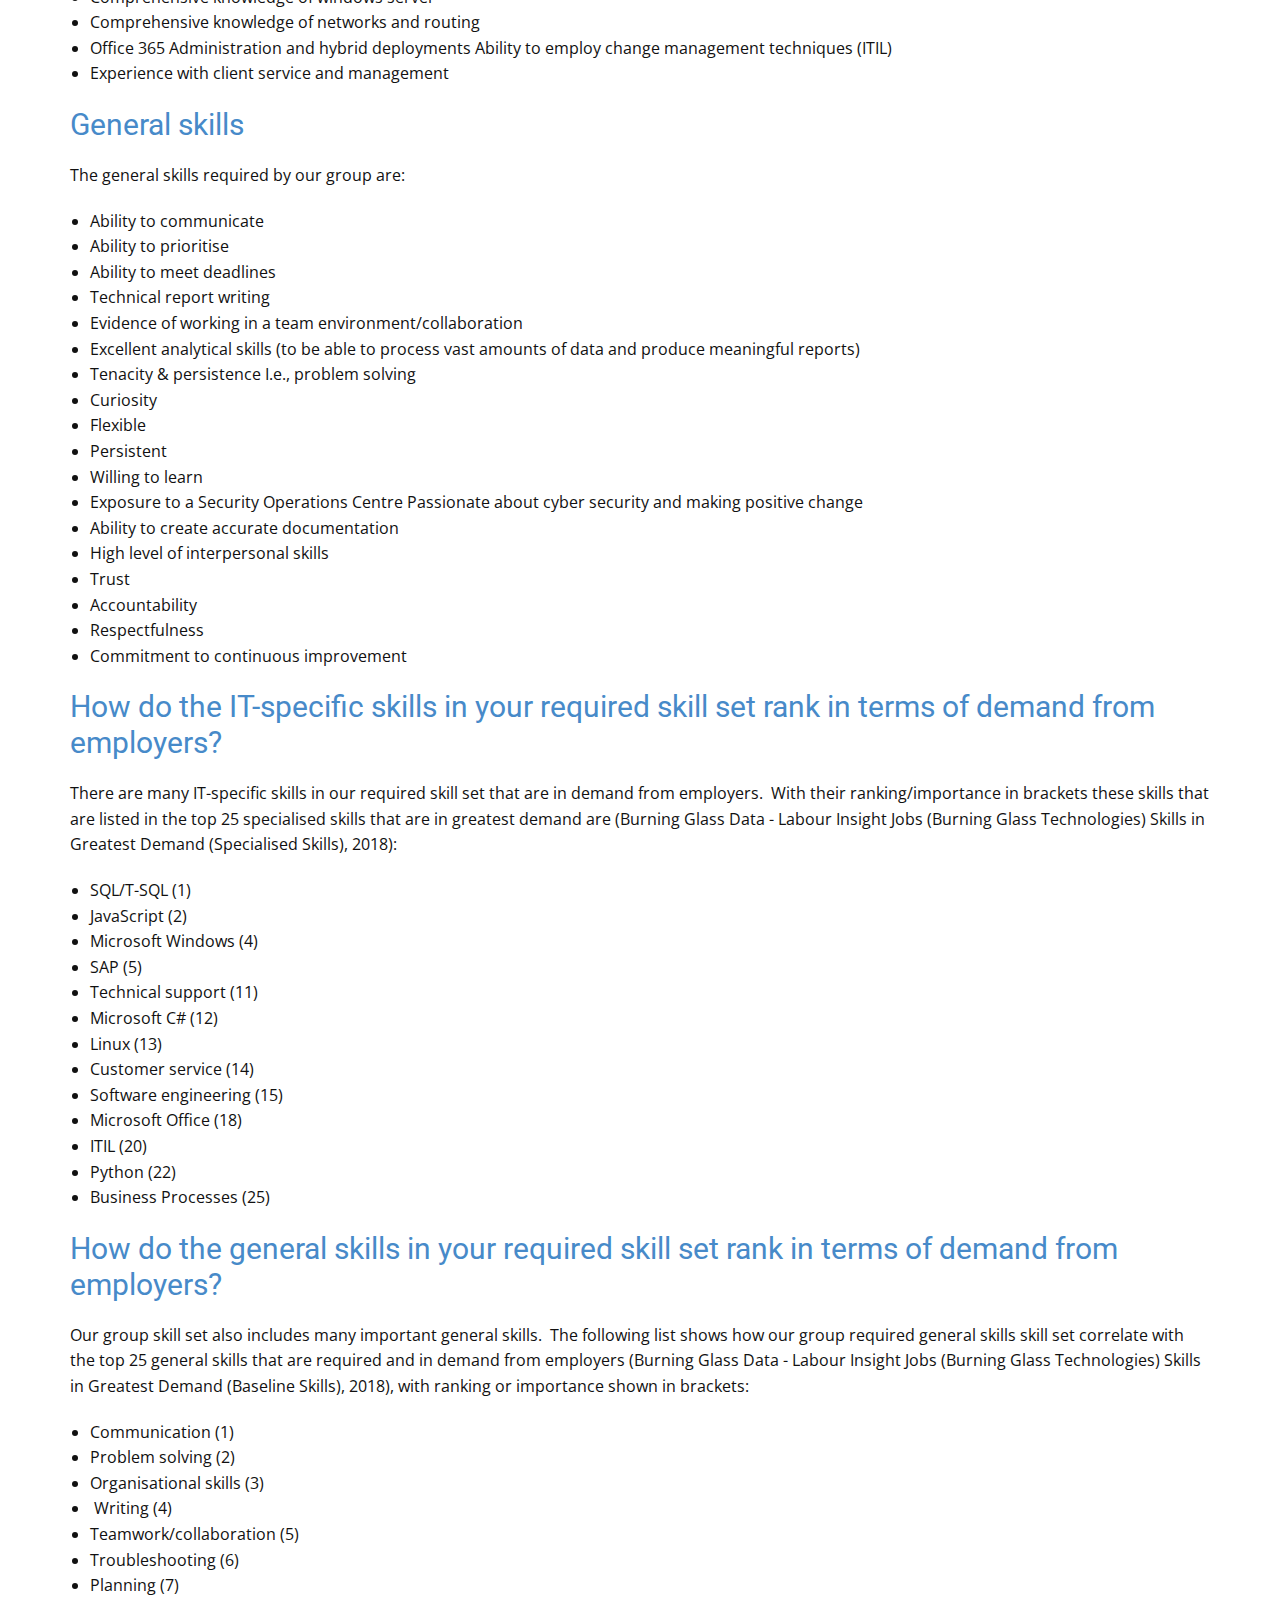
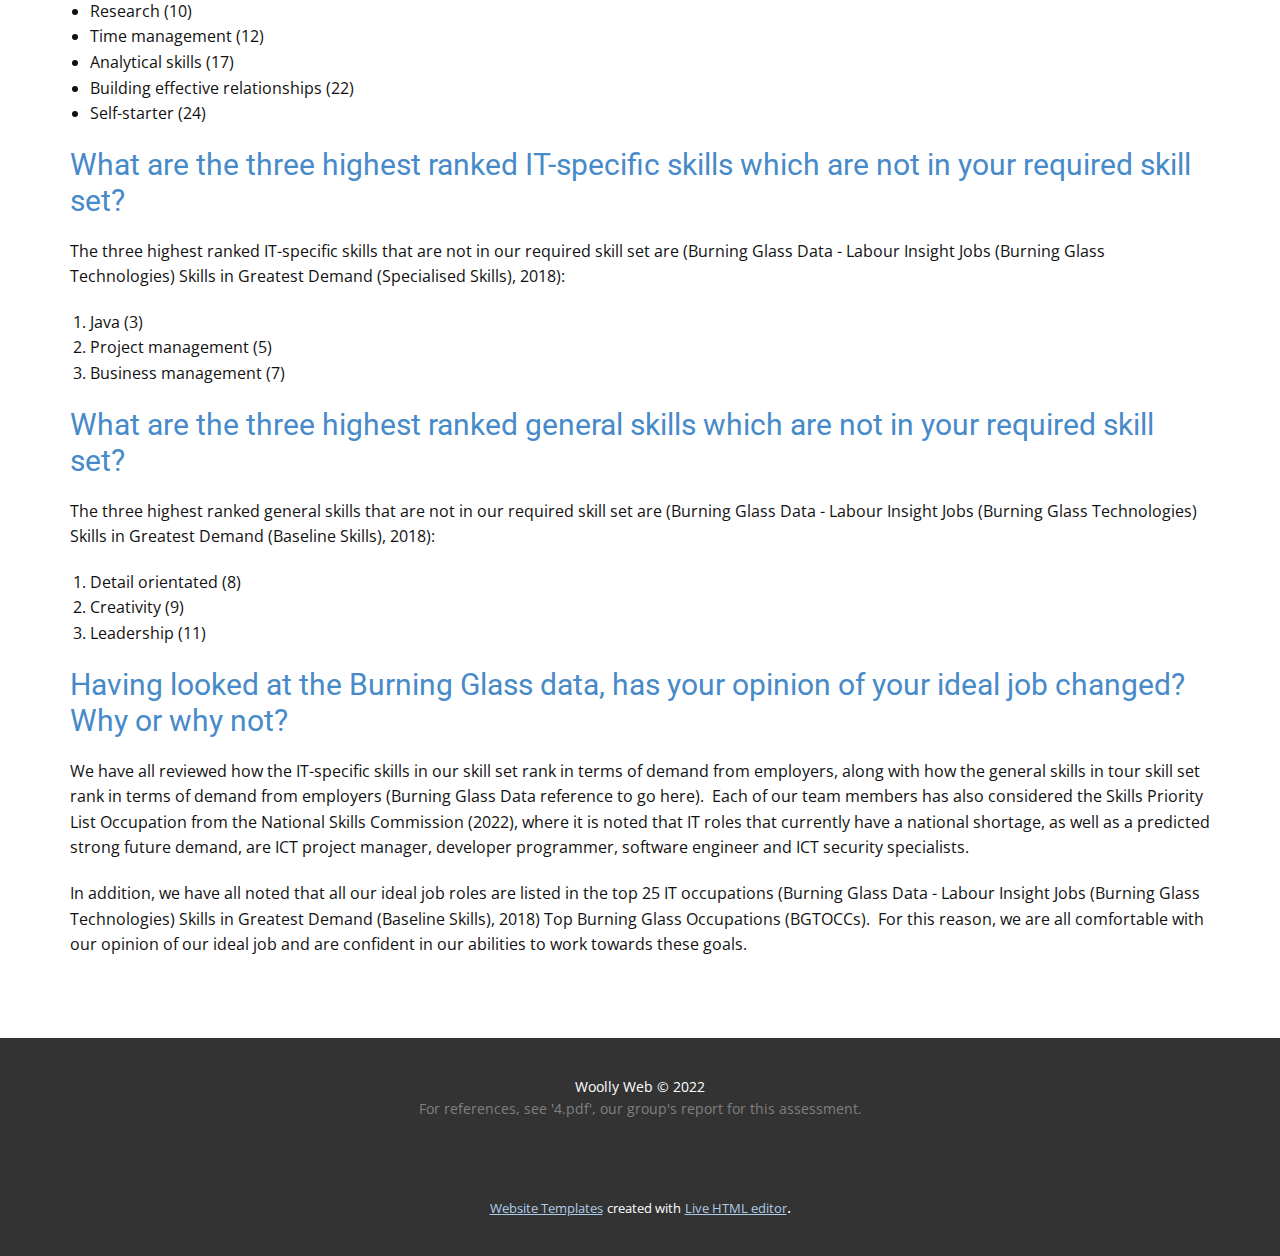
<file: Industry-Data.html>
<!DOCTYPE html>
<html style="font-size: 16px;" lang="en"><head>
    <meta name="viewport" content="width=device-width, initial-scale=1.0">
    <meta charset="utf-8">
    <meta name="keywords" content="Ideal Jobs, What common elements are there?">
    <meta name="description" content="">
    <title>Industry Data</title>
    <link rel="stylesheet" href="nicepage.css" media="screen">
<link rel="stylesheet" href="Industry-Data.css" media="screen">
    <script class="u-script" type="text/javascript" src="jquery-1.9.1.min.js" defer=""></script>
    <script class="u-script" type="text/javascript" src="nicepage.js" defer=""></script>
    <meta name="generator" content="Nicepage 4.14.7, nicepage.com">
    <link id="u-theme-google-font" rel="stylesheet" href="https://fonts.googleapis.com/css?family=Roboto:100,100i,300,300i,400,400i,500,500i,700,700i,900,900i|Open+Sans:300,300i,400,400i,500,500i,600,600i,700,700i,800,800i">
    
    
    
    <script type="application/ld+json">{
		"@context": "http://schema.org",
		"@type": "Organization",
		"name": ""
}</script>
    <meta name="theme-color" content="#478ac9">
    <meta property="og:title" content="Industry Data">
    <meta property="og:type" content="website">
  </head>
  <body class="u-body u-xl-mode" data-lang="en"><header class="u-clearfix u-header u-header" id="sec-92f2"><div class="u-clearfix u-sheet u-valign-middle u-sheet-1">
        <nav class="u-menu u-menu-one-level u-offcanvas u-menu-1">
          <div class="menu-collapse" style="font-size: 1rem; letter-spacing: 0px;">
            <a class="u-button-style u-custom-left-right-menu-spacing u-custom-padding-bottom u-custom-top-bottom-menu-spacing u-nav-link u-text-active-palette-1-base u-text-hover-palette-2-base" href="#">
              <svg class="u-svg-link" viewBox="0 0 24 24"><use xlink:href="#menu-hamburger"></use></svg>
              <svg class="u-svg-content" version="1.1" id="menu-hamburger" viewBox="0 0 16 16" x="0px" y="0px" xmlns:xlink="http://www.w3.org/1999/xlink" xmlns="http://www.w3.org/2000/svg"><g><rect y="1" width="16" height="2"></rect><rect y="7" width="16" height="2"></rect><rect y="13" width="16" height="2"></rect>
</g></svg>
            </a>
          </div>
          <div class="u-custom-menu u-nav-container">
            <ul class="u-nav u-unstyled u-nav-1"><li class="u-nav-item"><a class="u-button-style u-nav-link u-text-active-palette-1-base u-text-hover-palette-2-base" href="Home.html" style="padding: 10px 20px;">Home</a>
</li><li class="u-nav-item"><a class="u-button-style u-nav-link u-text-active-palette-1-base u-text-hover-palette-2-base" href="Ideal-Jobs.html" style="padding: 10px 20px;">Ideal Jobs</a>
</li><li class="u-nav-item"><a class="u-button-style u-nav-link u-text-active-palette-1-base u-text-hover-palette-2-base" href="Industry-Data.html" style="padding: 10px 20px;">Industry Data</a>
</li><li class="u-nav-item"><a class="u-button-style u-nav-link u-text-active-palette-1-base u-text-hover-palette-2-base" href="IT-Work.html" style="padding: 10px 20px;">IT Work</a>
</li><li class="u-nav-item"><a class="u-button-style u-nav-link u-text-active-palette-1-base u-text-hover-palette-2-base" href="Project.html" style="padding: 10px 20px;">Project</a>
</li><li class="u-nav-item"><a class="u-button-style u-nav-link u-text-active-palette-1-base u-text-hover-palette-2-base" href="Reflection.html" style="padding: 10px 20px;">Reflection</a>
</li><li class="u-nav-item"><a class="u-button-style u-nav-link u-text-active-palette-1-base u-text-hover-palette-2-base" href="IT-Technologies.html" style="padding: 10px 20px;">IT Technologies</a>
</li></ul>
          </div>
          <div class="u-custom-menu u-nav-container-collapse">
            <div class="u-black u-container-style u-inner-container-layout u-opacity u-opacity-95 u-sidenav">
              <div class="u-inner-container-layout u-sidenav-overflow">
                <div class="u-menu-close"></div>
                <ul class="u-align-center u-nav u-popupmenu-items u-unstyled u-nav-2"><li class="u-nav-item"><a class="u-button-style u-nav-link" href="Home.html">Home</a>
</li><li class="u-nav-item"><a class="u-button-style u-nav-link" href="Ideal-Jobs.html">Ideal Jobs</a>
</li><li class="u-nav-item"><a class="u-button-style u-nav-link" href="Industry-Data.html">Industry Data</a>
</li><li class="u-nav-item"><a class="u-button-style u-nav-link" href="IT-Work.html">IT Work</a>
</li><li class="u-nav-item"><a class="u-button-style u-nav-link" href="Project.html">Project</a>
</li><li class="u-nav-item"><a class="u-button-style u-nav-link" href="Reflection.html">Reflection</a>
</li><li class="u-nav-item"><a class="u-button-style u-nav-link" href="IT-Technologies.html">IT Technologies</a>
</li></ul>
              </div>
            </div>
            <div class="u-black u-menu-overlay u-opacity u-opacity-70"></div>
          </div>
        </nav>
        <h3 class="u-headline u-text u-text-default u-text-grey-40 u-text-1">
          <lt-highlighter style="display: none;">
            <lt-div spellcheck="false" class="lt-highlighter__wrapper" style="width: 0px; height: 0px; transform: none !important; transform-origin: 0px 0px !important; zoom: 1 !important; margin-top: -1px;">
              <lt-div class="lt-highlighter__scroll-element" style="top: 0px; left: 0px;"></lt-div>
            </lt-div>
          </lt-highlighter>
          <a href="/">Woolly Web</a>
        </h3>
      </div></header>
    <section class="skrollable u-align-center u-clearfix u-image u-shading u-section-1" src="" id="sec-3788" data-image-width="1280" data-image-height="448">
      <div class="u-clearfix u-sheet u-sheet-1">
        <lt-highlighter style="display: none; z-index: 1 !important;">
          <lt-div spellcheck="false" class="lt-highlighter__wrapper" style="width: 426px; height: 79px; transform: none !important; transform-origin: 213.102px 39.5938px !important; zoom: 1 !important; margin-top: 219px; margin-left: 357px;">
            <lt-div class="lt-highlighter__scroll-element" style="top: 0px; left: 0px; width: 426px; height: 82px;"></lt-div>
          </lt-div>
        </lt-highlighter>
        <h1 class="u-text u-text-body-alt-color u-text-default u-title u-text-1">Industry Data</h1>
      </div>
    </section>
    <section class="u-align-left u-clearfix u-section-2" id="sec-1331">
      <div class="u-clearfix u-sheet u-valign-middle u-sheet-1">
        <div class="fr-view u-clearfix u-rich-text u-text u-text-1">
          <h3>
            <span class="u-text-palette-1-base">Job Titles for your group’s ideal jobs and how these rank in terms of demand from employers&nbsp;</span>
          </h3>
          <p>The job titles for our group’s ideal jobs are:&nbsp;</p>
          <ul>
            <li>Cyber security analyst&nbsp;</li>
            <li>Cyber security through detection &amp; response analyst&nbsp;</li>
            <li>Software engineer &nbsp;</li>
            <li>Full stack developer&nbsp;</li>
            <li>Senior ICT support officer&nbsp;</li>
            <li>Senior game developer &nbsp;&nbsp;</li>
          </ul>
          <h2>
            <span class="u-text-palette-1-base">Group skill set&nbsp;</span>
          </h2>
          <h3>
            <span class="u-text-palette-1-base">IT specific skill &nbsp;</span>
          </h3>
          <p>Summarising the skills required by our ideal jobs, the specific skill set required by our group is:&nbsp;</p>
          <ul>
            <li>IT degree, including broad IT degree, Information Security, Computer Information Systems, Computer Science, Computer Engineering or Information Systems Management</li>
            <li>SQL/T-SQL</li>
            <li>JavaScript</li>
            <li>C#</li>
            <li>React.js</li>
            <li>Node.js+</li>
            <li>Python</li>
            <li>Bash</li>
            <li>Docker, Golang</li>
            <li>Scripting knowledge Automation knowledge Web application vulnerability assessment experience</li>
            <li>Industry Certifications, including OSCP, Security+, GSEC</li>
            <li>Practical knowledge of operating systems such as Linus and Windows</li>
            <li>Experience with cloud platforms, including Azure, AWS or GCP</li>
            <li>Experience with logging engines, such as ElasticSeach, Splunk, or similar</li>
            <li>Interest in open source and learning new technologies Good understanding of algorithms, data structure and time space complexity</li>
            <li>Experience with CI/CD environments (continuous integration and continuous delivery)</li>
            <li>Comprehensive knowledge of windows server</li>
            <li>Comprehensive knowledge of networks and routing</li>
            <li>Office 365 Administration and hybrid deployments Ability to employ change management techniques (ITIL)</li>
            <li>Experience with client service and management&nbsp;</li>
          </ul>
          <h3>
            <span class="u-text-palette-1-base">General skills &nbsp;&nbsp;</span>
          </h3>
          <p>The general skills required by our group are:&nbsp;</p>
          <ul>
            <li>Ability to communicate</li>
            <li>Ability to prioritise</li>
            <li>Ability to meet deadlines</li>
            <li>Technical report writing</li>
            <li>Evidence of working in a team environment/collaboration</li>
            <li>Excellent analytical skills (to be able to process vast amounts of data and produce meaningful reports)</li>
            <li>Tenacity &amp; persistence I.e., problem solving</li>
            <li>Curiosity</li>
            <li>Flexible</li>
            <li>Persistent</li>
            <li>Willing to learn</li>
            <li>Exposure to a Security Operations Centre Passionate about cyber security and making positive change</li>
            <li>Ability to create accurate documentation&nbsp;</li>
            <li>High level of interpersonal skills</li>
            <li>Trust&nbsp;</li>
            <li>Accountability &nbsp;</li>
            <li>Respectfulness&nbsp;</li>
            <li>Commitment to continuous improvement&nbsp;</li>
          </ul>
          <h3>
            <span class="u-text-palette-1-base">How do the IT-specific skills in your required skill set rank in terms of demand from employers? &nbsp;</span>
          </h3>
          <p>There are many IT-specific skills in our required skill set that are in demand from employers. &nbsp;With their ranking/importance in brackets these skills that are listed in the top 25 specialised skills that are in greatest demand are (Burning Glass Data - Labour Insight Jobs (Burning Glass Technologies) Skills in Greatest Demand (Specialised Skills), 2018):&nbsp;</p>
          <ul>
            <li>SQL/T-SQL (1)</li>
            <li>JavaScript (2)&nbsp;</li>
            <li>Microsoft Windows (4) &nbsp;</li>
            <li>SAP (5) &nbsp;</li>
            <li>Technical support (11)&nbsp;</li>
            <li>Microsoft C# (12)&nbsp;</li>
            <li>Linux (13)&nbsp;</li>
            <li>Customer service (14)&nbsp;</li>
            <li>Software engineering (15)&nbsp;</li>
            <li>Microsoft Office (18)&nbsp;</li>
            <li>ITIL (20) &nbsp;</li>
            <li>Python (22)&nbsp;</li>
            <li>Business Processes (25)&nbsp;</li>
          </ul>
          <h3>
            <span class="u-text-palette-1-base">How do the general skills in your required skill set rank in terms of demand from employers? &nbsp;</span>
          </h3>
          <p>Our group skill set also includes many important general skills. &nbsp;The following list shows how our group required general skills skill set correlate with the top 25 general skills that are required and in demand from employers (Burning Glass Data - Labour Insight Jobs (Burning Glass Technologies) Skills in Greatest Demand (Baseline Skills), 2018), with ranking or importance shown in brackets:&nbsp;</p>
          <ul>
            <li>Communication (1)&nbsp;</li>
            <li>Problem solving (2)&nbsp;</li>
            <li>Organisational skills (3)</li>
            <li>&nbsp;Writing (4)&nbsp;</li>
            <li>Teamwork/collaboration (5)&nbsp;</li>
            <li>Troubleshooting (6)&nbsp;</li>
            <li>Planning (7)&nbsp;</li>
            <li>Research (10)&nbsp;</li>
            <li>Time management (12)&nbsp;</li>
            <li>Analytical skills (17)&nbsp;</li>
            <li>Building effective relationships (22)&nbsp;</li>
            <li>Self-starter (24)&nbsp;</li>
          </ul>
          <h3>
            <span class="u-text-palette-1-base">What are the three highest ranked IT-specific skills which are not in your required skill set? &nbsp;</span>
          </h3>
          <p>The three highest ranked IT-specific skills that are not in our required skill set are (Burning Glass Data - Labour Insight Jobs (Burning Glass Technologies) Skills in Greatest Demand (Specialised Skills), 2018):&nbsp;</p>
          <ol>
            <li>Java (3) &nbsp;&nbsp;</li>
            <li>Project management (5)&nbsp;</li>
            <li>Business management (7) </li>
          </ol>
          <h3>
            <span class="u-text-palette-1-base">What are the three highest ranked general skills which are not in your required skill set? &nbsp;</span>
          </h3>
          <p>The three highest ranked general skills that are not in our required skill set are (Burning Glass Data - Labour Insight Jobs (Burning Glass Technologies) Skills in Greatest Demand (Baseline Skills), 2018): &nbsp;&nbsp;</p>
          <ol>
            <li>Detail orientated (8)&nbsp;</li>
            <li>Creativity (9)&nbsp;</li>
            <li>Leadership (11) </li>
          </ol>
          <h3>
            <span class="u-text-palette-1-base">Having looked at the Burning Glass data, has your opinion of your ideal job changed? Why or why not? </span>
          </h3>
          <p>We have all reviewed how the IT-specific skills in our skill set rank in terms of demand from employers, along with how the general skills in tour skill set rank in terms of demand from employers (Burning Glass Data reference to go here). &nbsp;Each of our team members has also considered the Skills Priority List Occupation from the National Skills Commission (2022), where it is noted that IT roles that currently have a national shortage, as well as a predicted strong future demand, are ICT project manager, developer programmer, software engineer and ICT security specialists. &nbsp;&nbsp;</p>
          <p>In addition, we have all noted that all our ideal job roles are listed in the top 25 IT occupations (Burning Glass Data - Labour Insight Jobs (Burning Glass Technologies) Skills in Greatest Demand (Baseline Skills), 2018) Top Burning Glass Occupations (BGTOCCs). &nbsp;For this reason, we are all comfortable with our opinion of our ideal job and are confident in our abilities to work towards these goals.&nbsp;</p>
        </div>
      </div>
    </section>
    
    
    <footer class="u-align-center u-clearfix u-footer u-grey-80 u-footer" id="sec-fcd0"><div class="u-clearfix u-sheet u-sheet-1">
        <lt-highlighter style="display: none; z-index: 1 !important;">
          <lt-div spellcheck="false" class="lt-highlighter__wrapper" style="width: 417px; height: 21px; transform: none !important; transform-origin: 208.5px 11.1953px !important; zoom: 1 !important; margin-top: 49px; margin-left: 362px;">
            <lt-div class="lt-highlighter__scroll-element" style="top: 0px; left: 0px; width: 417px; height: 21px;"></lt-div>
          </lt-div>
        </lt-highlighter>
        <lt-highlighter style="display: none; z-index: 1 !important;">
          <lt-div spellcheck="false" class="lt-highlighter__wrapper" style="width: 417px; height: 22px; transform: none !important; transform-origin: 208.5px 11.1953px !important; zoom: 1 !important; margin-top: 49px; margin-left: 362px;">
            <lt-div class="lt-highlighter__scroll-element" style="top: 0px; left: 0px; width: 417px; height: 22px;"></lt-div>
          </lt-div>
        </lt-highlighter>
        <p class="u-small-text u-text u-text-variant u-text-1">Woolly Web ©&nbsp;2022</p>
        <lt-highlighter style="display: none; z-index: 1 !important;">
          <lt-div spellcheck="false" class="lt-highlighter__wrapper" style="width: 429px; height: 21px; transform: none !important; transform-origin: 214.328px 11.1953px !important; zoom: 1 !important; margin-left: 356px;">
            <lt-div class="lt-highlighter__scroll-element" style="top: 0px; left: 0px; width: 429px; height: 21px;"></lt-div>
          </lt-div>
        </lt-highlighter>
        <p class="u-small-text u-text u-text-default u-text-grey-50 u-text-variant u-text-2">For references, see '4.pdf', our group's report for this assessment.</p>
      </div></footer>
    <section class="u-backlink u-clearfix u-grey-80">
      <a class="u-link" href="https://nicepage.com/website-templates" target="_blank">
        <span>Website Templates</span>
      </a>
      <p class="u-text">
        <span>created with</span>
      </p>
      <a class="u-link" href="https://nicepage.com/wysiwyg-html-editor" target="_blank">
        <span>Live HTML editor</span>
      </a>. 
    </section>
  
</body></html>
</file>
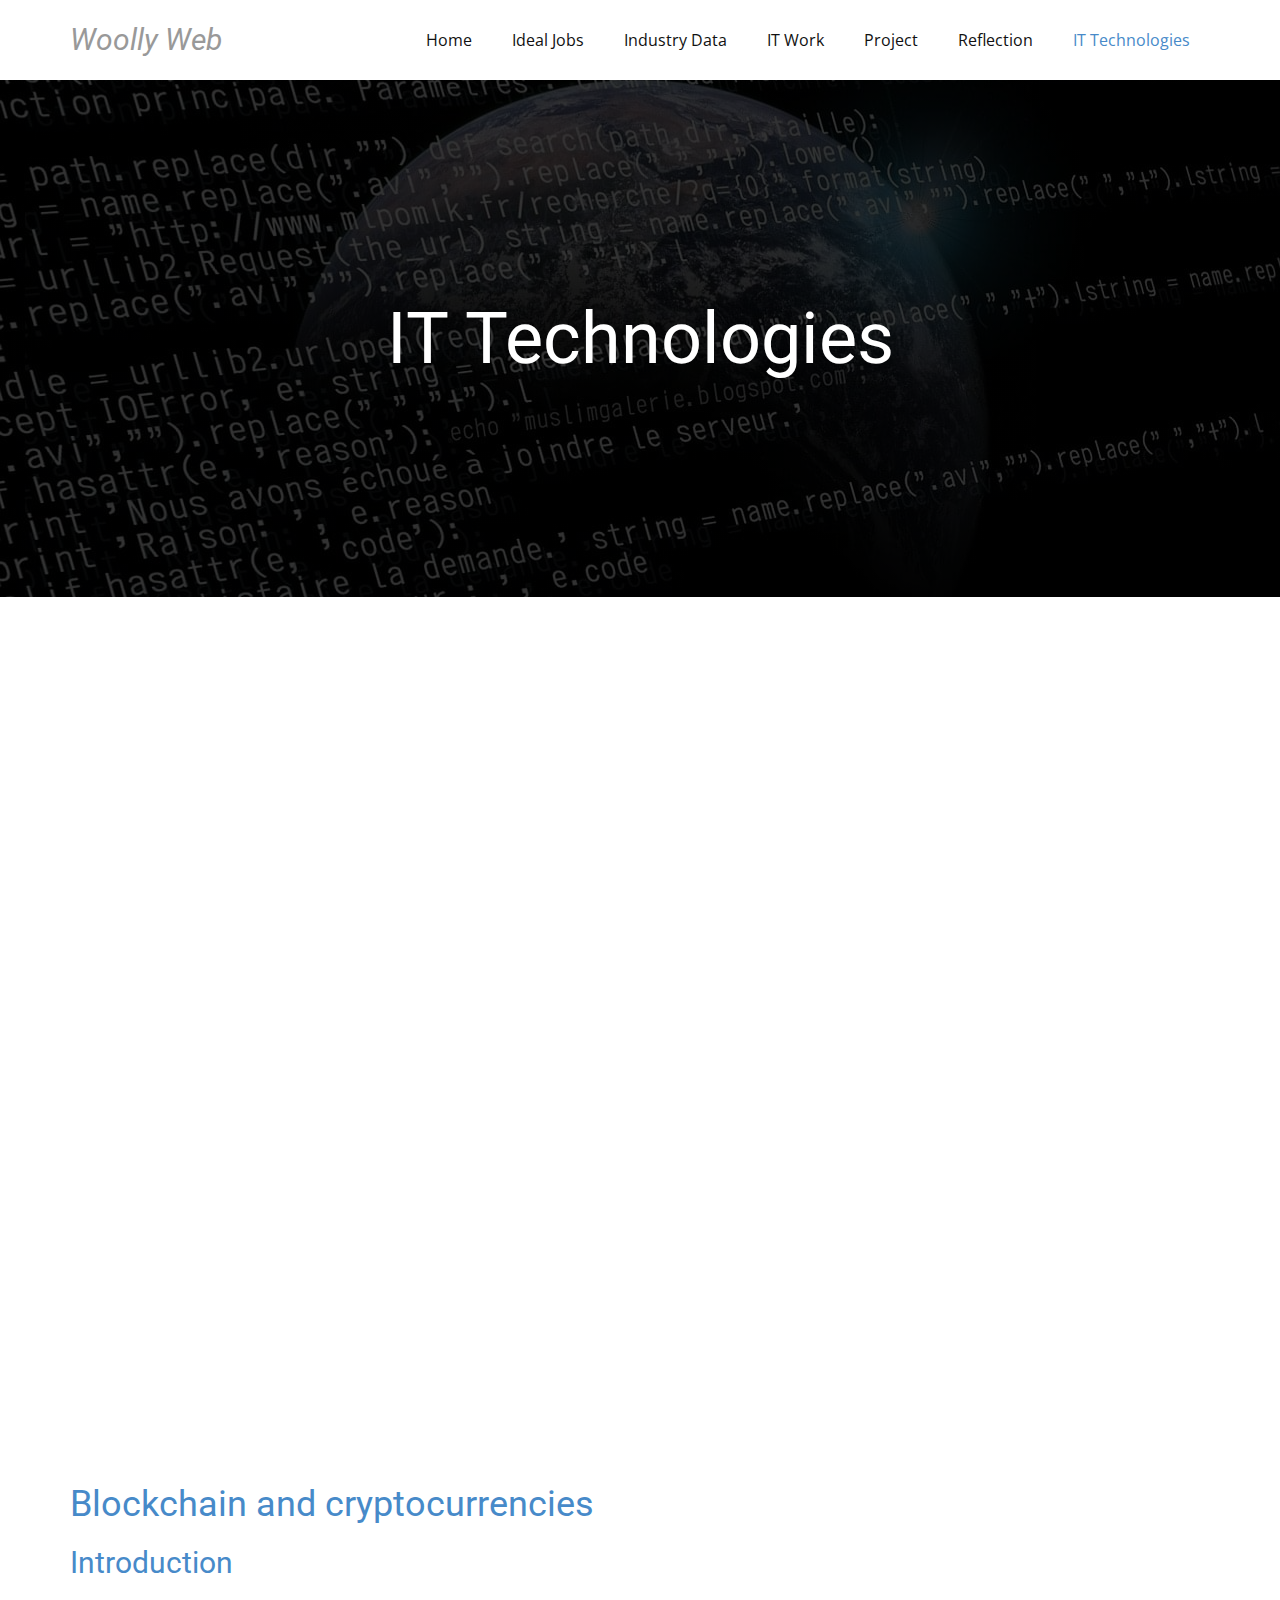
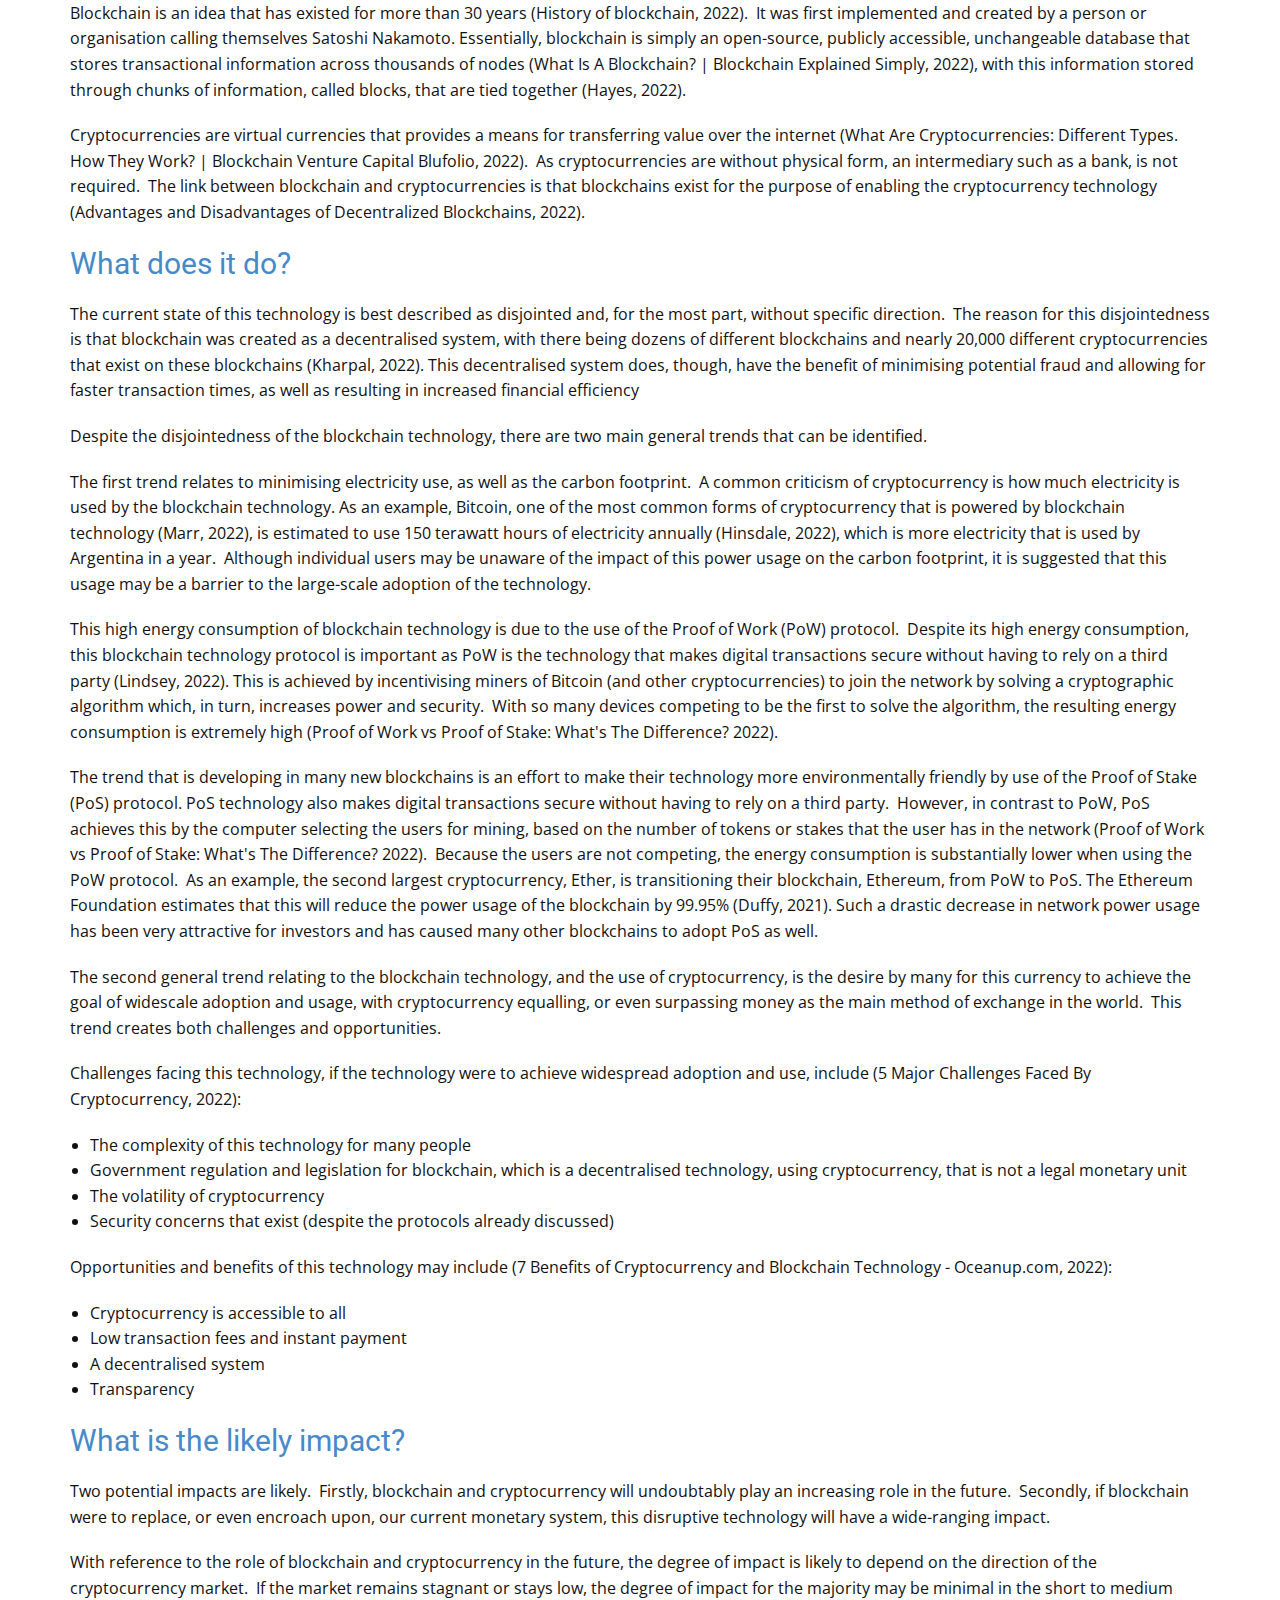
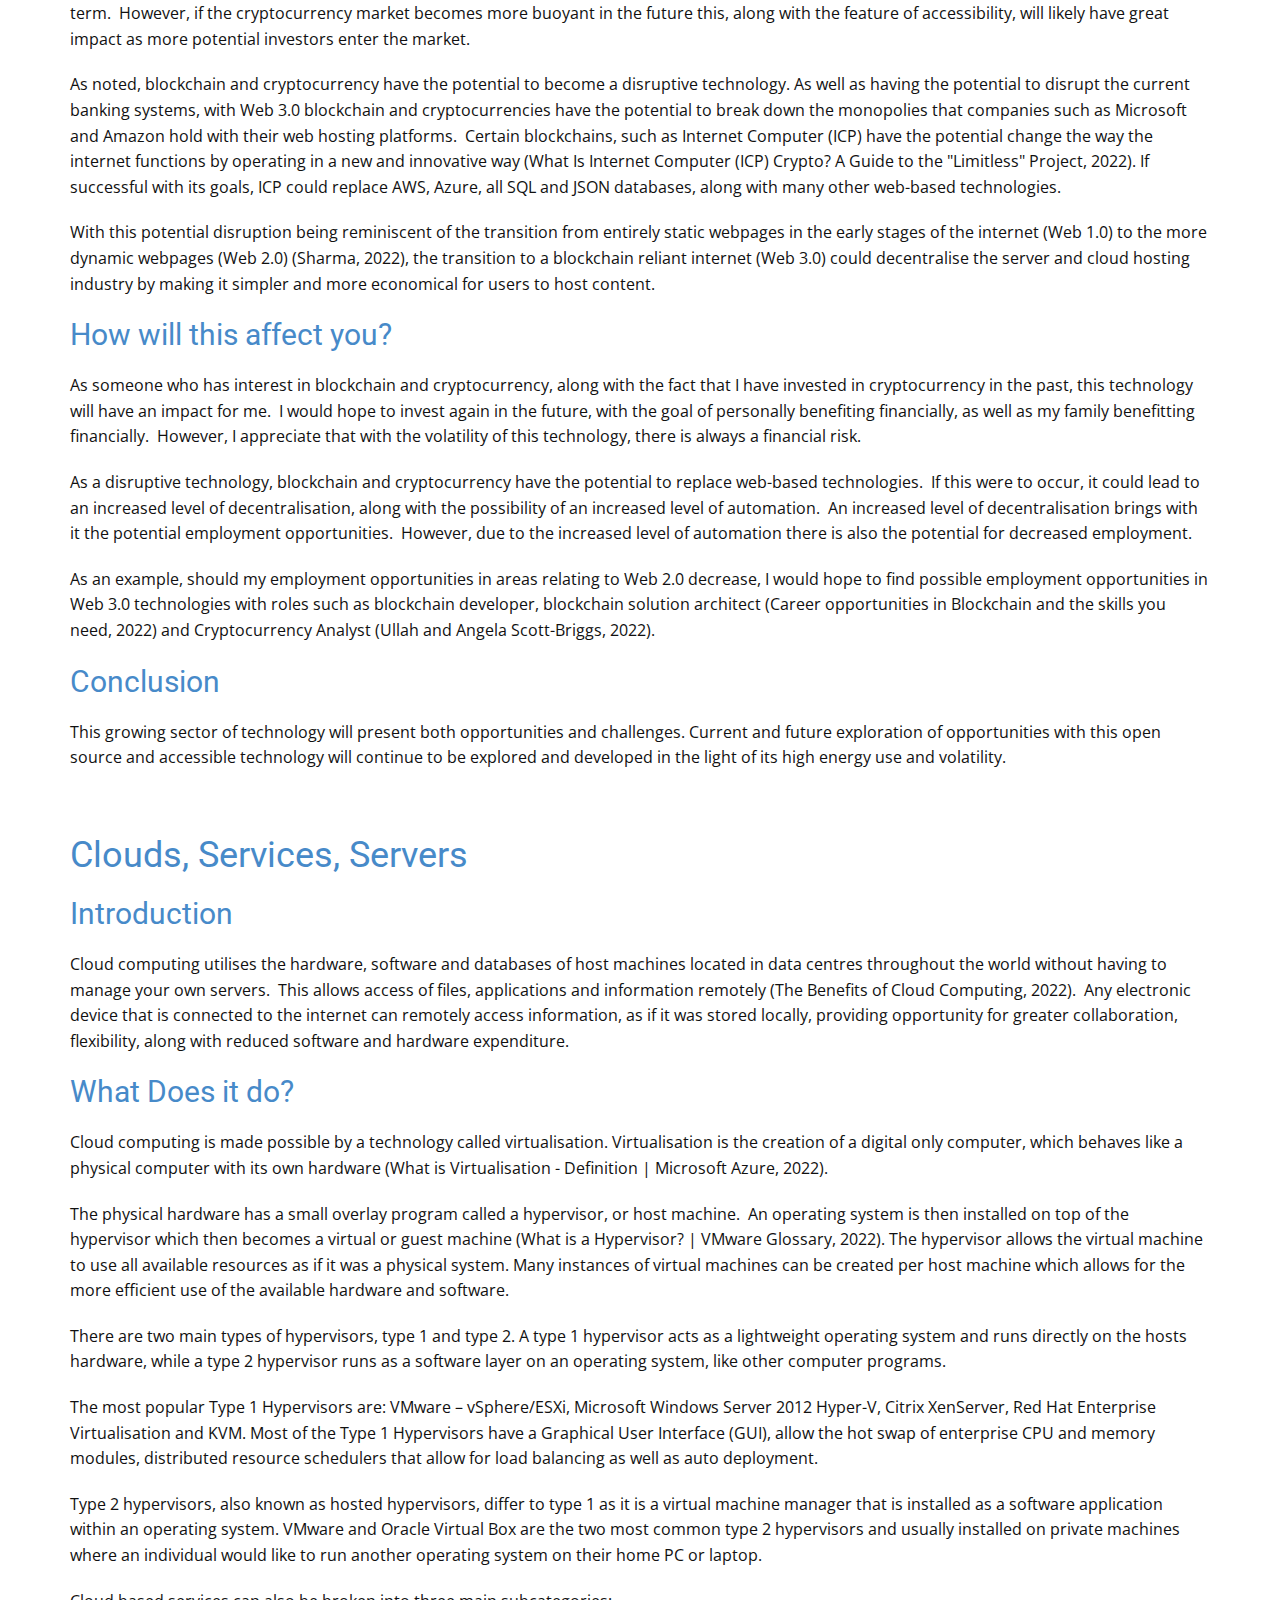
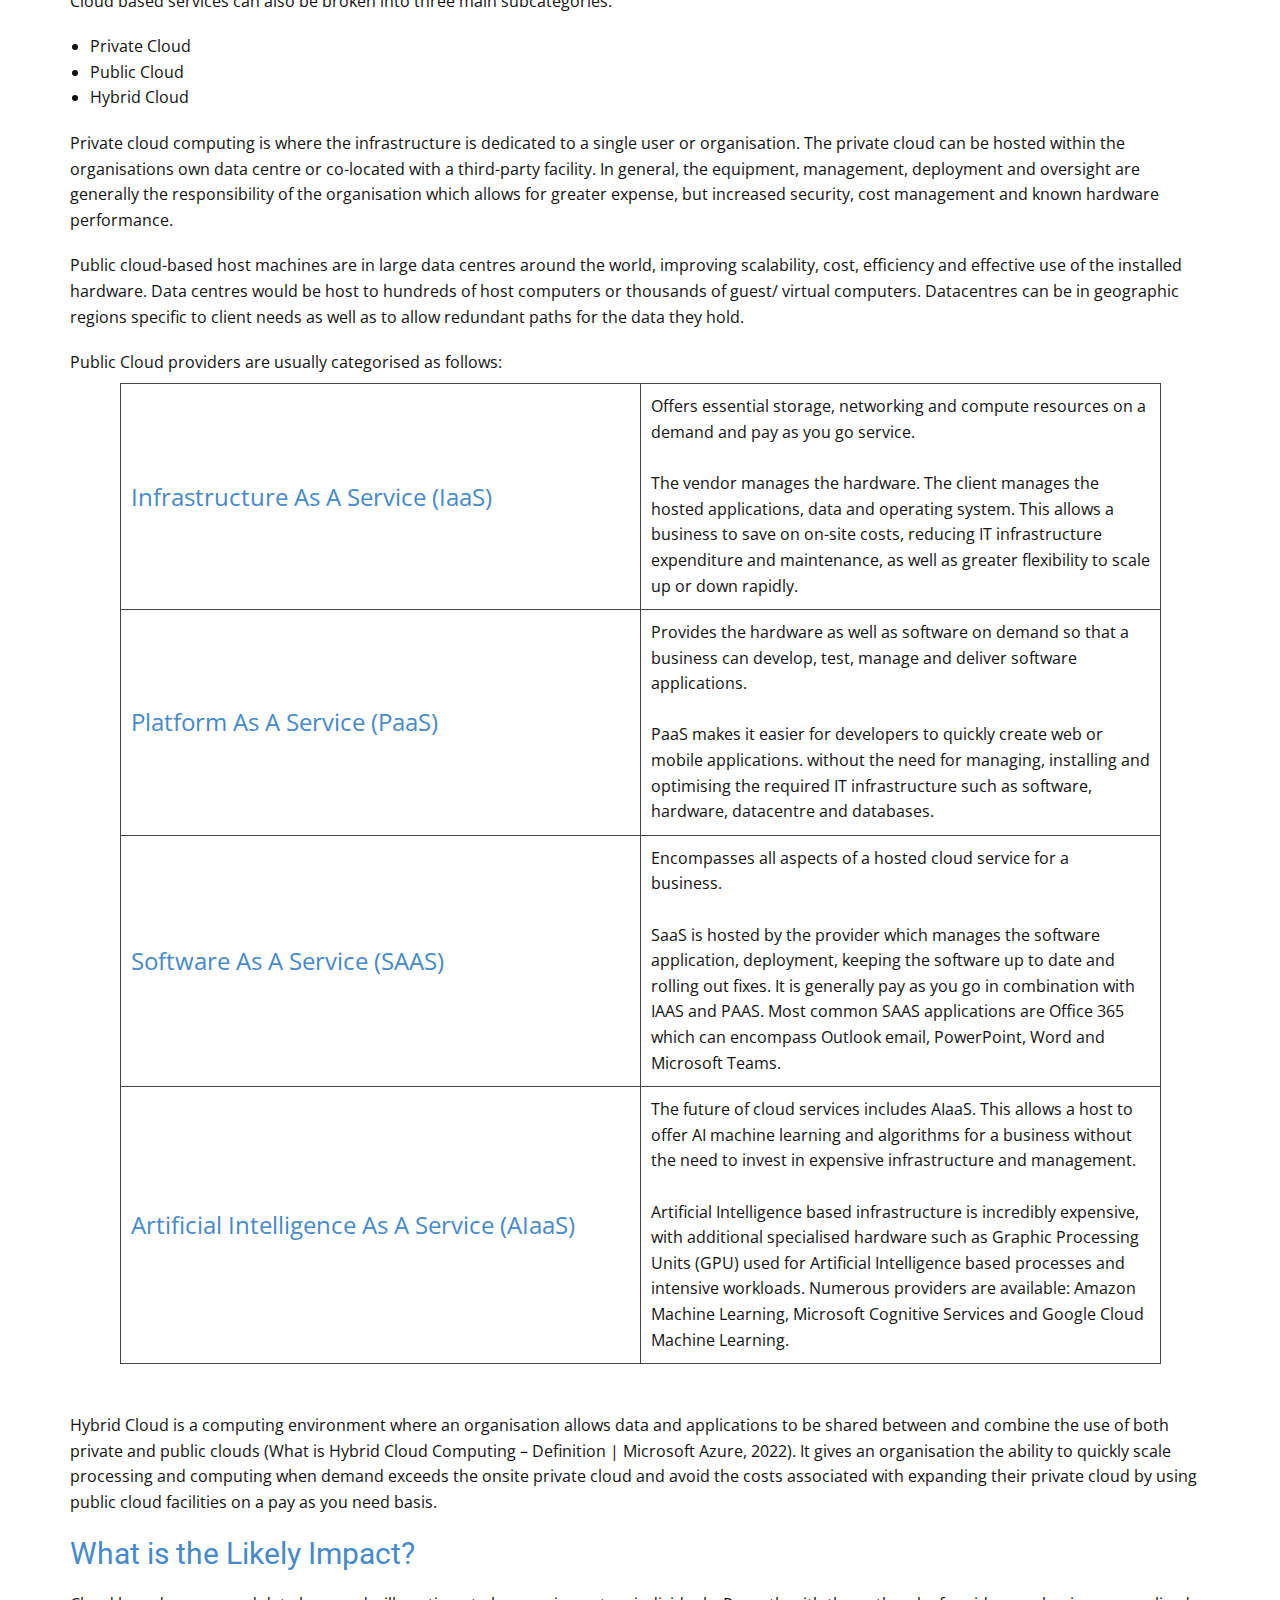
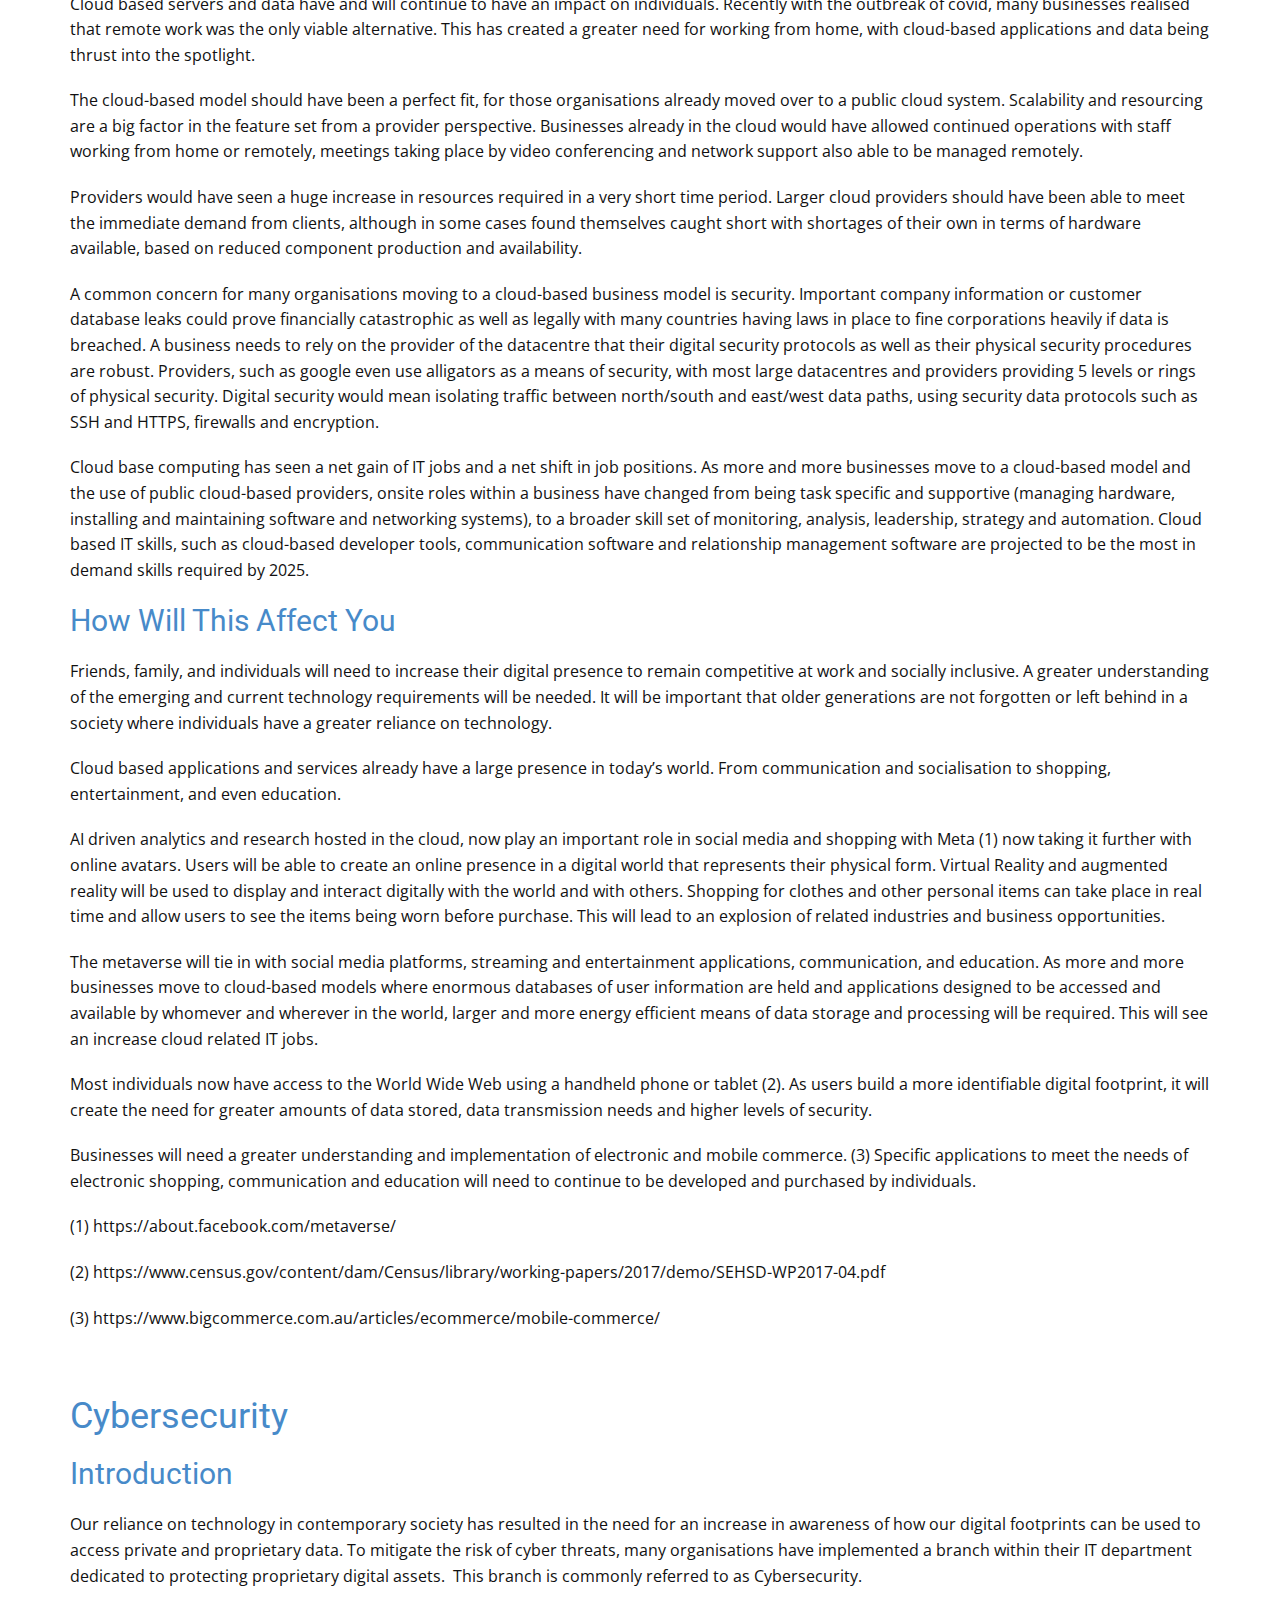
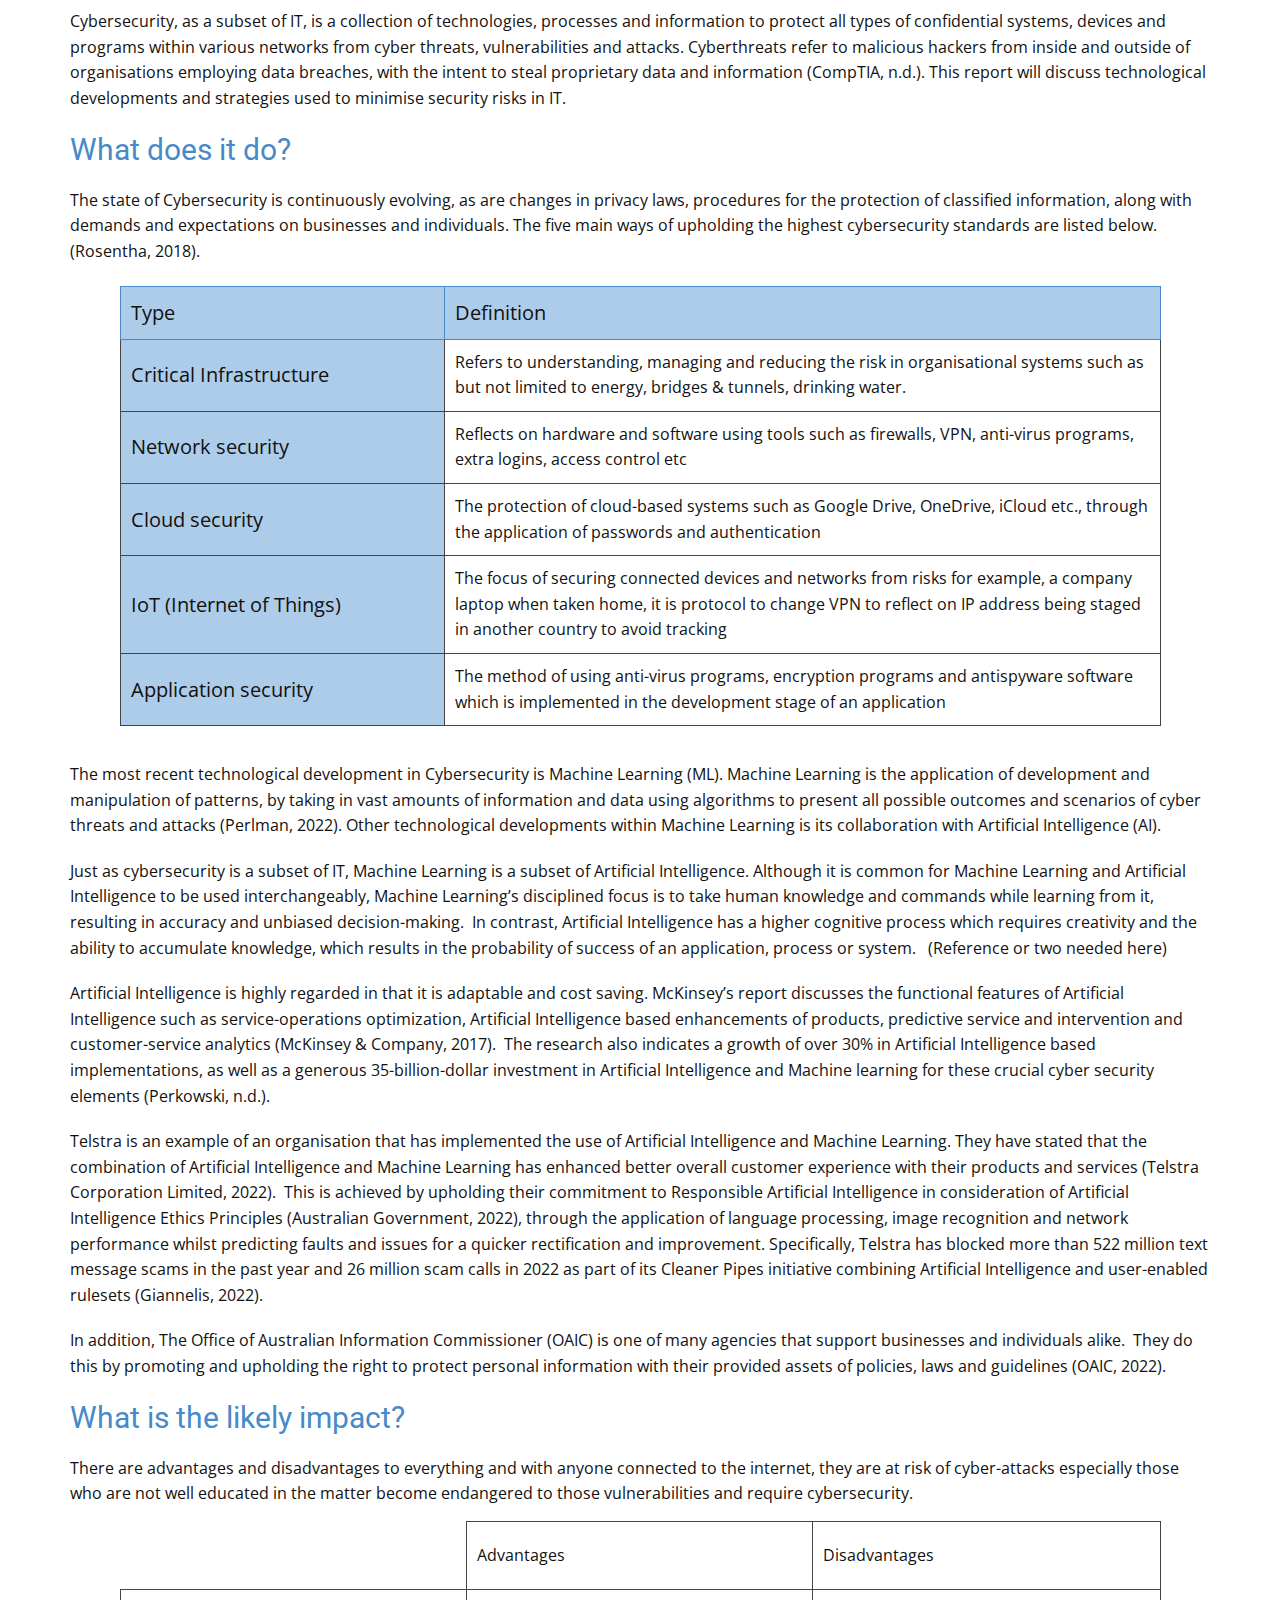
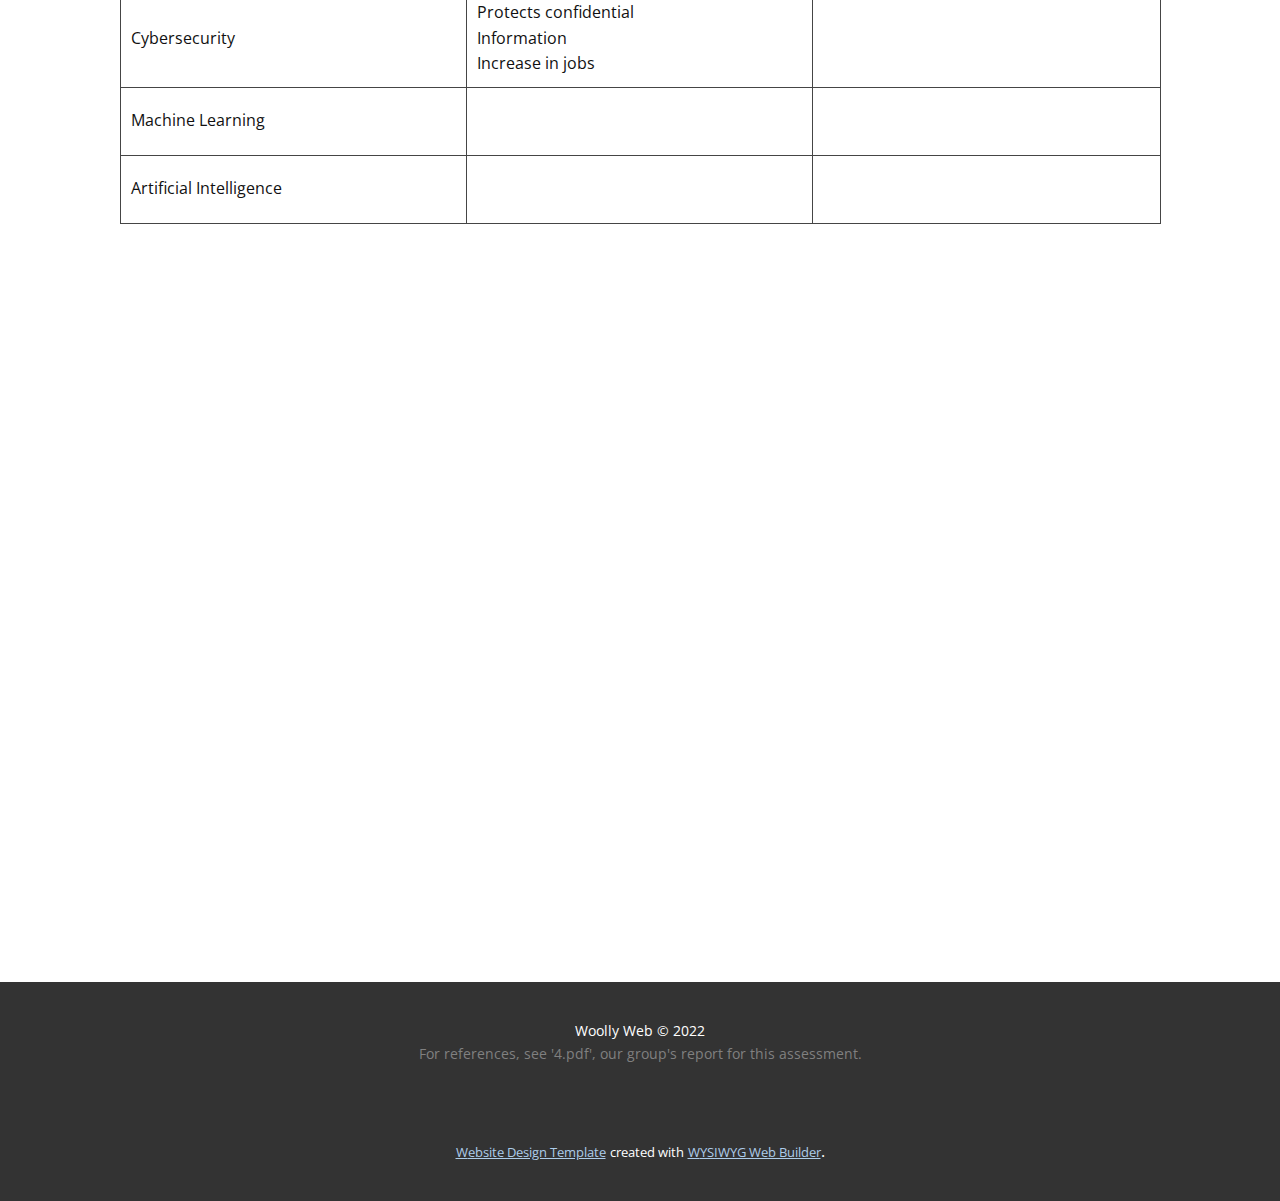
<file: IT-Technologies.html>
<!DOCTYPE html>
<html style="font-size: 16px;" lang="en"><head>
    <meta name="viewport" content="width=device-width, initial-scale=1.0">
    <meta charset="utf-8">
    <meta name="keywords" content="Ideal Jobs, What common elements are there?">
    <meta name="description" content="">
    <title>IT Technologies</title>
    <link rel="stylesheet" href="nicepage.css" media="screen">
<link rel="stylesheet" href="IT-Technologies.css" media="screen">
    <script class="u-script" type="text/javascript" src="jquery-1.9.1.min.js" defer=""></script>
    <script class="u-script" type="text/javascript" src="nicepage.js" defer=""></script>
    <meta name="generator" content="Nicepage 4.14.7, nicepage.com">
    <link id="u-theme-google-font" rel="stylesheet" href="https://fonts.googleapis.com/css?family=Roboto:100,100i,300,300i,400,400i,500,500i,700,700i,900,900i|Open+Sans:300,300i,400,400i,500,500i,600,600i,700,700i,800,800i">
    
    
    
    
    
    
    <script type="application/ld+json">{
		"@context": "http://schema.org",
		"@type": "Organization",
		"name": ""
}</script>
    <meta name="theme-color" content="#478ac9">
    <meta property="og:title" content="IT Technologies">
    <meta property="og:type" content="website">
  </head>
  <body class="u-body u-xl-mode" data-lang="en"><header class="u-clearfix u-header u-header" id="sec-92f2"><div class="u-clearfix u-sheet u-valign-middle u-sheet-1">
        <nav class="u-menu u-menu-one-level u-offcanvas u-menu-1">
          <div class="menu-collapse" style="font-size: 1rem; letter-spacing: 0px;">
            <a class="u-button-style u-custom-left-right-menu-spacing u-custom-padding-bottom u-custom-top-bottom-menu-spacing u-nav-link u-text-active-palette-1-base u-text-hover-palette-2-base" href="#">
              <svg class="u-svg-link" viewBox="0 0 24 24"><use xlink:href="#menu-hamburger"></use></svg>
              <svg class="u-svg-content" version="1.1" id="menu-hamburger" viewBox="0 0 16 16" x="0px" y="0px" xmlns:xlink="http://www.w3.org/1999/xlink" xmlns="http://www.w3.org/2000/svg"><g><rect y="1" width="16" height="2"></rect><rect y="7" width="16" height="2"></rect><rect y="13" width="16" height="2"></rect>
</g></svg>
            </a>
          </div>
          <div class="u-custom-menu u-nav-container">
            <ul class="u-nav u-unstyled u-nav-1"><li class="u-nav-item"><a class="u-button-style u-nav-link u-text-active-palette-1-base u-text-hover-palette-2-base" href="Home.html" style="padding: 10px 20px;">Home</a>
</li><li class="u-nav-item"><a class="u-button-style u-nav-link u-text-active-palette-1-base u-text-hover-palette-2-base" href="Ideal-Jobs.html" style="padding: 10px 20px;">Ideal Jobs</a>
</li><li class="u-nav-item"><a class="u-button-style u-nav-link u-text-active-palette-1-base u-text-hover-palette-2-base" href="Industry-Data.html" style="padding: 10px 20px;">Industry Data</a>
</li><li class="u-nav-item"><a class="u-button-style u-nav-link u-text-active-palette-1-base u-text-hover-palette-2-base" href="IT-Work.html" style="padding: 10px 20px;">IT Work</a>
</li><li class="u-nav-item"><a class="u-button-style u-nav-link u-text-active-palette-1-base u-text-hover-palette-2-base" href="Project.html" style="padding: 10px 20px;">Project</a>
</li><li class="u-nav-item"><a class="u-button-style u-nav-link u-text-active-palette-1-base u-text-hover-palette-2-base" href="Reflection.html" style="padding: 10px 20px;">Reflection</a>
</li><li class="u-nav-item"><a class="u-button-style u-nav-link u-text-active-palette-1-base u-text-hover-palette-2-base" href="IT-Technologies.html" style="padding: 10px 20px;">IT Technologies</a>
</li></ul>
          </div>
          <div class="u-custom-menu u-nav-container-collapse">
            <div class="u-black u-container-style u-inner-container-layout u-opacity u-opacity-95 u-sidenav">
              <div class="u-inner-container-layout u-sidenav-overflow">
                <div class="u-menu-close"></div>
                <ul class="u-align-center u-nav u-popupmenu-items u-unstyled u-nav-2"><li class="u-nav-item"><a class="u-button-style u-nav-link" href="Home.html">Home</a>
</li><li class="u-nav-item"><a class="u-button-style u-nav-link" href="Ideal-Jobs.html">Ideal Jobs</a>
</li><li class="u-nav-item"><a class="u-button-style u-nav-link" href="Industry-Data.html">Industry Data</a>
</li><li class="u-nav-item"><a class="u-button-style u-nav-link" href="IT-Work.html">IT Work</a>
</li><li class="u-nav-item"><a class="u-button-style u-nav-link" href="Project.html">Project</a>
</li><li class="u-nav-item"><a class="u-button-style u-nav-link" href="Reflection.html">Reflection</a>
</li><li class="u-nav-item"><a class="u-button-style u-nav-link" href="IT-Technologies.html">IT Technologies</a>
</li></ul>
              </div>
            </div>
            <div class="u-black u-menu-overlay u-opacity u-opacity-70"></div>
          </div>
        </nav>
        <h3 class="u-headline u-text u-text-default u-text-grey-40 u-text-1">
          <lt-highlighter style="display: none;">
            <lt-div spellcheck="false" class="lt-highlighter__wrapper" style="width: 0px; height: 0px; transform: none !important; transform-origin: 0px 0px !important; zoom: 1 !important; margin-top: -1px;">
              <lt-div class="lt-highlighter__scroll-element" style="top: 0px; left: 0px;"></lt-div>
            </lt-div>
          </lt-highlighter>
          <a href="/">Woolly Web</a>
        </h3>
      </div></header>
    <section class="skrollable u-align-center u-clearfix u-image u-shading u-section-1" src="" id="sec-3788" data-image-width="1280" data-image-height="701">
      <div class="u-clearfix u-sheet u-sheet-1">
        <lt-highlighter style="display: none; z-index: 1 !important;">
          <lt-div spellcheck="false" class="lt-highlighter__wrapper" style="width: 426px; height: 79px; transform: none !important; transform-origin: 213.102px 39.5938px !important; zoom: 1 !important; margin-top: 219px; margin-left: 357px;">
            <lt-div class="lt-highlighter__scroll-element" style="top: 0px; left: 0px; width: 426px; height: 82px;"></lt-div>
          </lt-div>
        </lt-highlighter>
        <lt-highlighter style="display: none; z-index: 1 !important;">
          <lt-div spellcheck="false" class="lt-highlighter__wrapper" style="width: 243px; height: 79px; transform: none !important; transform-origin: 121.328px 39.5938px !important; zoom: 1 !important; margin-top: 219px; margin-left: 449px;">
            <lt-div class="lt-highlighter__scroll-element" style="top: 0px; left: 0px; width: 243px; height: 82px;"></lt-div>
          </lt-div>
        </lt-highlighter>
        <lt-highlighter style="display: none; z-index: 1 !important;">
          <lt-div spellcheck="false" class="lt-highlighter__wrapper" style="width: 504px; height: 79px; transform: none !important; transform-origin: 251.984px 39.5938px !important; zoom: 1 !important; margin-top: 219px; margin-left: 318px;">
            <lt-div class="lt-highlighter__scroll-element" style="top: 0px; left: 0px; width: 504px; height: 82px;"></lt-div>
          </lt-div>
        </lt-highlighter>
        <h1 class="u-text u-text-body-alt-color u-text-default u-title u-text-1">IT Technologies</h1>
      </div>
    </section>
    <section class="u-align-left u-clearfix u-section-2" id="sec-062d">
      <div class="u-clearfix u-sheet u-valign-middle u-sheet-1"></div>
    </section>
    <section class="u-align-left u-clearfix u-section-3" id="sec-d6f3">
      <div class="u-clearfix u-sheet u-valign-middle u-sheet-1"></div>
    </section>
    <section class="u-align-left u-clearfix u-section-4" id="sec-1331">
      <div class="u-clearfix u-sheet u-sheet-1">
        <div class="fr-view u-clearfix u-rich-text u-text u-text-1">
          <h2 id="isPasted">
            <span class="u-text-palette-1-base">Blockchain and cryptocurrencies&nbsp;</span>
          </h2>
          <h3>
            <span class="u-text-palette-1-base">Introduction&nbsp;</span>
          </h3>
          <p>Blockchain is an idea that has existed for more than 30 years (History of blockchain, 2022). &nbsp;It was first implemented and created by a person or organisation calling themselves Satoshi Nakamoto. Essentially, blockchain is simply an open-source, publicly accessible, unchangeable database that stores transactional information across thousands of nodes (What Is A Blockchain? | Blockchain Explained Simply, 2022), with this information stored through chunks of information, called blocks, that are tied together (Hayes, 2022).&nbsp;</p>
          <p>Cryptocurrencies are virtual currencies that provides a means for transferring value over the internet (What Are Cryptocurrencies: Different Types. How They Work? | Blockchain Venture Capital Blufolio, 2022). &nbsp;As cryptocurrencies are without physical form, an intermediary such as a bank, is not required. &nbsp;The link between blockchain and cryptocurrencies is that blockchains exist for the purpose of enabling the cryptocurrency technology (Advantages and Disadvantages of Decentralized Blockchains, 2022). &nbsp;&nbsp;</p>
          <h3>
            <span class="u-text-palette-1-base">What does it do?&nbsp;</span>
          </h3>
          <p>The current state of this technology is best described as disjointed and, for the most part, without specific direction. &nbsp;The reason for this disjointedness is that blockchain was created as a decentralised system, with there being dozens of different blockchains and nearly 20,000 different cryptocurrencies that exist on these blockchains (Kharpal, 2022). This decentralised system does, though, have the benefit of minimising potential fraud and allowing for faster transaction times, as well as resulting in increased financial efficiency &nbsp;</p>
          <p>Despite the disjointedness of the blockchain technology, there are two main general trends that can be identified. &nbsp;&nbsp;</p>
          <p>The first trend relates to minimising electricity use, as well as the carbon footprint. &nbsp;A common criticism of cryptocurrency is how much electricity is used by the blockchain technology. As an example, Bitcoin, one of the most common forms of cryptocurrency that is powered by blockchain technology (Marr, 2022), is estimated to use 150 terawatt hours of electricity annually (Hinsdale, 2022), which is more electricity that is used by Argentina in a year. &nbsp;Although individual users may be unaware of the impact of this power usage on the carbon footprint, it is suggested that this usage may be a barrier to the large-scale adoption of the technology.&nbsp;</p>
          <p>This high energy consumption of blockchain technology is due to the use of the Proof of Work (PoW) protocol. &nbsp;Despite its high energy consumption, this blockchain technology protocol is important as PoW is the technology that makes digital transactions secure without having to rely on a third party (Lindsey, 2022). This is achieved by incentivising miners of Bitcoin (and other cryptocurrencies) to join the network by solving a cryptographic algorithm which, in turn, increases power and security. &nbsp;With so many devices competing to be the first to solve the algorithm, the resulting energy consumption is extremely high (Proof of Work vs Proof of Stake: What's The Difference? 2022).&nbsp;</p>
          <p>The trend that is developing in many new blockchains is an effort to make their technology more environmentally friendly by use of the Proof of Stake (PoS) protocol. PoS technology also makes digital transactions secure without having to rely on a third party. &nbsp;However, in contrast to PoW, PoS achieves this by the computer selecting the users for mining, based on the number of tokens or stakes that the user has in the network (Proof of Work vs Proof of Stake: What's The Difference? 2022). &nbsp;Because the users are not competing, the energy consumption is substantially lower when using the PoW protocol. &nbsp;As an example, the second largest cryptocurrency, Ether, is transitioning their blockchain, Ethereum, from PoW to PoS. The Ethereum Foundation estimates that this will reduce the power usage of the blockchain by 99.95% (Duffy, 2021). Such a drastic decrease in network power usage has been very attractive for investors and has caused many other blockchains to adopt PoS as well.&nbsp;</p>
          <p>The second general trend relating to the blockchain technology, and the use of cryptocurrency, is the desire by many for this currency to achieve the goal of widescale adoption and usage, with cryptocurrency equalling, or even surpassing money as the main method of exchange in the world. &nbsp;This trend creates both challenges and opportunities. &nbsp;&nbsp;</p>
          <p>Challenges facing this technology, if the technology were to achieve widespread adoption and use, include (5 Major Challenges Faced By Cryptocurrency, 2022):&nbsp;</p>
          <ul>
            <li>The complexity of this technology for many people</li>
            <li>Government regulation and legislation for blockchain, which is a decentralised technology, using cryptocurrency, that is not a legal monetary unit</li>
            <li>The volatility of cryptocurrency</li>
            <li>Security concerns that exist (despite the protocols already discussed)&nbsp;</li>
          </ul>
          <p>Opportunities and benefits of this technology may include (7 Benefits of Cryptocurrency and Blockchain Technology - Oceanup.com, 2022):&nbsp;</p>
          <ul>
            <li>Cryptocurrency is accessible to all&nbsp;</li>
            <li>Low transaction fees and instant payment&nbsp;</li>
            <li>A decentralised system&nbsp;</li>
            <li>Transparency&nbsp;</li>
          </ul>
          <h3>
            <span class="u-text-palette-1-base">What is the likely impact?&nbsp;</span>
          </h3>
          <p>Two potential impacts are likely. &nbsp;Firstly, blockchain and cryptocurrency will undoubtably play an increasing role in the future. &nbsp;Secondly, if blockchain were to replace, or even encroach upon, our current monetary system, this disruptive technology will have a wide-ranging impact.&nbsp;</p>
          <p>With reference to the role of blockchain and cryptocurrency in the future, the degree of impact is likely to depend on the direction of the cryptocurrency market. &nbsp;If the market remains stagnant or stays low, the degree of impact for the majority may be minimal in the short to medium term. &nbsp;However, if the cryptocurrency market becomes more buoyant in the future this, along with the feature of accessibility, will likely have great impact as more potential investors enter the market.&nbsp;</p>
          <p>As noted, blockchain and cryptocurrency have the potential to become a disruptive technology. As well as having the potential to disrupt the current banking systems, with Web 3.0 blockchain and cryptocurrencies have the potential to break down the monopolies that companies such as Microsoft and Amazon hold with their web hosting platforms. &nbsp;Certain blockchains, such as Internet Computer (ICP) have the potential change the way the internet functions by operating in a new and innovative way (What Is Internet Computer (ICP) Crypto? A Guide to the "Limitless" Project, 2022). If successful with its goals, ICP could replace AWS, Azure, all SQL and JSON databases, along with many other web-based technologies. &nbsp;</p>
          <p>With this potential disruption being reminiscent of the transition from entirely static webpages in the early stages of the internet (Web 1.0) to the more dynamic webpages (Web 2.0) (Sharma, 2022), the transition to a blockchain reliant internet (Web 3.0) could decentralise the server and cloud hosting industry by making it simpler and more economical for users to host content.&nbsp;</p>
          <h3>
            <span class="u-text-palette-1-base">How will this affect you?&nbsp;</span>
          </h3>
          <p>As someone who has interest in blockchain and cryptocurrency, along with the fact that I have invested in cryptocurrency in the past, this technology will have an impact for me. &nbsp;I would hope to invest again in the future, with the goal of personally benefiting financially, as well as my family benefitting financially. &nbsp;However, I appreciate that with the volatility of this technology, there is always a financial risk. &nbsp;&nbsp;</p>
          <p>As a disruptive technology, blockchain and cryptocurrency have the potential to replace web-based technologies. &nbsp;If this were to occur, it could lead to an increased level of decentralisation, along with the possibility of an increased level of automation. &nbsp;An increased level of decentralisation brings with it the potential employment opportunities. &nbsp;However, due to the increased level of automation there is also the potential for decreased employment.&nbsp;</p>
          <p>As an example, should my employment opportunities in areas relating to Web 2.0 decrease, I would hope to find possible employment opportunities in Web 3.0 technologies with roles such as blockchain developer, blockchain solution architect (Career opportunities in Blockchain and the skills you need, 2022) and Cryptocurrency Analyst (Ullah and Angela Scott-Briggs, 2022).&nbsp;</p>
          <h3>
            <span class="u-text-palette-1-base">Conclusion</span>&nbsp;
          </h3>
          <p>This growing sector of technology will present both opportunities and challenges. Current and future exploration of opportunities with this open source and accessible technology will continue to be explored and developed in the light of its high energy use and volatility.&nbsp;</p>
          <p>
            <br>
          </p>
          <h2>
            <span class="u-text-palette-1-base">Clouds, Services, Servers &nbsp;</span>
          </h2>
          <h3>
            <span class="u-text-palette-1-base">Introduction&nbsp;</span>
          </h3>
          <p>Cloud computing utilises the hardware, software and databases of host machines located in data centres throughout the world without having to manage your own servers. &nbsp;This allows access of files, applications and information remotely (The Benefits of Cloud Computing, 2022). &nbsp;Any electronic device that is connected to the internet can remotely access information, as if it was stored locally, providing opportunity for greater collaboration, flexibility, along with reduced software and hardware expenditure.&nbsp;</p>
          <h3>
            <span class="u-text-palette-1-base">What Does it do?&nbsp;</span>
          </h3>
          <p>Cloud computing is made possible by a technology called virtualisation. Virtualisation is the creation of a digital only computer, which behaves like a physical computer with its own hardware (What is Virtualisation - Definition | Microsoft Azure, 2022). &nbsp;</p>
          <p>The physical hardware has a small overlay program called a hypervisor, or host machine. &nbsp;An operating system is then installed on top of the hypervisor which then becomes a virtual or guest machine (What is a Hypervisor? | VMware Glossary, 2022). The hypervisor allows the virtual machine to use all available resources as if it was a physical system. Many instances of virtual machines can be created per host machine which allows for the more efficient use of the available hardware and software. &nbsp;</p>
          <p>There are two main types of hypervisors, type 1 and type 2. A type 1 hypervisor acts as a lightweight operating system and runs directly on the hosts hardware, while a type 2 hypervisor runs as a software layer on an operating system, like other computer programs.&nbsp;</p>
          <p>The most popular Type 1 Hypervisors are: VMware – vSphere/ESXi, Microsoft Windows Server 2012 Hyper-V, Citrix XenServer, Red Hat Enterprise Virtualisation and KVM. Most of the Type 1 Hypervisors have a Graphical User Interface (GUI), allow the hot swap of enterprise CPU and memory modules, distributed resource schedulers that allow for load balancing as well as auto deployment. &nbsp;</p>
          <p>Type 2 hypervisors, also known as hosted hypervisors, differ to type 1 as it is a virtual machine manager that is installed as a software application within an operating system. VMware and Oracle Virtual Box are the two most common type 2 hypervisors and usually installed on private machines where an individual would like to run another operating system on their home PC or laptop.&nbsp;</p>
          <p>Cloud based services can also be broken into three main subcategories:&nbsp;</p>
          <ul>
            <li>Private Cloud&nbsp;</li>
            <li>Public Cloud&nbsp;</li>
            <li>Hybrid Cloud&nbsp;</li>
          </ul>
          <p>Private cloud computing is where the infrastructure is dedicated to a single user or organisation. The private cloud can be hosted within the organisations own data centre or co-located with a third-party facility. In general, the equipment, management, deployment and oversight are generally the responsibility of the organisation which allows for greater expense, but increased security, cost management and known hardware performance.&nbsp;</p>
          <p>Public cloud-based host machines are in large data centres around the world, improving scalability, cost, efficiency and effective use of the installed hardware. Data centres would be host to hundreds of host computers or thousands of guest/ virtual computers. Datacentres can be in geographic regions specific to client needs as well as to allow redundant paths for the data they hold.&nbsp;</p>
          <p>Public Cloud providers are usually categorised as follows:&nbsp;</p>
          <p>
            <br>
          </p>
        </div>
        <div class="u-table u-table-responsive u-table-1">
          <table class="u-table-entity">
            <colgroup>
              <col width="50%">
              <col width="50%">
            </colgroup>
            <tbody class="u-table-body">
              <tr style="height: 213px;">
                <td class="u-align-left u-border-1 u-border-grey-dark-1 u-table-cell u-text-palette-1-base u-table-cell-1">Infrastructure As A Service (IaaS)&nbsp;</td>
                <td class="u-border-1 u-border-grey-dark-1 u-table-cell">Offers essential storage, networking and compute resources on a demand and pay as you go service. &nbsp;<br>&nbsp;<br>The vendor manages the hardware. The client manages the hosted applications, data and operating system. This allows a business to save on on-site costs, reducing IT infrastructure expenditure and maintenance, as well as greater flexibility to scale up or down rapidly.&nbsp;
                </td>
              </tr>
              <tr style="height: 213px;">
                <td class="u-border-1 u-border-grey-dark-1 u-table-cell u-text-palette-1-base u-table-cell-3">Platform As A Service (PaaS)&nbsp;</td>
                <td class="u-border-1 u-border-grey-dark-1 u-table-cell">Provides the hardware as well as software on demand so that a business can develop, test, manage and deliver software applications. &nbsp;<br>&nbsp;<br>PaaS makes it easier for developers to quickly create web or mobile applications. without the need for managing, installing and optimising the required IT infrastructure such as software, hardware, datacentre and databases.&nbsp;
                </td>
              </tr>
              <tr style="height: 213px;">
                <td class="u-border-1 u-border-grey-dark-1 u-table-cell u-text-palette-1-base u-table-cell-5">Software As A Service (SAAS)&nbsp;</td>
                <td class="u-border-1 u-border-grey-dark-1 u-table-cell">Encompasses all aspects of a hosted cloud service for a business.&nbsp;&nbsp;<br>&nbsp;<br>SaaS is hosted by the provider which manages the software application, deployment, keeping the software up to date and rolling out fixes. It is generally pay as you go in combination with IAAS and PAAS. Most common SAAS applications are Office 365 which can encompass Outlook email, PowerPoint, Word and Microsoft Teams.&nbsp;
                </td>
              </tr>
              <tr style="height: 262px;">
                <td class="u-border-1 u-border-grey-dark-1 u-table-cell u-text-palette-1-base u-table-cell-7">Artificial Intelligence As A Service (AIaaS)&nbsp;</td>
                <td class="u-border-1 u-border-grey-dark-1 u-table-cell">The future of cloud services includes AIaaS. This allows a host to offer AI machine learning and algorithms for a business without the need to invest in expensive infrastructure and management. &nbsp;<br>&nbsp;<br>Artificial Intelligence based infrastructure is incredibly expensive, with additional specialised hardware such as Graphic Processing Units (GPU) used for Artificial Intelligence based processes and intensive workloads. Numerous providers are available: Amazon Machine Learning, Microsoft Cognitive Services and Google Cloud Machine Learning. &nbsp;
                </td>
              </tr>
            </tbody>
          </table>
        </div>
        <div class="fr-view u-clearfix u-rich-text u-text u-text-2">
          <p id="isPasted">Hybrid Cloud is a computing environment where an organisation allows data and applications to be shared between and combine the use of both private and public clouds (What is Hybrid Cloud Computing – Definition | Microsoft Azure, 2022). It gives an organisation the ability to quickly scale processing and computing when demand exceeds the onsite private cloud and avoid the costs associated with expanding their private cloud by using public cloud facilities on a pay as you need basis.&nbsp;</p>
          <h3>
            <span class="u-text-palette-1-base">What is the Likely Impact?&nbsp;</span>
          </h3>
          <p>Cloud based servers and data have and will continue to have an impact on individuals. Recently with the outbreak of covid, many businesses realised that remote work was the only viable alternative. This has created a greater need for working from home, with cloud-based applications and data being thrust into the spotlight. &nbsp;</p>
          <p>The cloud-based model should have been a perfect fit, for those organisations already moved over to a public cloud system. Scalability and resourcing are a big factor in the feature set from a provider perspective. Businesses already in the cloud would have allowed continued operations with staff working from home or remotely, meetings taking place by video conferencing and network support also able to be managed remotely.&nbsp;</p>
          <p>Providers would have seen a huge increase in resources required in a very short time period. Larger cloud providers should have been able to meet the immediate demand from clients, although in some cases found themselves caught short with shortages of their own in terms of hardware available, based on reduced component production and availability.&nbsp;</p>
          <p>A common concern for many organisations moving to a cloud-based business model is security. Important company information or customer database leaks could prove financially catastrophic as well as legally with many countries having laws in place to fine corporations heavily if data is breached. A business needs to rely on the provider of the datacentre that their digital security protocols as well as their physical security procedures are robust. Providers, such as google even use alligators as a means of security, with most large datacentres and providers providing 5 levels or rings of physical security. Digital security would mean isolating traffic between north/south and east/west data paths, using security data protocols such as SSH and HTTPS, firewalls and encryption. &nbsp;</p>
          <p>Cloud base computing has seen a net gain of IT jobs and a net shift in job positions. As more and more businesses move to a cloud-based model and the use of public cloud-based providers, onsite roles within a business have changed from being task specific and supportive (managing hardware, installing and maintaining software and networking systems), to a broader skill set of monitoring, analysis, leadership, strategy and automation. Cloud based IT skills, such as cloud-based developer tools, communication software and relationship management software are projected to be the most in demand skills required by 2025.&nbsp;</p>
          <h3 id="isPasted">
            <span class="u-text-palette-1-base">How Will This Affect You&nbsp;</span>
          </h3>
          <p>Friends, family, and individuals will need to increase their digital presence to remain competitive at work and socially inclusive. A greater understanding of the emerging and current technology requirements will be needed. It will be important that older generations are not forgotten or left behind in a society where individuals have a greater reliance on technology.&nbsp;</p>
          <p>Cloud based applications and services already have a large presence in today’s world. From communication and socialisation to shopping, entertainment, and even education.&nbsp;</p>
          <p>AI driven analytics and research hosted in the cloud, now play an important role in social media and shopping with Meta (1) now taking it further with online avatars. Users will be able to create an online presence in a digital world that represents their physical form. Virtual Reality and augmented reality will be used to display and interact digitally with the world and with others. Shopping for clothes and other personal items can take place in real time and allow users to see the items being worn before purchase. This will lead to an explosion of related industries and business opportunities.&nbsp;</p>
          <p>The metaverse will tie in with social media platforms, streaming and entertainment applications, communication, and education. As more and more businesses move to cloud-based models where enormous databases of user information are held and applications designed to be accessed and available by whomever and wherever in the world, larger and more energy efficient means of data storage and processing will be required. This will see an increase cloud related IT jobs.&nbsp;</p>
          <p>Most individuals now have access to the World Wide Web using a handheld phone or tablet (2). As users build a more identifiable digital footprint, it will create the need for greater amounts of data stored, data transmission needs and higher levels of security. &nbsp;</p>
          <p>Businesses will need a greater understanding and implementation of electronic and mobile commerce. (3) Specific applications to meet the needs of electronic shopping, communication and education will need to continue to be developed and purchased by individuals.&nbsp;</p>
          <p>(1) https://about.facebook.com/metaverse/&nbsp;</p>
          <p>(2) https://www.census.gov/content/dam/Census/library/working-papers/2017/demo/SEHSD-WP2017-04.pdf&nbsp;</p>
          <p>(3) https://www.bigcommerce.com.au/articles/ecommerce/mobile-commerce/&nbsp;</p>
          <p>
            <br>
          </p>
          <h2 id="isPasted">
            <span class="u-text-palette-1-base">Cybersecurity &nbsp;</span>
          </h2>
          <h3>
            <span class="u-text-palette-1-base">Introduction&nbsp;</span>
          </h3>
          <p>Our reliance on technology in contemporary society has resulted in the need for an increase in awareness of how our digital footprints can be used to access private and proprietary data. To mitigate the risk of cyber threats, many organisations have implemented a branch within their IT department dedicated to protecting proprietary digital assets. &nbsp;This branch is commonly referred to as Cybersecurity. &nbsp;</p>
          <p>Cybersecurity, as a subset of IT, is a collection of technologies, processes and information to protect all types of confidential systems, devices and programs within various networks from cyber threats, vulnerabilities and attacks. Cyberthreats refer to malicious hackers from inside and outside of organisations employing data breaches, with the intent to steal proprietary data and information (CompTIA, n.d.). This report will discuss technological developments and strategies used to minimise security risks in IT.&nbsp;</p>
          <h3>
            <span>
              <span class="u-text-palette-1-base">What does it do?&nbsp;</span>
            </span>
          </h3>
          <p>The state of Cybersecurity is continuously evolving, as are changes in privacy laws, procedures for the protection of classified information, along with demands and expectations on businesses and individuals. The five main ways of upholding the highest cybersecurity standards are listed below. (Rosentha, 2018).&nbsp;</p>
          <p>
            <br>
          </p>
          <p>
            <br>
          </p>
        </div>
        <div class="u-table u-table-responsive u-table-2">
          <table class="u-table-entity">
            <colgroup>
              <col width="31.2%">
              <col width="68.8%">
            </colgroup>
            <thead class="u-table-header">
              <tr style="height: 47px;">
                <th class="u-border-1 u-border-palette-1-base u-palette-1-light-2 u-table-cell u-table-cell-9">Type</th>
                <th class="u-border-1 u-border-palette-1-base u-palette-1-light-2 u-table-cell u-table-cell-10">Definition</th>
              </tr>
            </thead>
            <tbody class="u-table-body">
              <tr style="height: 47px;">
                <td class="u-border-1 u-border-grey-dark-1 u-first-column u-palette-1-light-2 u-table-cell u-table-cell-11">Critical Infrastructure&nbsp;</td>
                <td class="u-border-1 u-border-grey-dark-1 u-table-cell">Refers to understanding, managing and reducing the risk in organisational systems such as but not limited to energy, bridges &amp; tunnels, drinking water.&nbsp;</td>
              </tr>
              <tr style="height: 47px;">
                <td class="u-border-1 u-border-grey-dark-1 u-first-column u-palette-1-light-2 u-table-cell u-table-cell-13">Network security&nbsp;</td>
                <td class="u-border-1 u-border-grey-dark-1 u-table-cell">Reflects on hardware and software using tools such as firewalls, VPN, anti-virus programs, extra logins, access control etc&nbsp;</td>
              </tr>
              <tr style="height: 47px;">
                <td class="u-border-1 u-border-grey-dark-1 u-first-column u-palette-1-light-2 u-table-cell u-table-cell-15">Cloud security&nbsp;</td>
                <td class="u-border-1 u-border-grey-dark-1 u-table-cell">The protection of cloud-based systems such as Google Drive, OneDrive, iCloud etc., through the application of passwords and authentication&nbsp;</td>
              </tr>
              <tr style="height: 47px;">
                <td class="u-border-1 u-border-grey-dark-1 u-first-column u-palette-1-light-2 u-table-cell u-table-cell-17">IoT (Internet of Things)&nbsp;</td>
                <td class="u-border-1 u-border-grey-dark-1 u-table-cell">The focus of securing connected devices and networks from risks for example, a company laptop when taken home, it is protocol to change VPN to reflect on IP address being staged in another country to avoid tracking&nbsp;</td>
              </tr>
              <tr style="height: 47px;">
                <td class="u-border-1 u-border-grey-dark-1 u-first-column u-palette-1-light-2 u-table-cell u-table-cell-19">Application security&nbsp;</td>
                <td class="u-border-1 u-border-grey-dark-1 u-table-cell">The method of using anti-virus programs, encryption programs and antispyware software which is implemented in the development stage of an application&nbsp;</td>
              </tr>
            </tbody>
          </table>
        </div>
        <div class="fr-view u-clearfix u-rich-text u-text u-text-3">
          <p id="isPasted">The most recent technological development in Cybersecurity is Machine Learning (ML). Machine Learning is the application of development and manipulation of patterns, by taking in vast amounts of information and data using algorithms to present all possible outcomes and scenarios of cyber threats and attacks (Perlman, 2022). Other technological developments within Machine Learning is its collaboration with Artificial Intelligence (AI). &nbsp;&nbsp;</p>
          <p>Just as cybersecurity is a subset of IT, Machine Learning is a subset of Artificial Intelligence. Although it is common for Machine Learning and Artificial Intelligence to be used interchangeably, Machine Learning’s disciplined focus is to take human knowledge and commands while learning from it, resulting in accuracy and unbiased decision-making. &nbsp;In contrast, Artificial Intelligence has a higher cognitive process which requires creativity and the ability to accumulate knowledge, which results in the probability of success of an application, process or system. &nbsp; (Reference or two needed here)&nbsp;</p>
          <p>Artificial Intelligence is highly regarded in that it is adaptable and cost saving. McKinsey’s report discusses the functional features of Artificial Intelligence such as service-operations optimization, Artificial Intelligence based enhancements of products, predictive service and intervention and customer-service analytics (McKinsey &amp; Company, 2017). &nbsp;The research also indicates a growth of over 30% in Artificial Intelligence based implementations, as well as a generous 35-billion-dollar investment in Artificial Intelligence and Machine learning for these crucial cyber security elements (Perkowski, n.d.).&nbsp;</p>
          <p>Telstra is an example of an organisation that has implemented the use of Artificial Intelligence and Machine Learning. They have stated that the combination of Artificial Intelligence and Machine Learning has enhanced better overall customer experience with their products and services (Telstra Corporation Limited, 2022). &nbsp;This is achieved by upholding their commitment to Responsible Artificial Intelligence in consideration of Artificial Intelligence Ethics Principles (Australian Government, 2022), through the application of language processing, image recognition and network performance whilst predicting faults and issues for a quicker rectification and improvement. Specifically, Telstra has blocked more than 522 million text message scams in the past year and 26 million scam calls in 2022 as part of its Cleaner Pipes initiative combining Artificial Intelligence and user-enabled rulesets (Giannelis, 2022).&nbsp;</p>
          <p>In addition, The Office of Australian Information Commissioner (OAIC) is one of many agencies that support businesses and individuals alike. &nbsp;They do this by promoting and upholding the right to protect personal information with their provided assets of policies, laws and guidelines (OAIC, 2022).&nbsp;</p>
          <h3>
            <span style="font-size: 1.875rem;">
              <span class="u-text-palette-1-base">What is the likely impact? </span>
            </span>
          </h3>
          <p>There are advantages and disadvantages to everything and with anyone connected to the internet, they are at risk of cyber-attacks especially those who are not well educated in the matter become endangered to those vulnerabilities and require cybersecurity.&nbsp;</p>
          <p>
            <br>
          </p>
          <p>
            <br>
          </p>
        </div>
        <div class="list u-table u-table-responsive u-table-3">
          <table class="u-table-entity">
            <colgroup>
              <col width="33.3%">
              <col width="33.3%">
              <col width="33.4%">
            </colgroup>
            <tbody class="u-table-body">
              <tr style="height: 68px;">
                <td class="u-table-cell"></td>
                <td class="u-border-1 u-border-grey-dark-1 u-table-cell">Advantages</td>
                <td class="u-border-1 u-border-grey-dark-1 u-table-cell">Disadvantages</td>
              </tr>
              <tr style="height: 68px;">
                <td class="u-border-1 u-border-grey-dark-1 u-table-cell">Cybersecurity</td>
                <td class="u-border-1 u-border-grey-dark-1 u-table-cell">Protects confidential<br>Information&nbsp;<br>Increase in jobs&nbsp;
                </td>
                <td class="u-border-1 u-border-grey-dark-1 u-table-cell"></td>
              </tr>
              <tr style="height: 68px;">
                <td class="u-border-1 u-border-grey-dark-1 u-table-cell">Machine Learning&nbsp;</td>
                <td class="u-border-1 u-border-grey-dark-1 u-table-cell"></td>
                <td class="u-border-1 u-border-grey-dark-1 u-table-cell"></td>
              </tr>
              <tr style="height: 68px;">
                <td class="u-border-1 u-border-grey-dark-1 u-table-cell">Artificial Intelligence&nbsp;</td>
                <td class="u-border-1 u-border-grey-dark-1 u-table-cell"></td>
                <td class="u-border-1 u-border-grey-dark-1 u-table-cell"></td>
              </tr>
            </tbody>
          </table>
        </div>
      </div>
    </section>
    <section class="u-clearfix u-section-5" id="sec-a4e7">
      <div class="u-clearfix u-sheet u-sheet-1"></div>
    </section>
    
    
    <footer class="u-align-center u-clearfix u-footer u-grey-80 u-footer" id="sec-fcd0"><div class="u-clearfix u-sheet u-sheet-1">
        <lt-highlighter style="display: none; z-index: 1 !important;">
          <lt-div spellcheck="false" class="lt-highlighter__wrapper" style="width: 417px; height: 21px; transform: none !important; transform-origin: 208.5px 11.1953px !important; zoom: 1 !important; margin-top: 49px; margin-left: 362px;">
            <lt-div class="lt-highlighter__scroll-element" style="top: 0px; left: 0px; width: 417px; height: 21px;"></lt-div>
          </lt-div>
        </lt-highlighter>
        <lt-highlighter style="display: none; z-index: 1 !important;">
          <lt-div spellcheck="false" class="lt-highlighter__wrapper" style="width: 417px; height: 22px; transform: none !important; transform-origin: 208.5px 11.1953px !important; zoom: 1 !important; margin-top: 49px; margin-left: 362px;">
            <lt-div class="lt-highlighter__scroll-element" style="top: 0px; left: 0px; width: 417px; height: 22px;"></lt-div>
          </lt-div>
        </lt-highlighter>
        <p class="u-small-text u-text u-text-variant u-text-1">Woolly Web ©&nbsp;2022</p>
        <lt-highlighter style="display: none; z-index: 1 !important;">
          <lt-div spellcheck="false" class="lt-highlighter__wrapper" style="width: 429px; height: 21px; transform: none !important; transform-origin: 214.328px 11.1953px !important; zoom: 1 !important; margin-left: 356px;">
            <lt-div class="lt-highlighter__scroll-element" style="top: 0px; left: 0px; width: 429px; height: 21px;"></lt-div>
          </lt-div>
        </lt-highlighter>
        <p class="u-small-text u-text u-text-default u-text-grey-50 u-text-variant u-text-2">For references, see '4.pdf', our group's report for this assessment.</p>
      </div></footer>
    <section class="u-backlink u-clearfix u-grey-80">
      <a class="u-link" href="https://nicepage.com/website-design" target="_blank">
        <span>Website Design Template</span>
      </a>
      <p class="u-text">
        <span>created with</span>
      </p>
      <a class="u-link" href="" target="_blank">
        <span>WYSIWYG Web Builder</span>
      </a>. 
    </section>
  
</body></html>
</file>
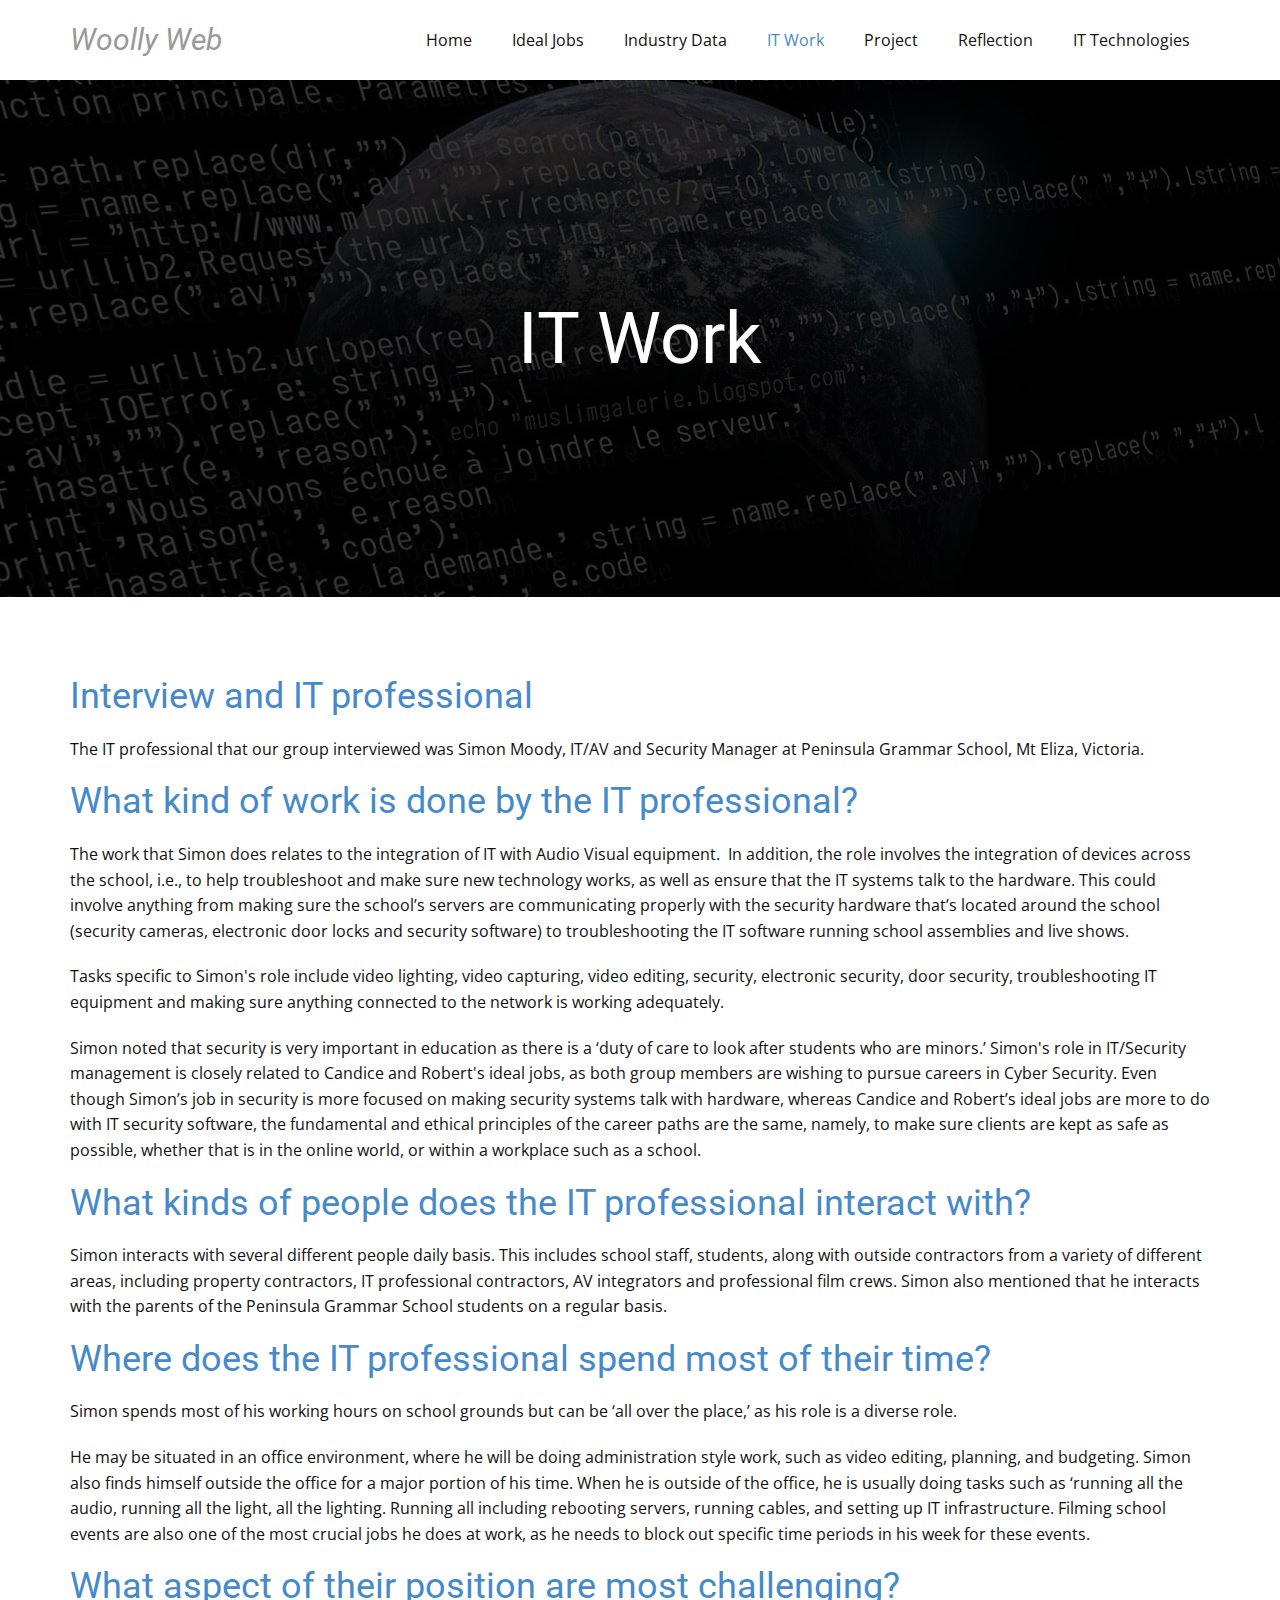
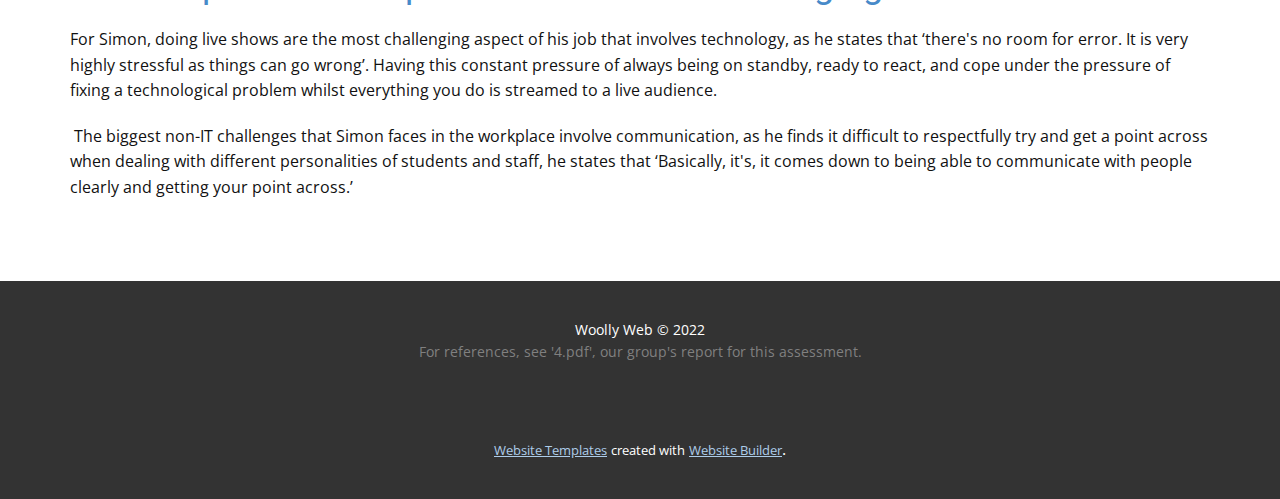
<file: IT-Work.html>
<!DOCTYPE html>
<html style="font-size: 16px;" lang="en"><head>
    <meta name="viewport" content="width=device-width, initial-scale=1.0">
    <meta charset="utf-8">
    <meta name="keywords" content="Ideal Jobs, What common elements are there?">
    <meta name="description" content="">
    <title>IT Work</title>
    <link rel="stylesheet" href="nicepage.css" media="screen">
<link rel="stylesheet" href="IT-Work.css" media="screen">
    <script class="u-script" type="text/javascript" src="jquery-1.9.1.min.js" defer=""></script>
    <script class="u-script" type="text/javascript" src="nicepage.js" defer=""></script>
    <meta name="generator" content="Nicepage 4.14.7, nicepage.com">
    <link id="u-theme-google-font" rel="stylesheet" href="https://fonts.googleapis.com/css?family=Roboto:100,100i,300,300i,400,400i,500,500i,700,700i,900,900i|Open+Sans:300,300i,400,400i,500,500i,600,600i,700,700i,800,800i">
    
    
    
    <script type="application/ld+json">{
		"@context": "http://schema.org",
		"@type": "Organization",
		"name": ""
}</script>
    <meta name="theme-color" content="#478ac9">
    <meta property="og:title" content="IT Work">
    <meta property="og:type" content="website">
  </head>
  <body class="u-body u-xl-mode" data-lang="en"><header class="u-clearfix u-header u-header" id="sec-92f2"><div class="u-clearfix u-sheet u-valign-middle u-sheet-1">
        <nav class="u-menu u-menu-one-level u-offcanvas u-menu-1">
          <div class="menu-collapse" style="font-size: 1rem; letter-spacing: 0px;">
            <a class="u-button-style u-custom-left-right-menu-spacing u-custom-padding-bottom u-custom-top-bottom-menu-spacing u-nav-link u-text-active-palette-1-base u-text-hover-palette-2-base" href="#">
              <svg class="u-svg-link" viewBox="0 0 24 24"><use xlink:href="#menu-hamburger"></use></svg>
              <svg class="u-svg-content" version="1.1" id="menu-hamburger" viewBox="0 0 16 16" x="0px" y="0px" xmlns:xlink="http://www.w3.org/1999/xlink" xmlns="http://www.w3.org/2000/svg"><g><rect y="1" width="16" height="2"></rect><rect y="7" width="16" height="2"></rect><rect y="13" width="16" height="2"></rect>
</g></svg>
            </a>
          </div>
          <div class="u-custom-menu u-nav-container">
            <ul class="u-nav u-unstyled u-nav-1"><li class="u-nav-item"><a class="u-button-style u-nav-link u-text-active-palette-1-base u-text-hover-palette-2-base" href="Home.html" style="padding: 10px 20px;">Home</a>
</li><li class="u-nav-item"><a class="u-button-style u-nav-link u-text-active-palette-1-base u-text-hover-palette-2-base" href="Ideal-Jobs.html" style="padding: 10px 20px;">Ideal Jobs</a>
</li><li class="u-nav-item"><a class="u-button-style u-nav-link u-text-active-palette-1-base u-text-hover-palette-2-base" href="Industry-Data.html" style="padding: 10px 20px;">Industry Data</a>
</li><li class="u-nav-item"><a class="u-button-style u-nav-link u-text-active-palette-1-base u-text-hover-palette-2-base" href="IT-Work.html" style="padding: 10px 20px;">IT Work</a>
</li><li class="u-nav-item"><a class="u-button-style u-nav-link u-text-active-palette-1-base u-text-hover-palette-2-base" href="Project.html" style="padding: 10px 20px;">Project</a>
</li><li class="u-nav-item"><a class="u-button-style u-nav-link u-text-active-palette-1-base u-text-hover-palette-2-base" href="Reflection.html" style="padding: 10px 20px;">Reflection</a>
</li><li class="u-nav-item"><a class="u-button-style u-nav-link u-text-active-palette-1-base u-text-hover-palette-2-base" href="IT-Technologies.html" style="padding: 10px 20px;">IT Technologies</a>
</li></ul>
          </div>
          <div class="u-custom-menu u-nav-container-collapse">
            <div class="u-black u-container-style u-inner-container-layout u-opacity u-opacity-95 u-sidenav">
              <div class="u-inner-container-layout u-sidenav-overflow">
                <div class="u-menu-close"></div>
                <ul class="u-align-center u-nav u-popupmenu-items u-unstyled u-nav-2"><li class="u-nav-item"><a class="u-button-style u-nav-link" href="Home.html">Home</a>
</li><li class="u-nav-item"><a class="u-button-style u-nav-link" href="Ideal-Jobs.html">Ideal Jobs</a>
</li><li class="u-nav-item"><a class="u-button-style u-nav-link" href="Industry-Data.html">Industry Data</a>
</li><li class="u-nav-item"><a class="u-button-style u-nav-link" href="IT-Work.html">IT Work</a>
</li><li class="u-nav-item"><a class="u-button-style u-nav-link" href="Project.html">Project</a>
</li><li class="u-nav-item"><a class="u-button-style u-nav-link" href="Reflection.html">Reflection</a>
</li><li class="u-nav-item"><a class="u-button-style u-nav-link" href="IT-Technologies.html">IT Technologies</a>
</li></ul>
              </div>
            </div>
            <div class="u-black u-menu-overlay u-opacity u-opacity-70"></div>
          </div>
        </nav>
        <h3 class="u-headline u-text u-text-default u-text-grey-40 u-text-1">
          <lt-highlighter style="display: none;">
            <lt-div spellcheck="false" class="lt-highlighter__wrapper" style="width: 0px; height: 0px; transform: none !important; transform-origin: 0px 0px !important; zoom: 1 !important; margin-top: -1px;">
              <lt-div class="lt-highlighter__scroll-element" style="top: 0px; left: 0px;"></lt-div>
            </lt-div>
          </lt-highlighter>
          <a href="/">Woolly Web</a>
        </h3>
      </div></header>
    <section class="skrollable u-align-center u-clearfix u-image u-shading u-section-1" src="" id="sec-3788" data-image-width="1280" data-image-height="701">
      <div class="u-clearfix u-sheet u-sheet-1">
        <lt-highlighter style="display: none; z-index: 1 !important;">
          <lt-div spellcheck="false" class="lt-highlighter__wrapper" style="width: 426px; height: 79px; transform: none !important; transform-origin: 213.102px 39.5938px !important; zoom: 1 !important; margin-top: 219px; margin-left: 357px;">
            <lt-div class="lt-highlighter__scroll-element" style="top: 0px; left: 0px; width: 426px; height: 82px;"></lt-div>
          </lt-div>
        </lt-highlighter>
        <lt-highlighter style="display: none; z-index: 1 !important;">
          <lt-div spellcheck="false" class="lt-highlighter__wrapper" style="width: 243px; height: 79px; transform: none !important; transform-origin: 121.328px 39.5938px !important; zoom: 1 !important; margin-top: 219px; margin-left: 449px;">
            <lt-div class="lt-highlighter__scroll-element" style="top: 0px; left: 0px; width: 243px; height: 82px;"></lt-div>
          </lt-div>
        </lt-highlighter>
        <h1 class="u-text u-text-body-alt-color u-text-default u-title u-text-1">IT Work</h1>
      </div>
    </section>
    <section class="u-align-left u-clearfix u-section-2" id="sec-1331">
      <div class="u-clearfix u-sheet u-valign-middle u-sheet-1">
        <div class="fr-view u-clearfix u-rich-text u-text u-text-1">
          <h2 id="isPasted">
            <span class="u-text-palette-1-base">Interview and IT professional &nbsp;&nbsp;</span>
          </h2>
          <p>The IT professional that our group interviewed was Simon Moody, IT/AV and Security Manager at Peninsula Grammar School, Mt Eliza, Victoria.&nbsp;</p>
          <h2>
            <span class="u-text-palette-1-base">What kind of work is done by the IT professional? &nbsp;</span>
          </h2>
          <p>The work that Simon does relates to the integration of IT with Audio Visual equipment. &nbsp;In addition, the role involves the integration of devices across the school, i.e., to help troubleshoot and make sure new technology works, as well as ensure that the IT systems talk to the hardware. This could involve anything from making sure the school’s servers are communicating properly with the security hardware that’s located around the school (security cameras, electronic door locks and security software) to troubleshooting the IT software running school assemblies and live shows.&nbsp;</p>
          <p>Tasks specific to Simon's role include video lighting, video capturing, video editing, security, electronic security, door security, troubleshooting IT equipment and making sure anything connected to the network is working adequately. &nbsp;</p>
          <p>Simon noted that security is very important in education as there is a ‘duty of care to look after students who are minors.’ Simon's role in IT/Security management is closely related to Candice and Robert's ideal jobs, as both group members are wishing to pursue careers in Cyber Security. Even though Simon’s job in security is more focused on making security systems talk with hardware, whereas Candice and Robert’s ideal jobs are more to do with IT security software, the fundamental and ethical principles of the career paths are the same, namely, to make sure clients are kept as safe as possible, whether that is in the online world, or within a workplace such as a school. &nbsp;</p>
          <h2>
            <span class="u-text-palette-1-base">What kinds of people does the IT professional interact with? &nbsp;</span>
          </h2>
          <p>Simon interacts with several different people daily basis. This includes school staff, students, along with outside contractors from a variety of different areas, including property contractors, IT professional contractors, AV integrators and professional film crews. Simon also mentioned that he interacts with the parents of the Peninsula Grammar School students on a regular basis.&nbsp;</p>
          <h2>
            <span class="u-text-palette-1-base">Where does the IT professional spend most of their time? &nbsp;</span>
          </h2>
          <p>Simon spends most of his working hours on school grounds but can be ‘all over the place,’ as his role is a diverse role.&nbsp;</p>
          <p>He may be situated in an office environment, where he will be doing administration style work, such as video editing, planning, and budgeting. Simon also finds himself outside the office for a major portion of his time. When he is outside of the office, he is usually doing tasks such as ‘running all the audio, running all the light, all the lighting. Running all including rebooting servers, running cables, and setting up IT infrastructure. Filming school events are also one of the most crucial jobs he does at work, as he needs to block out specific time periods in his week for these events. &nbsp;</p>
          <h2>
            <span class="u-text-palette-1-base">What aspect of their position are most challenging?&nbsp;</span>
          </h2>
          <p>For Simon, doing live shows are the most challenging aspect of his job that involves technology, as he states that ‘there's no room for error. It is very highly stressful as things can go wrong’. Having this constant pressure of always being on standby, ready to react, and cope under the pressure of fixing a technological problem whilst everything you do is streamed to a live audience. &nbsp;</p>
          <p>&nbsp;The biggest non-IT challenges that Simon faces in the workplace involve communication, as he finds it difficult to respectfully try and get a point across when dealing with different personalities of students and staff, he states that ‘Basically, it's, it comes down to being able to communicate with people clearly and getting your point across.’&nbsp;</p>
        </div>
      </div>
    </section>
    
    
    <footer class="u-align-center u-clearfix u-footer u-grey-80 u-footer" id="sec-fcd0"><div class="u-clearfix u-sheet u-sheet-1">
        <lt-highlighter style="display: none; z-index: 1 !important;">
          <lt-div spellcheck="false" class="lt-highlighter__wrapper" style="width: 417px; height: 21px; transform: none !important; transform-origin: 208.5px 11.1953px !important; zoom: 1 !important; margin-top: 49px; margin-left: 362px;">
            <lt-div class="lt-highlighter__scroll-element" style="top: 0px; left: 0px; width: 417px; height: 21px;"></lt-div>
          </lt-div>
        </lt-highlighter>
        <lt-highlighter style="display: none; z-index: 1 !important;">
          <lt-div spellcheck="false" class="lt-highlighter__wrapper" style="width: 417px; height: 22px; transform: none !important; transform-origin: 208.5px 11.1953px !important; zoom: 1 !important; margin-top: 49px; margin-left: 362px;">
            <lt-div class="lt-highlighter__scroll-element" style="top: 0px; left: 0px; width: 417px; height: 22px;"></lt-div>
          </lt-div>
        </lt-highlighter>
        <p class="u-small-text u-text u-text-variant u-text-1">Woolly Web ©&nbsp;2022</p>
        <lt-highlighter style="display: none; z-index: 1 !important;">
          <lt-div spellcheck="false" class="lt-highlighter__wrapper" style="width: 429px; height: 21px; transform: none !important; transform-origin: 214.328px 11.1953px !important; zoom: 1 !important; margin-left: 356px;">
            <lt-div class="lt-highlighter__scroll-element" style="top: 0px; left: 0px; width: 429px; height: 21px;"></lt-div>
          </lt-div>
        </lt-highlighter>
        <p class="u-small-text u-text u-text-default u-text-grey-50 u-text-variant u-text-2">For references, see '4.pdf', our group's report for this assessment.</p>
      </div></footer>
    <section class="u-backlink u-clearfix u-grey-80">
      <a class="u-link" href="https://nicepage.com/website-templates" target="_blank">
        <span>Website Templates</span>
      </a>
      <p class="u-text">
        <span>created with</span>
      </p>
      <a class="u-link" href="https://nicepage.com/website-builder" target="_blank">
        <span>Website Builder</span>
      </a>. 
    </section>
  
</body></html>
</file>
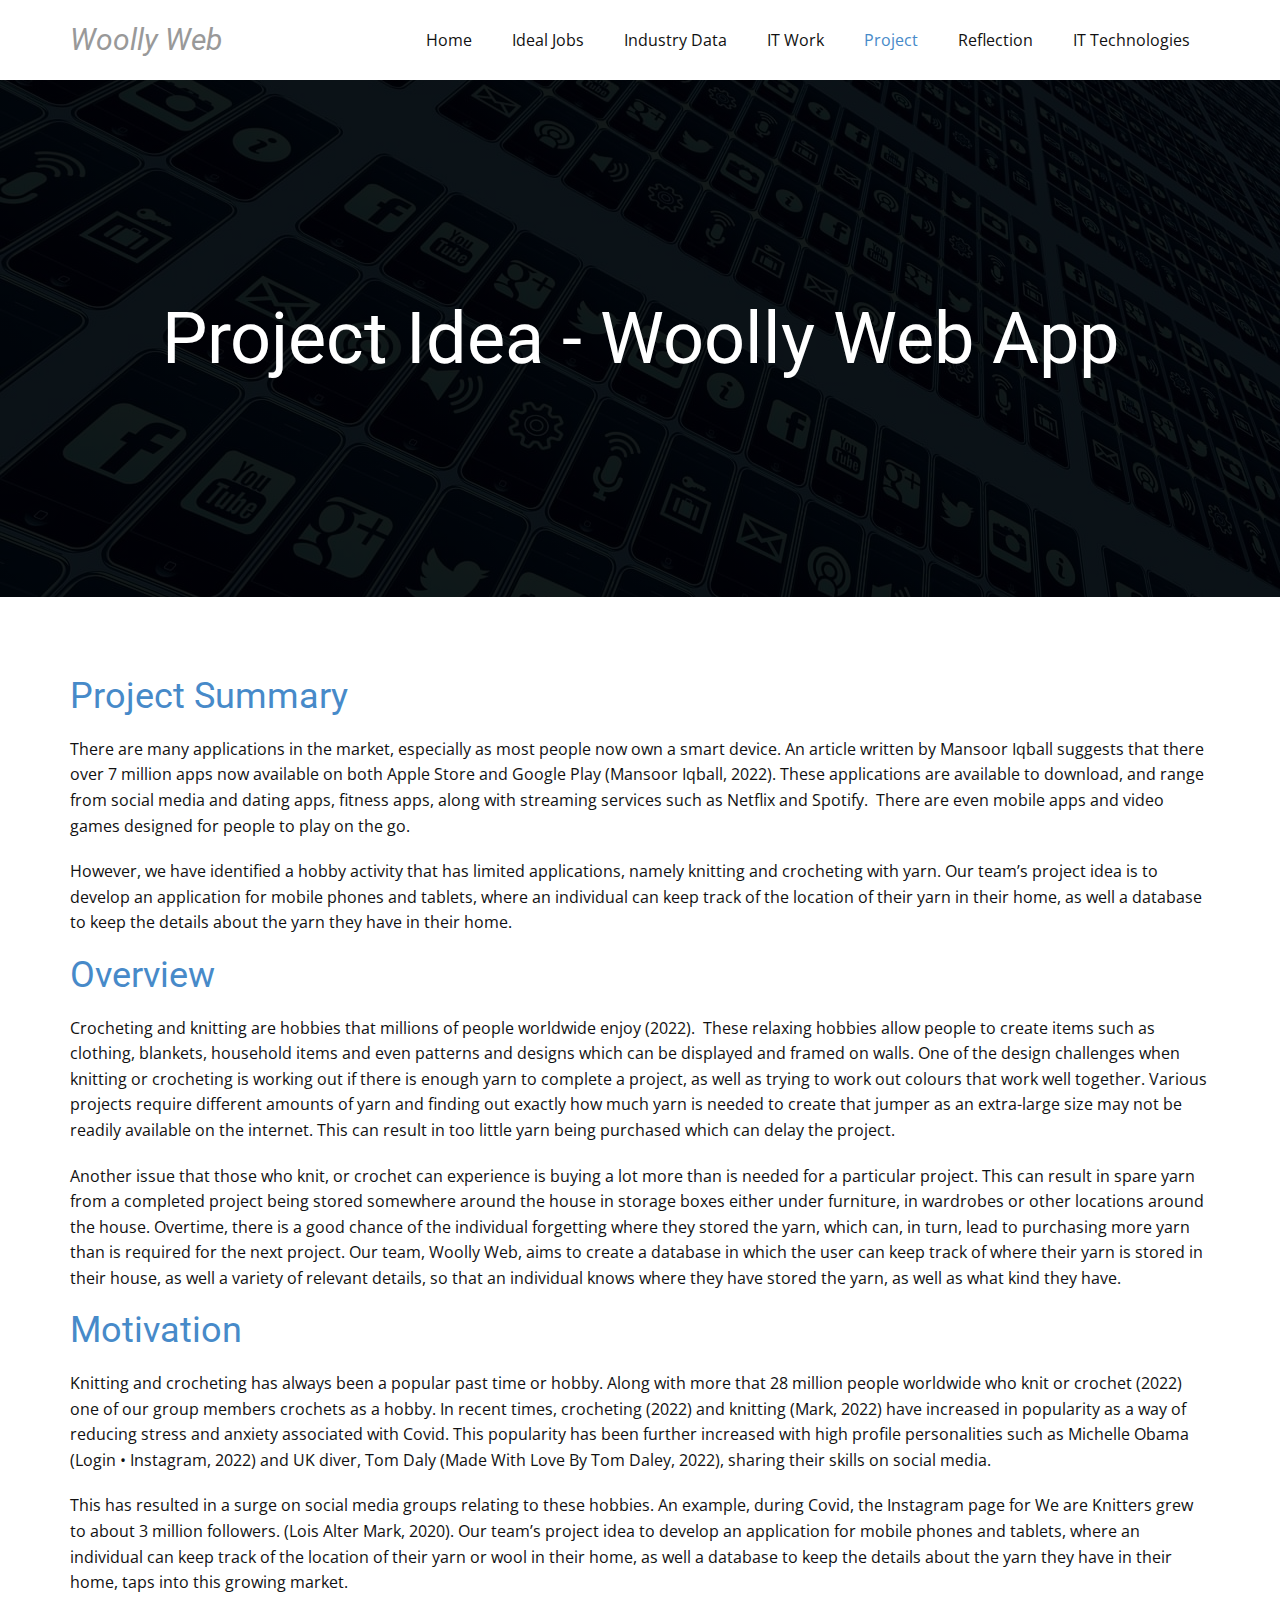
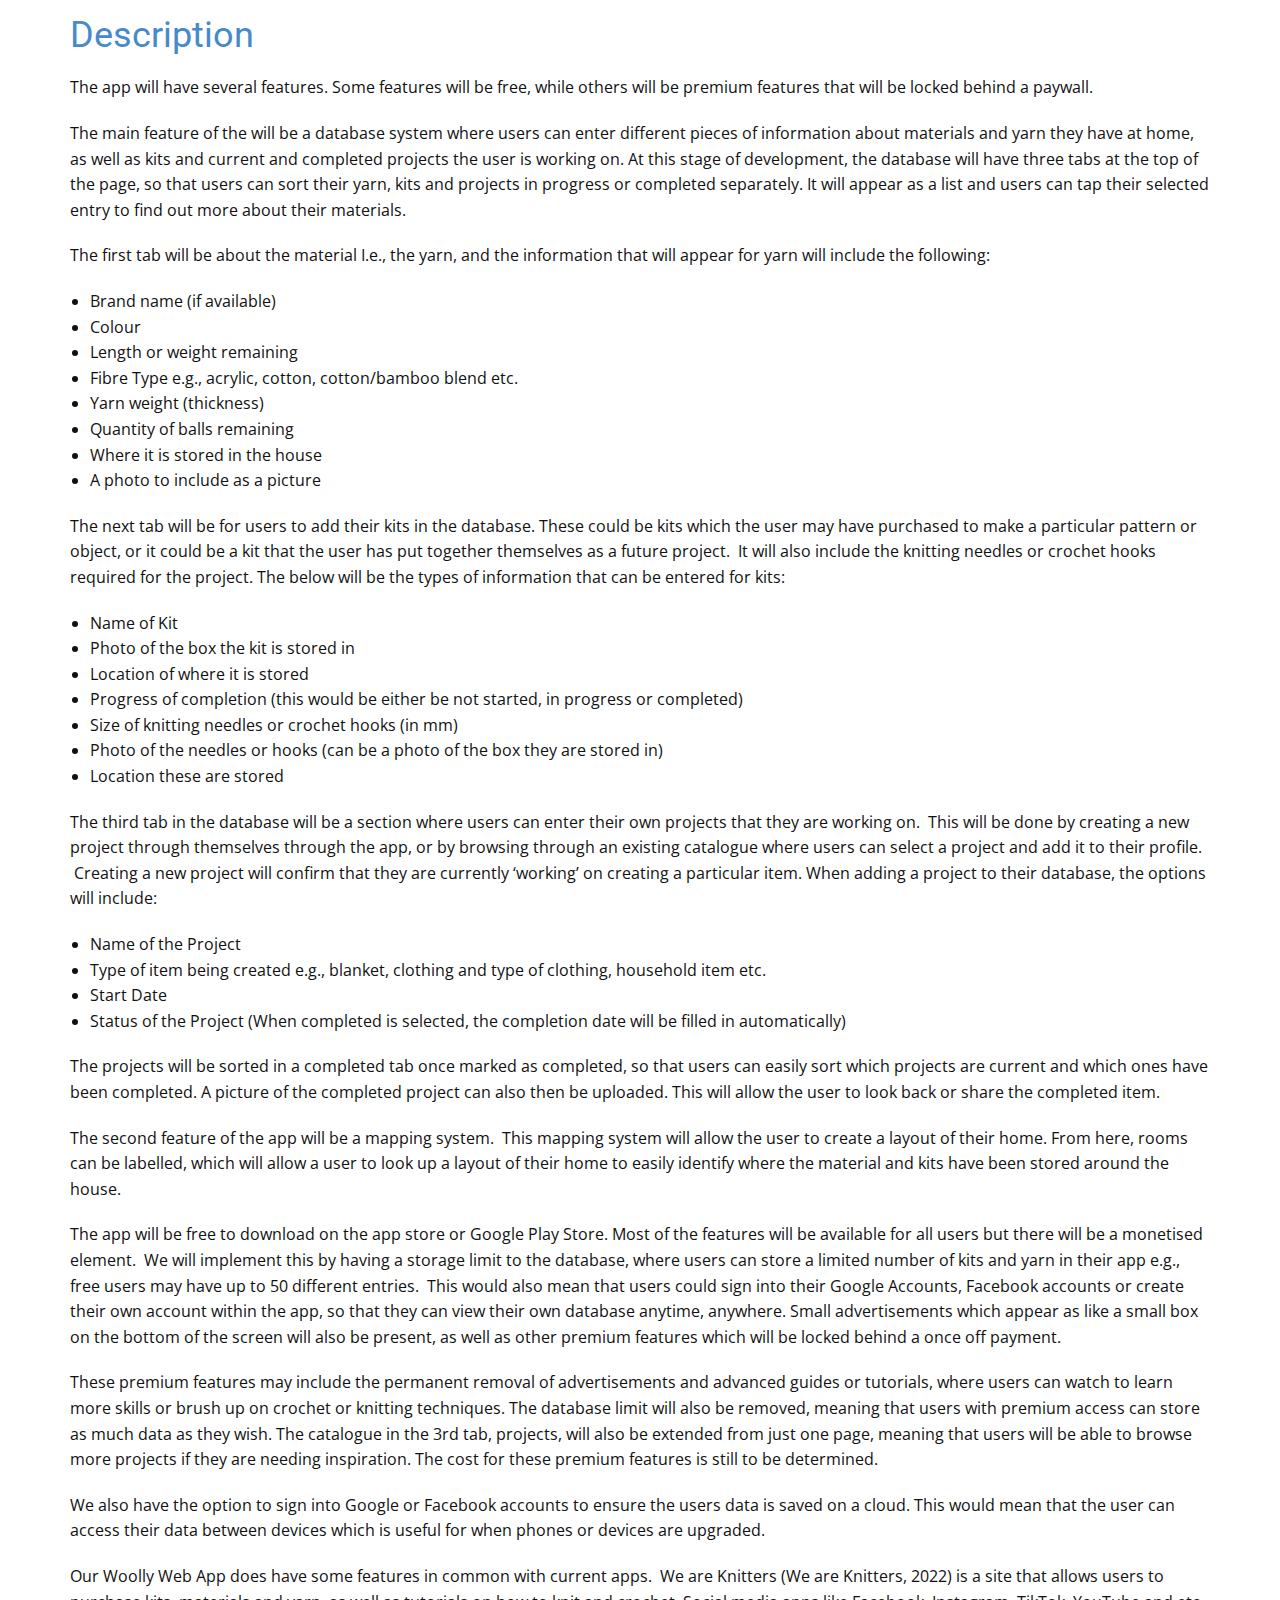
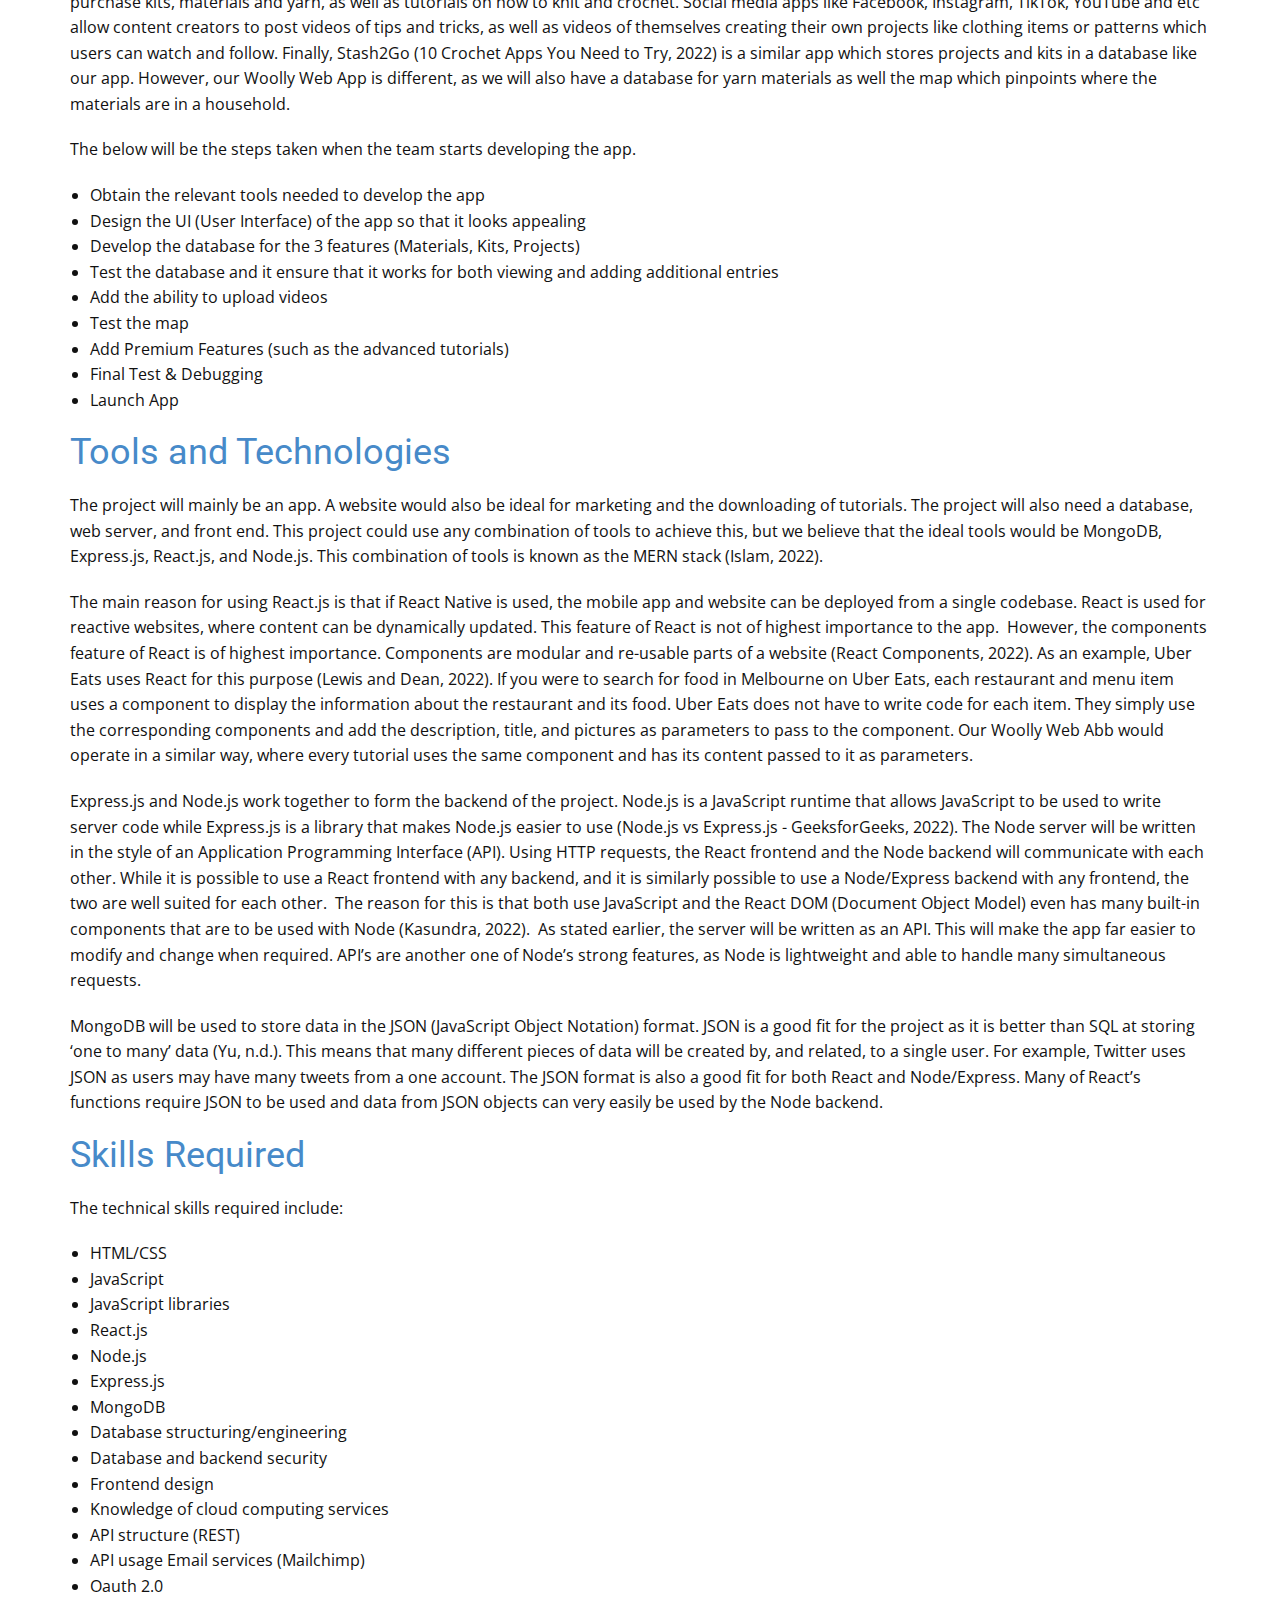
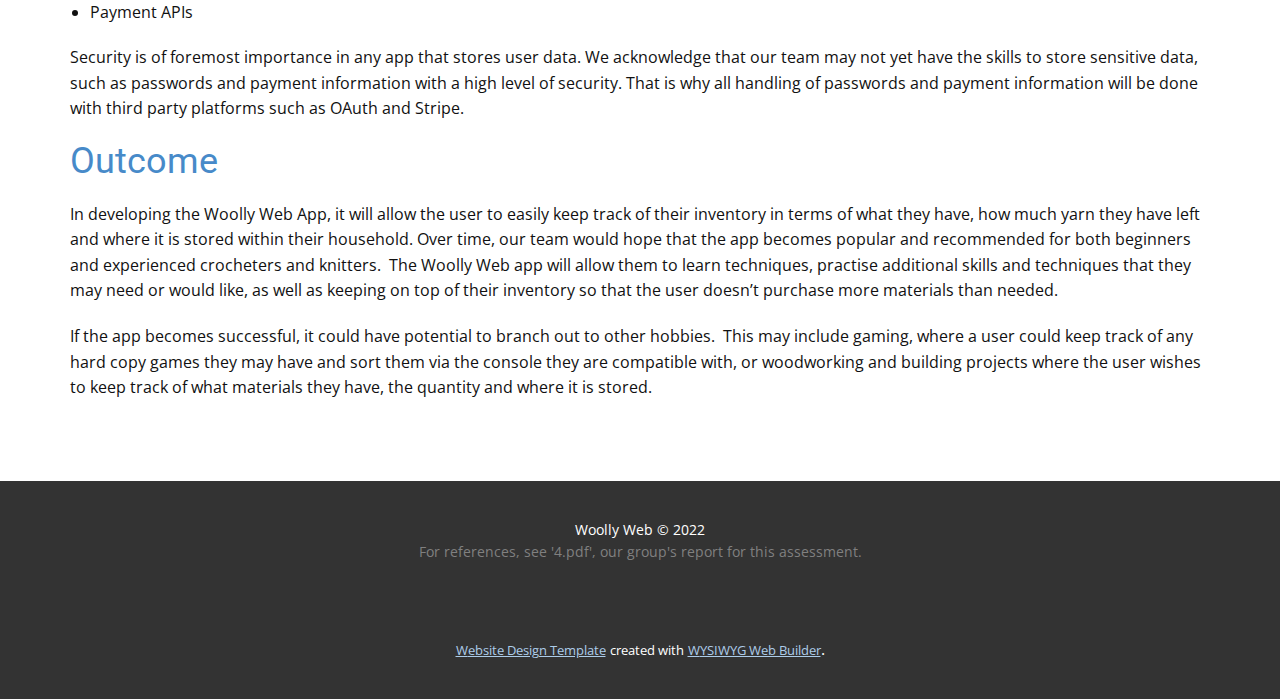
<file: Project.html>
<!DOCTYPE html>
<html style="font-size: 16px;" lang="en"><head>
    <meta name="viewport" content="width=device-width, initial-scale=1.0">
    <meta charset="utf-8">
    <meta name="keywords" content="Ideal Jobs, What common elements are there?">
    <meta name="description" content="">
    <title>Project</title>
    <link rel="stylesheet" href="nicepage.css" media="screen">
<link rel="stylesheet" href="Project.css" media="screen">
    <script class="u-script" type="text/javascript" src="jquery-1.9.1.min.js" defer=""></script>
    <script class="u-script" type="text/javascript" src="nicepage.js" defer=""></script>
    <meta name="generator" content="Nicepage 4.14.7, nicepage.com">
    <link id="u-theme-google-font" rel="stylesheet" href="https://fonts.googleapis.com/css?family=Roboto:100,100i,300,300i,400,400i,500,500i,700,700i,900,900i|Open+Sans:300,300i,400,400i,500,500i,600,600i,700,700i,800,800i">
    
    
    
    <script type="application/ld+json">{
		"@context": "http://schema.org",
		"@type": "Organization",
		"name": ""
}</script>
    <meta name="theme-color" content="#478ac9">
    <meta property="og:title" content="Project">
    <meta property="og:type" content="website">
  </head>
  <body class="u-body u-xl-mode" data-lang="en"><header class="u-clearfix u-header u-header" id="sec-92f2"><div class="u-clearfix u-sheet u-valign-middle u-sheet-1">
        <nav class="u-menu u-menu-one-level u-offcanvas u-menu-1">
          <div class="menu-collapse" style="font-size: 1rem; letter-spacing: 0px;">
            <a class="u-button-style u-custom-left-right-menu-spacing u-custom-padding-bottom u-custom-top-bottom-menu-spacing u-nav-link u-text-active-palette-1-base u-text-hover-palette-2-base" href="#">
              <svg class="u-svg-link" viewBox="0 0 24 24"><use xlink:href="#menu-hamburger"></use></svg>
              <svg class="u-svg-content" version="1.1" id="menu-hamburger" viewBox="0 0 16 16" x="0px" y="0px" xmlns:xlink="http://www.w3.org/1999/xlink" xmlns="http://www.w3.org/2000/svg"><g><rect y="1" width="16" height="2"></rect><rect y="7" width="16" height="2"></rect><rect y="13" width="16" height="2"></rect>
</g></svg>
            </a>
          </div>
          <div class="u-custom-menu u-nav-container">
            <ul class="u-nav u-unstyled u-nav-1"><li class="u-nav-item"><a class="u-button-style u-nav-link u-text-active-palette-1-base u-text-hover-palette-2-base" href="Home.html" style="padding: 10px 20px;">Home</a>
</li><li class="u-nav-item"><a class="u-button-style u-nav-link u-text-active-palette-1-base u-text-hover-palette-2-base" href="Ideal-Jobs.html" style="padding: 10px 20px;">Ideal Jobs</a>
</li><li class="u-nav-item"><a class="u-button-style u-nav-link u-text-active-palette-1-base u-text-hover-palette-2-base" href="Industry-Data.html" style="padding: 10px 20px;">Industry Data</a>
</li><li class="u-nav-item"><a class="u-button-style u-nav-link u-text-active-palette-1-base u-text-hover-palette-2-base" href="IT-Work.html" style="padding: 10px 20px;">IT Work</a>
</li><li class="u-nav-item"><a class="u-button-style u-nav-link u-text-active-palette-1-base u-text-hover-palette-2-base" href="Project.html" style="padding: 10px 20px;">Project</a>
</li><li class="u-nav-item"><a class="u-button-style u-nav-link u-text-active-palette-1-base u-text-hover-palette-2-base" href="Reflection.html" style="padding: 10px 20px;">Reflection</a>
</li><li class="u-nav-item"><a class="u-button-style u-nav-link u-text-active-palette-1-base u-text-hover-palette-2-base" href="IT-Technologies.html" style="padding: 10px 20px;">IT Technologies</a>
</li></ul>
          </div>
          <div class="u-custom-menu u-nav-container-collapse">
            <div class="u-black u-container-style u-inner-container-layout u-opacity u-opacity-95 u-sidenav">
              <div class="u-inner-container-layout u-sidenav-overflow">
                <div class="u-menu-close"></div>
                <ul class="u-align-center u-nav u-popupmenu-items u-unstyled u-nav-2"><li class="u-nav-item"><a class="u-button-style u-nav-link" href="Home.html">Home</a>
</li><li class="u-nav-item"><a class="u-button-style u-nav-link" href="Ideal-Jobs.html">Ideal Jobs</a>
</li><li class="u-nav-item"><a class="u-button-style u-nav-link" href="Industry-Data.html">Industry Data</a>
</li><li class="u-nav-item"><a class="u-button-style u-nav-link" href="IT-Work.html">IT Work</a>
</li><li class="u-nav-item"><a class="u-button-style u-nav-link" href="Project.html">Project</a>
</li><li class="u-nav-item"><a class="u-button-style u-nav-link" href="Reflection.html">Reflection</a>
</li><li class="u-nav-item"><a class="u-button-style u-nav-link" href="IT-Technologies.html">IT Technologies</a>
</li></ul>
              </div>
            </div>
            <div class="u-black u-menu-overlay u-opacity u-opacity-70"></div>
          </div>
        </nav>
        <h3 class="u-headline u-text u-text-default u-text-grey-40 u-text-1">
          <lt-highlighter style="display: none;">
            <lt-div spellcheck="false" class="lt-highlighter__wrapper" style="width: 0px; height: 0px; transform: none !important; transform-origin: 0px 0px !important; zoom: 1 !important; margin-top: -1px;">
              <lt-div class="lt-highlighter__scroll-element" style="top: 0px; left: 0px;"></lt-div>
            </lt-div>
          </lt-highlighter>
          <a href="/">Woolly Web</a>
        </h3>
      </div></header>
    <section class="skrollable u-align-center u-clearfix u-image u-shading u-section-1" src="" id="sec-3788" data-image-width="1280" data-image-height="905">
      <div class="u-clearfix u-sheet u-sheet-1">
        <lt-highlighter style="display: none; z-index: 1 !important;">
          <lt-div spellcheck="false" class="lt-highlighter__wrapper" style="width: 426px; height: 79px; transform: none !important; transform-origin: 213.102px 39.5938px !important; zoom: 1 !important; margin-top: 219px; margin-left: 357px;">
            <lt-div class="lt-highlighter__scroll-element" style="top: 0px; left: 0px; width: 426px; height: 82px;"></lt-div>
          </lt-div>
        </lt-highlighter>
        <lt-highlighter style="display: none; z-index: 1 !important;">
          <lt-div spellcheck="false" class="lt-highlighter__wrapper" style="width: 243px; height: 79px; transform: none !important; transform-origin: 121.328px 39.5938px !important; zoom: 1 !important; margin-top: 219px; margin-left: 449px;">
            <lt-div class="lt-highlighter__scroll-element" style="top: 0px; left: 0px; width: 243px; height: 82px;"></lt-div>
          </lt-div>
        </lt-highlighter>
        <h1 class="u-text u-text-body-alt-color u-text-default u-title u-text-1">Project Idea - Woolly Web App</h1>
      </div>
    </section>
    <section class="u-align-left u-clearfix u-section-2" id="sec-1331">
      <div class="u-clearfix u-sheet u-valign-middle u-sheet-1">
        <div class="fr-view u-clearfix u-rich-text u-text u-text-1">
          <h2 id="isPasted">
            <span class="u-text-palette-1-base">Project Summary &nbsp;</span>
          </h2>
          <p>There are many applications in the market, especially as most people now own a smart device. An article written by Mansoor Iqball suggests that there over 7 million apps now available on both Apple Store and Google Play (Mansoor Iqball, 2022). These applications are available to download, and range from social media and dating apps, fitness apps, along with streaming services such as Netflix and Spotify. &nbsp;There are even mobile apps and video games designed for people to play on the go. &nbsp;</p>
          <p>However, we have identified a hobby activity that has limited applications, namely knitting and crocheting with yarn. Our team’s project idea is to develop an application for mobile phones and tablets, where an individual can keep track of the location of their yarn in their home, as well a database to keep the details about the yarn they have in their home.&nbsp;</p>
          <h2>
            <span class="u-text-palette-1-base">Overview &nbsp;</span>
          </h2>
          <p>Crocheting and knitting are hobbies that millions of people worldwide enjoy (2022). &nbsp;These relaxing hobbies allow people to create items such as clothing, blankets, household items and even patterns and designs which can be displayed and framed on walls. One of the design challenges when knitting or crocheting is working out if there is enough yarn to complete a project, as well as trying to work out colours that work well together. Various projects require different amounts of yarn and finding out exactly how much yarn is needed to create that jumper as an extra-large size may not be readily available on the internet. This can result in too little yarn being purchased which can delay the project.&nbsp;</p>
          <p>Another issue that those who knit, or crochet can experience is buying a lot more than is needed for a particular project. This can result in spare yarn from a completed project being stored somewhere around the house in storage boxes either under furniture, in wardrobes or other locations around the house. Overtime, there is a good chance of the individual forgetting where they stored the yarn, which can, in turn, lead to purchasing more yarn than is required for the next project. Our team, Woolly Web, aims to create a database in which the user can keep track of where their yarn is stored in their house, as well a variety of relevant details, so that an individual knows where they have stored the yarn, as well as what kind they have.&nbsp;</p>
          <h2>
            <span class="u-text-palette-1-base">Motivation &nbsp;</span>
          </h2>
          <p>Knitting and crocheting has always been a popular past time or hobby. Along with more that 28 million people worldwide who knit or crochet (2022) one of our group members crochets as a hobby. In recent times, crocheting (2022) and knitting (Mark, 2022) have increased in popularity as a way of reducing stress and anxiety associated with Covid. This popularity has been further increased with high profile personalities such as Michelle Obama (Login • Instagram, 2022) and UK diver, Tom Daly (Made With Love By Tom Daley, 2022), sharing their skills on social media. &nbsp;&nbsp;</p>
          <p>This has resulted in a surge on social media groups relating to these hobbies. An example, during Covid, the Instagram page for We are Knitters grew to about 3 million followers. (Lois Alter Mark, 2020). Our team’s project idea to develop an application for mobile phones and tablets, where an individual can keep track of the location of their yarn or wool in their home, as well a database to keep the details about the yarn they have in their home, taps into this growing market.&nbsp;</p>
          <h2>
            <span class="u-text-palette-1-base">Description &nbsp;</span>
          </h2>
          <p>The app will have several features. Some features will be free, while others will be premium features that will be locked behind a paywall. &nbsp;</p>
          <p>The main feature of the will be a database system where users can enter different pieces of information about materials and yarn they have at home, as well as kits and current and completed projects the user is working on. At this stage of development, the database will have three tabs at the top of the page, so that users can sort their yarn, kits and projects in progress or completed separately. It will appear as a list and users can tap their selected entry to find out more about their materials. &nbsp;</p>
          <p>The first tab will be about the material I.e., the yarn, and the information that will appear for yarn will include the following:&nbsp;</p>
          <ul>
            <li>Brand name (if available)</li>
            <li>Colour</li>
            <li>Length or weight remaining</li>
            <li>Fibre Type e.g., acrylic, cotton, cotton/bamboo blend etc.</li>
            <li>Yarn weight (thickness)&nbsp;</li>
            <li>Quantity of balls remaining &nbsp;</li>
            <li>Where it is stored in the house&nbsp;</li>
            <li>A photo to include as a picture&nbsp;</li>
          </ul>
          <p>The next tab will be for users to add their kits in the database. These could be kits which the user may have purchased to make a particular pattern or object, or it could be a kit that the user has put together themselves as a future project. &nbsp;It will also include the knitting needles or crochet hooks required for the project. The below will be the types of information that can be entered for kits:&nbsp;</p>
          <ul>
            <li>Name of Kit</li>
            <li>Photo of the box the kit is stored in</li>
            <li>Location of where it is stored</li>
            <li>Progress of completion (this would be either be not started, in progress or completed)</li>
            <li>Size of knitting needles or crochet hooks (in mm)</li>
            <li>Photo of the needles or hooks (can be a photo of the box they are stored in)</li>
            <li>Location these are stored&nbsp;</li>
          </ul>
          <p>The third tab in the database will be a section where users can enter their own projects that they are working on. &nbsp;This will be done by creating a new project through themselves through the app, or by browsing through an existing catalogue where users can select a project and add it to their profile. &nbsp;Creating a new project will confirm that they are currently ‘working’ on creating a particular item. When adding a project to their database, the options will include:&nbsp;</p>
          <ul>
            <li>Name of the Project</li>
            <li>Type of item being created e.g., blanket, clothing and type of clothing, household item etc.</li>
            <li>Start Date</li>
            <li>Status of the Project (When completed is selected, the completion date will be filled in automatically)&nbsp;</li>
          </ul>
          <p>The projects will be sorted in a completed tab once marked as completed, so that users can easily sort which projects are current and which ones have been completed. A picture of the completed project can also then be uploaded. This will allow the user to look back or share the completed item.&nbsp;</p>
          <p>The second feature of the app will be a mapping system. &nbsp;This mapping system will allow the user to create a layout of their home. From here, rooms can be labelled, which will allow a user to look up a layout of their home to easily identify where the material and kits have been stored around the house. &nbsp;</p>
          <p>The app will be free to download on the app store or Google Play Store. Most of the features will be available for all users but there will be a monetised element. &nbsp;We will implement this by having a storage limit to the database, where users can store a limited number of kits and yarn in their app e.g., free users may have up to 50 different entries. &nbsp;This would also mean that users could sign into their Google Accounts, Facebook accounts or create their own account within the app, so that they can view their own database anytime, anywhere. Small advertisements which appear as like a small box on the bottom of the screen will also be present, as well as other premium features which will be locked behind a once off payment. &nbsp;</p>
          <p>These premium features may include the permanent removal of advertisements and advanced guides or tutorials, where users can watch to learn more skills or brush up on crochet or knitting techniques. The database limit will also be removed, meaning that users with premium access can store as much data as they wish. The catalogue in the 3rd tab, projects, will also be extended from just one page, meaning that users will be able to browse more projects if they are needing inspiration. The cost for these premium features is still to be determined.&nbsp;</p>
          <p>We also have the option to sign into Google or Facebook accounts to ensure the users data is saved on a cloud. This would mean that the user can access their data between devices which is useful for when phones or devices are upgraded.&nbsp;</p>
          <p>Our Woolly Web App does have some features in common with current apps. &nbsp;We are Knitters (We are Knitters, 2022) is a site that allows users to purchase kits, materials and yarn, as well as tutorials on how to knit and crochet. Social media apps like Facebook, Instagram, TikTok, YouTube and etc allow content creators to post videos of tips and tricks, as well as videos of themselves creating their own projects like clothing items or patterns which users can watch and follow. Finally, Stash2Go (10 Crochet Apps You Need to Try, 2022) is a similar app which stores projects and kits in a database like our app. However, our Woolly Web App is different, as we will also have a database for yarn materials as well the map which pinpoints where the materials are in a household. &nbsp;</p>
          <p>The below will be the steps taken when the team starts developing the app.&nbsp;</p>
          <ul>
            <li>Obtain the relevant tools needed to develop the app</li>
            <li>Design the UI (User Interface) of the app so that it looks appealing</li>
            <li>Develop the database for the 3 features (Materials, Kits, Projects)</li>
            <li>Test the database and it ensure that it works for both viewing and adding additional entries</li>
            <li>Add the ability to upload videos</li>
            <li>Test the map</li>
            <li>Add Premium Features (such as the advanced tutorials)</li>
            <li>Final Test &amp; Debugging</li>
            <li>Launch App&nbsp;</li>
          </ul>
          <h2>
            <span class="u-text-palette-1-base">Tools and Technologies&nbsp;</span>
          </h2>
          <p>The project will mainly be an app. A website would also be ideal for marketing and the downloading of tutorials. The project will also need a database, web server, and front end. This project could use any combination of tools to achieve this, but we believe that the ideal tools would be MongoDB, Express.js, React.js, and Node.js. This combination of tools is known as the MERN stack (Islam, 2022).&nbsp;</p>
          <p>The main reason for using React.js is that if React Native is used, the mobile app and website can be deployed from a single codebase. React is used for reactive websites, where content can be dynamically updated. This feature of React is not of highest importance to the app. &nbsp;However, the components feature of React is of highest importance. Components are modular and re-usable parts of a website (React Components, 2022). As an example, Uber Eats uses React for this purpose (Lewis and Dean, 2022). If you were to search for food in Melbourne on Uber Eats, each restaurant and menu item uses a component to display the information about the restaurant and its food. Uber Eats does not have to write code for each item. They simply use the corresponding components and add the description, title, and pictures as parameters to pass to the component. Our Woolly Web Abb would operate in a similar way, where every tutorial uses the same component and has its content passed to it as parameters. &nbsp;</p>
          <p>Express.js and Node.js work together to form the backend of the project. Node.js is a JavaScript runtime that allows JavaScript to be used to write server code while Express.js is a library that makes Node.js easier to use (Node.js vs Express.js - GeeksforGeeks, 2022). The Node server will be written in the style of an Application Programming Interface (API). Using HTTP requests, the React frontend and the Node backend will communicate with each other. While it is possible to use a React frontend with any backend, and it is similarly possible to use a Node/Express backend with any frontend, the two are well suited for each other. &nbsp;The reason for this is that both use JavaScript and the React DOM (Document Object Model) even has many built-in components that are to be used with Node (Kasundra, 2022). &nbsp;As stated earlier, the server will be written as an API. This will make the app far easier to modify and change when required. API’s are another one of Node’s strong features, as Node is lightweight and able to handle many simultaneous requests. &nbsp;</p>
          <p>MongoDB will be used to store data in the JSON (JavaScript Object Notation) format. JSON is a good fit for the project as it is better than SQL at storing ‘one to many’ data (Yu, n.d.). This means that many different pieces of data will be created by, and related, to a single user. For example, Twitter uses JSON as users may have many tweets from a one account. The JSON format is also a good fit for both React and Node/Express. Many of React’s functions require JSON to be used and data from JSON objects can very easily be used by the Node backend. &nbsp;&nbsp;</p>
          <h2>
            <span class="u-text-palette-1-base">Skills Required &nbsp;</span>
          </h2>
          <p>The technical skills required include:&nbsp;</p>
          <ul>
            <li>HTML/CSS</li>
            <li>JavaScript</li>
            <li>JavaScript libraries</li>
            <li>React.js</li>
            <li>Node.js</li>
            <li>Express.js</li>
            <li>MongoDB</li>
            <li>Database structuring/engineering</li>
            <li>Database and backend security</li>
            <li>Frontend design</li>
            <li>Knowledge of cloud computing services</li>
            <li>API structure (REST)</li>
            <li>API usage Email services (Mailchimp)</li>
            <li>Oauth 2.0</li>
            <li>Payment APIs&nbsp;</li>
          </ul>
          <p>Security is of foremost importance in any app that stores user data. We acknowledge that our team may not yet have the skills to store sensitive data, such as passwords and payment information with a high level of security. That is why all handling of passwords and payment information will be done with third party platforms such as OAuth and Stripe.&nbsp;</p>
          <h2>
            <span class="u-text-palette-1-base">Outcome &nbsp;</span>
          </h2>
          <p>In developing the Woolly Web App, it will allow the user to easily keep track of their inventory in terms of what they have, how much yarn they have left and where it is stored within their household. Over time, our team would hope that the app becomes popular and recommended for both beginners and experienced crocheters and knitters. &nbsp;The Woolly Web app will allow them to learn techniques, practise additional skills and techniques that they may need or would like, as well as keeping on top of their inventory so that the user doesn’t purchase more materials than needed. &nbsp;</p>
          <p>If the app becomes successful, it could have potential to branch out to other hobbies. &nbsp;This may include gaming, where a user could keep track of any hard copy games they may have and sort them via the console they are compatible with, or woodworking and building projects where the user wishes to keep track of what materials they have, the quantity and where it is stored. &nbsp;</p>
        </div>
      </div>
    </section>
    
    
    <footer class="u-align-center u-clearfix u-footer u-grey-80 u-footer" id="sec-fcd0"><div class="u-clearfix u-sheet u-sheet-1">
        <lt-highlighter style="display: none; z-index: 1 !important;">
          <lt-div spellcheck="false" class="lt-highlighter__wrapper" style="width: 417px; height: 21px; transform: none !important; transform-origin: 208.5px 11.1953px !important; zoom: 1 !important; margin-top: 49px; margin-left: 362px;">
            <lt-div class="lt-highlighter__scroll-element" style="top: 0px; left: 0px; width: 417px; height: 21px;"></lt-div>
          </lt-div>
        </lt-highlighter>
        <lt-highlighter style="display: none; z-index: 1 !important;">
          <lt-div spellcheck="false" class="lt-highlighter__wrapper" style="width: 417px; height: 22px; transform: none !important; transform-origin: 208.5px 11.1953px !important; zoom: 1 !important; margin-top: 49px; margin-left: 362px;">
            <lt-div class="lt-highlighter__scroll-element" style="top: 0px; left: 0px; width: 417px; height: 22px;"></lt-div>
          </lt-div>
        </lt-highlighter>
        <p class="u-small-text u-text u-text-variant u-text-1">Woolly Web ©&nbsp;2022</p>
        <lt-highlighter style="display: none; z-index: 1 !important;">
          <lt-div spellcheck="false" class="lt-highlighter__wrapper" style="width: 429px; height: 21px; transform: none !important; transform-origin: 214.328px 11.1953px !important; zoom: 1 !important; margin-left: 356px;">
            <lt-div class="lt-highlighter__scroll-element" style="top: 0px; left: 0px; width: 429px; height: 21px;"></lt-div>
          </lt-div>
        </lt-highlighter>
        <p class="u-small-text u-text u-text-default u-text-grey-50 u-text-variant u-text-2">For references, see '4.pdf', our group's report for this assessment.</p>
      </div></footer>
    <section class="u-backlink u-clearfix u-grey-80">
      <a class="u-link" href="https://nicepage.com/website-design" target="_blank">
        <span>Website Design Template</span>
      </a>
      <p class="u-text">
        <span>created with</span>
      </p>
      <a class="u-link" href="" target="_blank">
        <span>WYSIWYG Web Builder</span>
      </a>. 
    </section>
  
</body></html>
</file>
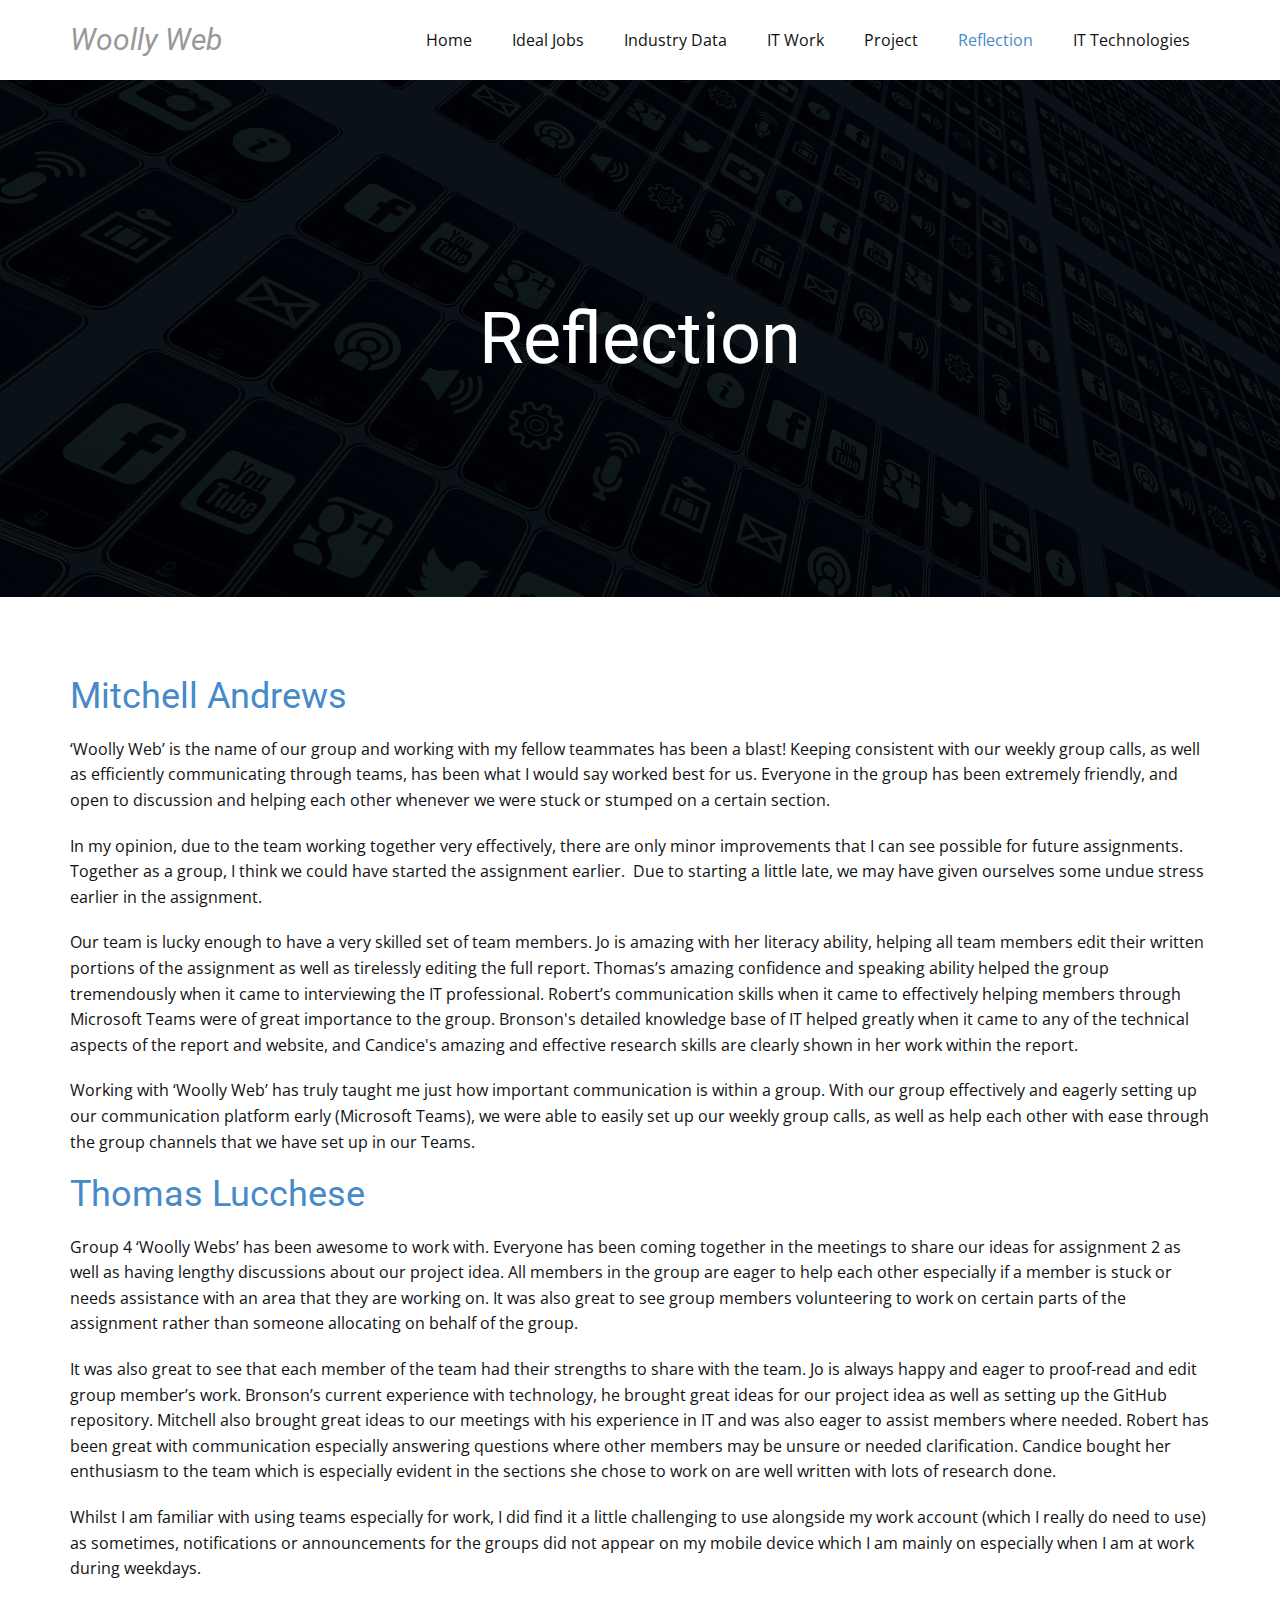
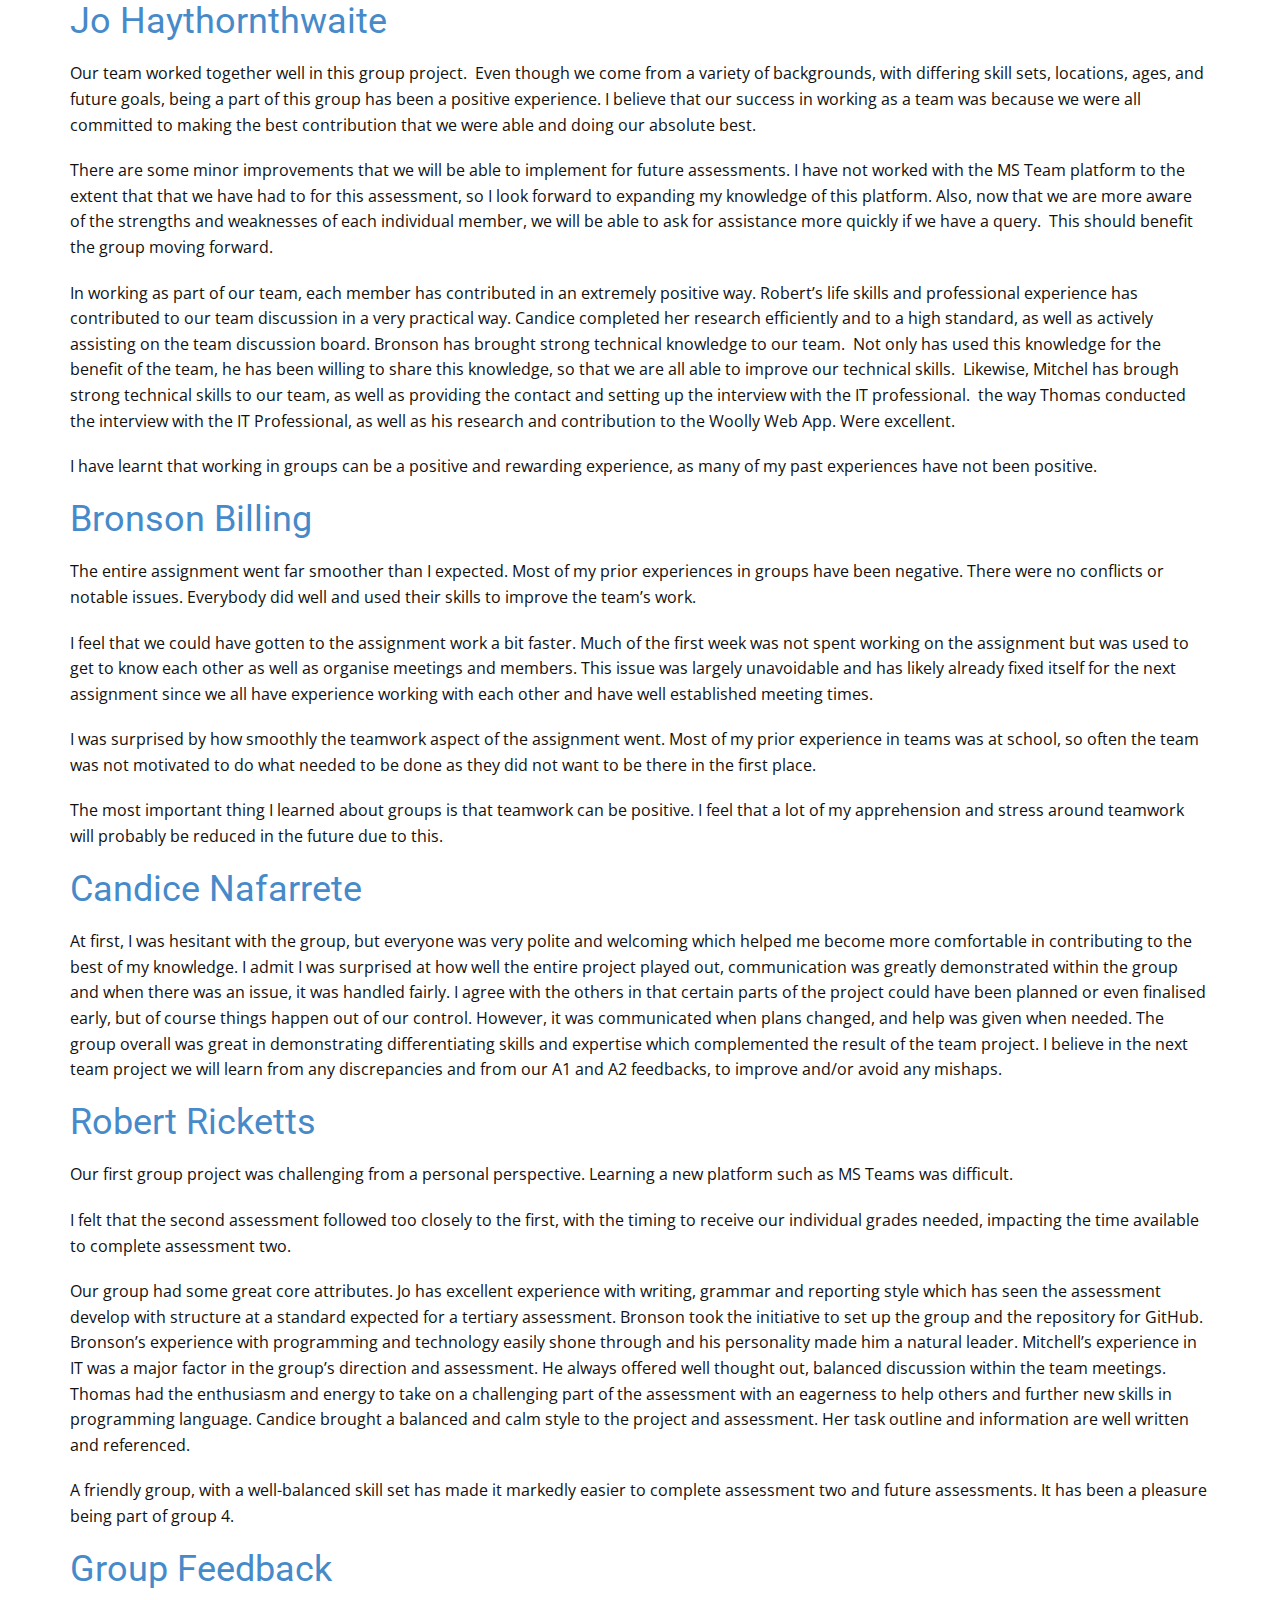
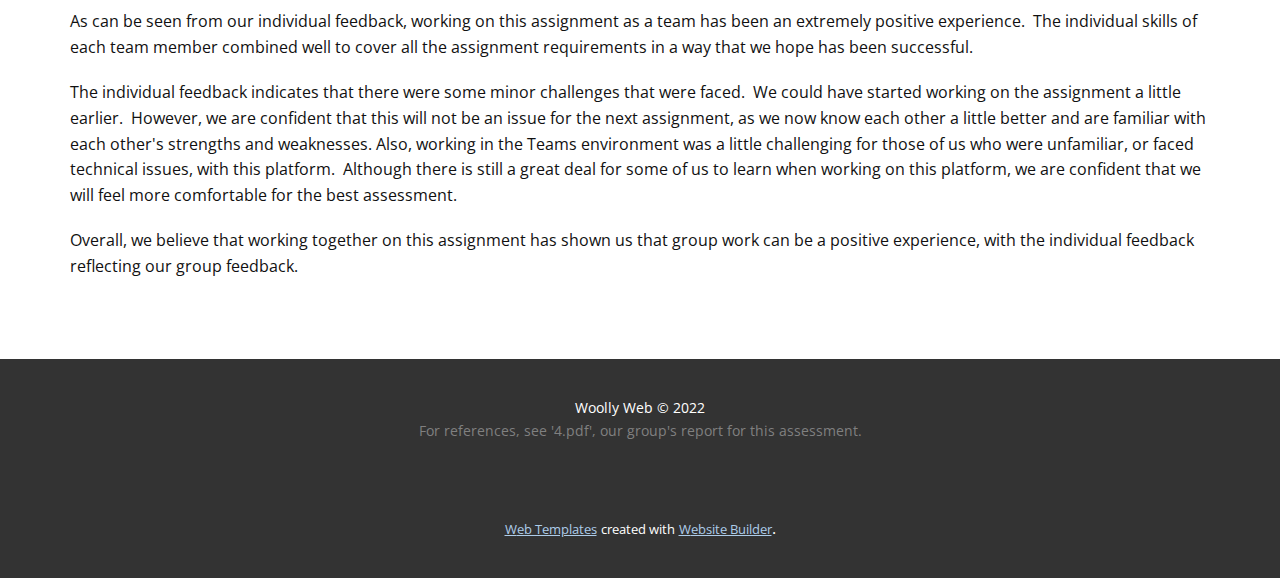
<file: Reflection.html>
<!DOCTYPE html>
<html style="font-size: 16px;" lang="en"><head>
    <meta name="viewport" content="width=device-width, initial-scale=1.0">
    <meta charset="utf-8">
    <meta name="keywords" content="Ideal Jobs, What common elements are there?">
    <meta name="description" content="">
    <title>Reflection</title>
    <link rel="stylesheet" href="nicepage.css" media="screen">
<link rel="stylesheet" href="Reflection.css" media="screen">
    <script class="u-script" type="text/javascript" src="jquery-1.9.1.min.js" defer=""></script>
    <script class="u-script" type="text/javascript" src="nicepage.js" defer=""></script>
    <meta name="generator" content="Nicepage 4.14.7, nicepage.com">
    <link id="u-theme-google-font" rel="stylesheet" href="https://fonts.googleapis.com/css?family=Roboto:100,100i,300,300i,400,400i,500,500i,700,700i,900,900i|Open+Sans:300,300i,400,400i,500,500i,600,600i,700,700i,800,800i">
    
    
    
    <script type="application/ld+json">{
		"@context": "http://schema.org",
		"@type": "Organization",
		"name": ""
}</script>
    <meta name="theme-color" content="#478ac9">
    <meta property="og:title" content="Reflection">
    <meta property="og:type" content="website">
  </head>
  <body class="u-body u-xl-mode" data-lang="en"><header class="u-clearfix u-header u-header" id="sec-92f2"><div class="u-clearfix u-sheet u-valign-middle u-sheet-1">
        <nav class="u-menu u-menu-one-level u-offcanvas u-menu-1">
          <div class="menu-collapse" style="font-size: 1rem; letter-spacing: 0px;">
            <a class="u-button-style u-custom-left-right-menu-spacing u-custom-padding-bottom u-custom-top-bottom-menu-spacing u-nav-link u-text-active-palette-1-base u-text-hover-palette-2-base" href="#">
              <svg class="u-svg-link" viewBox="0 0 24 24"><use xlink:href="#menu-hamburger"></use></svg>
              <svg class="u-svg-content" version="1.1" id="menu-hamburger" viewBox="0 0 16 16" x="0px" y="0px" xmlns:xlink="http://www.w3.org/1999/xlink" xmlns="http://www.w3.org/2000/svg"><g><rect y="1" width="16" height="2"></rect><rect y="7" width="16" height="2"></rect><rect y="13" width="16" height="2"></rect>
</g></svg>
            </a>
          </div>
          <div class="u-custom-menu u-nav-container">
            <ul class="u-nav u-unstyled u-nav-1"><li class="u-nav-item"><a class="u-button-style u-nav-link u-text-active-palette-1-base u-text-hover-palette-2-base" href="Home.html" style="padding: 10px 20px;">Home</a>
</li><li class="u-nav-item"><a class="u-button-style u-nav-link u-text-active-palette-1-base u-text-hover-palette-2-base" href="Ideal-Jobs.html" style="padding: 10px 20px;">Ideal Jobs</a>
</li><li class="u-nav-item"><a class="u-button-style u-nav-link u-text-active-palette-1-base u-text-hover-palette-2-base" href="Industry-Data.html" style="padding: 10px 20px;">Industry Data</a>
</li><li class="u-nav-item"><a class="u-button-style u-nav-link u-text-active-palette-1-base u-text-hover-palette-2-base" href="IT-Work.html" style="padding: 10px 20px;">IT Work</a>
</li><li class="u-nav-item"><a class="u-button-style u-nav-link u-text-active-palette-1-base u-text-hover-palette-2-base" href="Project.html" style="padding: 10px 20px;">Project</a>
</li><li class="u-nav-item"><a class="u-button-style u-nav-link u-text-active-palette-1-base u-text-hover-palette-2-base" href="Reflection.html" style="padding: 10px 20px;">Reflection</a>
</li><li class="u-nav-item"><a class="u-button-style u-nav-link u-text-active-palette-1-base u-text-hover-palette-2-base" href="IT-Technologies.html" style="padding: 10px 20px;">IT Technologies</a>
</li></ul>
          </div>
          <div class="u-custom-menu u-nav-container-collapse">
            <div class="u-black u-container-style u-inner-container-layout u-opacity u-opacity-95 u-sidenav">
              <div class="u-inner-container-layout u-sidenav-overflow">
                <div class="u-menu-close"></div>
                <ul class="u-align-center u-nav u-popupmenu-items u-unstyled u-nav-2"><li class="u-nav-item"><a class="u-button-style u-nav-link" href="Home.html">Home</a>
</li><li class="u-nav-item"><a class="u-button-style u-nav-link" href="Ideal-Jobs.html">Ideal Jobs</a>
</li><li class="u-nav-item"><a class="u-button-style u-nav-link" href="Industry-Data.html">Industry Data</a>
</li><li class="u-nav-item"><a class="u-button-style u-nav-link" href="IT-Work.html">IT Work</a>
</li><li class="u-nav-item"><a class="u-button-style u-nav-link" href="Project.html">Project</a>
</li><li class="u-nav-item"><a class="u-button-style u-nav-link" href="Reflection.html">Reflection</a>
</li><li class="u-nav-item"><a class="u-button-style u-nav-link" href="IT-Technologies.html">IT Technologies</a>
</li></ul>
              </div>
            </div>
            <div class="u-black u-menu-overlay u-opacity u-opacity-70"></div>
          </div>
        </nav>
        <h3 class="u-headline u-text u-text-default u-text-grey-40 u-text-1">
          <lt-highlighter style="display: none;">
            <lt-div spellcheck="false" class="lt-highlighter__wrapper" style="width: 0px; height: 0px; transform: none !important; transform-origin: 0px 0px !important; zoom: 1 !important; margin-top: -1px;">
              <lt-div class="lt-highlighter__scroll-element" style="top: 0px; left: 0px;"></lt-div>
            </lt-div>
          </lt-highlighter>
          <a href="/">Woolly Web</a>
        </h3>
      </div></header>
    <section class="skrollable u-align-center u-clearfix u-image u-shading u-section-1" src="" id="sec-3788" data-image-width="1280" data-image-height="905">
      <div class="u-clearfix u-sheet u-sheet-1">
        <lt-highlighter style="display: none; z-index: 1 !important;">
          <lt-div spellcheck="false" class="lt-highlighter__wrapper" style="width: 426px; height: 79px; transform: none !important; transform-origin: 213.102px 39.5938px !important; zoom: 1 !important; margin-top: 219px; margin-left: 357px;">
            <lt-div class="lt-highlighter__scroll-element" style="top: 0px; left: 0px; width: 426px; height: 82px;"></lt-div>
          </lt-div>
        </lt-highlighter>
        <lt-highlighter style="display: none; z-index: 1 !important;">
          <lt-div spellcheck="false" class="lt-highlighter__wrapper" style="width: 243px; height: 79px; transform: none !important; transform-origin: 121.328px 39.5938px !important; zoom: 1 !important; margin-top: 219px; margin-left: 449px;">
            <lt-div class="lt-highlighter__scroll-element" style="top: 0px; left: 0px; width: 243px; height: 82px;"></lt-div>
          </lt-div>
        </lt-highlighter>
        <h1 class="u-text u-text-body-alt-color u-text-default u-title u-text-1">Reflection</h1>
      </div>
    </section>
    <section class="u-align-left u-clearfix u-section-2" id="sec-1331">
      <div class="u-clearfix u-sheet u-valign-middle u-sheet-1">
        <div class="fr-view u-clearfix u-rich-text u-text u-text-1">
          <h2 id="isPasted">
            <span class="u-text-palette-1-base">Mitchell Andrews&nbsp;</span>
          </h2>
          <p>‘Woolly Web’ is the name of our group and working with my fellow teammates has been a blast! Keeping consistent with our weekly group calls, as well as efficiently communicating through teams, has been what I would say worked best for us. Everyone in the group has been extremely friendly, and open to discussion and helping each other whenever we were stuck or stumped on a certain section. &nbsp;</p>
          <p>In my opinion, due to the team working together very effectively, there are only minor improvements that I can see possible for future assignments. Together as a group, I think we could have started the assignment earlier. &nbsp;Due to starting a little late, we may have given ourselves some undue stress earlier in the assignment. &nbsp;</p>
          <p>Our team is lucky enough to have a very skilled set of team members. Jo is amazing with her literacy ability, helping all team members edit their written portions of the assignment as well as tirelessly editing the full report. Thomas’s amazing confidence and speaking ability helped the group tremendously when it came to interviewing the IT professional. Robert’s communication skills when it came to effectively helping members through Microsoft Teams were of great importance to the group. Bronson's detailed knowledge base of IT helped greatly when it came to any of the technical aspects of the report and website, and Candice's amazing and effective research skills are clearly shown in her work within the report. &nbsp;</p>
          <p>Working with ‘Woolly Web’ has truly taught me just how important communication is within a group. With our group effectively and eagerly setting up our communication platform early (Microsoft Teams), we were able to easily set up our weekly group calls, as well as help each other with ease through the group channels that we have set up in our Teams. &nbsp;&nbsp;</p>
          <h2>
            <span class="u-text-palette-1-base">Thomas Lucchese&nbsp;</span>
          </h2>
          <p>Group 4 ‘Woolly Webs’ has been awesome to work with. Everyone has been coming together in the meetings to share our ideas for assignment 2 as well as having lengthy discussions about our project idea. All members in the group are eager to help each other especially if a member is stuck or needs assistance with an area that they are working on. It was also great to see group members volunteering to work on certain parts of the assignment rather than someone allocating on behalf of the group.&nbsp;</p>
          <p>It was also great to see that each member of the team had their strengths to share with the team. Jo is always happy and eager to proof-read and edit group member’s work. Bronson’s current experience with technology, he brought great ideas for our project idea as well as setting up the GitHub repository. Mitchell also brought great ideas to our meetings with his experience in IT and was also eager to assist members where needed. Robert has been great with communication especially answering questions where other members may be unsure or needed clarification. Candice bought her enthusiasm to the team which is especially evident in the sections she chose to work on are well written with lots of research done.&nbsp;</p>
          <p>Whilst I am familiar with using teams especially for work, I did find it a little challenging to use alongside my work account (which I really do need to use) as sometimes, notifications or announcements for the groups did not appear on my mobile device which I am mainly on especially when I am at work during weekdays.&nbsp;</p>
          <h2>
            <span class="u-text-palette-1-base">Jo Haythornthwaite&nbsp;</span>
          </h2>
          <p>Our team worked together well in this group project. &nbsp;Even though we come from a variety of backgrounds, with differing skill sets, locations, ages, and future goals, being a part of this group has been a positive experience. I believe that our success in working as a team was because we were all committed to making the best contribution that we were able and doing our absolute best.&nbsp;</p>
          <p>There are some minor improvements that we will be able to implement for future assessments. I have not worked with the MS Team platform to the extent that that we have had to for this assessment, so I look forward to expanding my knowledge of this platform. Also, now that we are more aware of the strengths and weaknesses of each individual member, we will be able to ask for assistance more quickly if we have a query. &nbsp;This should benefit the group moving forward.&nbsp;</p>
          <p>In working as part of our team, each member has contributed in an extremely positive way. Robert’s life skills and professional experience has contributed to our team discussion in a very practical way. Candice completed her research efficiently and to a high standard, as well as actively assisting on the team discussion board. Bronson has brought strong technical knowledge to our team. &nbsp;Not only has used this knowledge for the benefit of the team, he has been willing to share this knowledge, so that we are all able to improve our technical skills. &nbsp;Likewise, Mitchel has brough strong technical skills to our team, as well as providing the contact and setting up the interview with the IT professional. &nbsp;the way Thomas conducted the interview with the IT Professional, as well as his research and contribution to the Woolly Web App. Were excellent.&nbsp;</p>
          <p>I have learnt that working in groups can be a positive and rewarding experience, as many of my past experiences have not been positive.&nbsp;</p>
          <h2>
            <span class="u-text-palette-1-base">Bronson Billing&nbsp;</span>
          </h2>
          <p>The entire assignment went far smoother than I expected. Most of my prior experiences in groups have been negative. There were no conflicts or notable issues. Everybody did well and used their skills to improve the team’s work.&nbsp;</p>
          <p>I feel that we could have gotten to the assignment work a bit faster. Much of the first week was not spent working on the assignment but was used to get to know each other as well as organise meetings and members. This issue was largely unavoidable and has likely already fixed itself for the next assignment since we all have experience working with each other and have well established meeting times.&nbsp;</p>
          <p>I was surprised by how smoothly the teamwork aspect of the assignment went. Most of my prior experience in teams was at school, so often the team was not motivated to do what needed to be done as they did not want to be there in the first place. &nbsp;</p>
          <p>The most important thing I learned about groups is that teamwork can be positive. I feel that a lot of my apprehension and stress around teamwork will probably be reduced in the future due to this.</p>
          <h2>
            <span class="u-text-palette-1-base">Candice Nafarrete&nbsp;</span>
          </h2>
          <p>At first, I was hesitant with the group, but everyone was very polite and welcoming which helped me become more comfortable in contributing to the best of my knowledge. I admit I was surprised at how well the entire project played out, communication was greatly demonstrated within the group and when there was an issue, it was handled fairly. I agree with the others in that certain parts of the project could have been planned or even finalised early, but of course things happen out of our control. However, it was communicated when plans changed, and help was given when needed. The group overall was great in demonstrating differentiating skills and expertise which complemented the result of the team project. I believe in the next team project we will learn from any discrepancies and from our A1 and A2 feedbacks, to improve and/or avoid any mishaps.&nbsp;</p>
          <h2>
            <span class="u-text-palette-1-base">Robert Ricketts&nbsp;</span>
          </h2>
          <p>Our first group project was challenging from a personal perspective. Learning a new platform such as MS Teams was difficult.&nbsp;</p>
          <p>I felt that the second assessment followed too closely to the first, with the timing to receive our individual grades needed, impacting the time available to complete assessment two.&nbsp;</p>
          <p>Our group had some great core attributes. Jo has excellent experience with writing, grammar and reporting style which has seen the assessment develop with structure at a standard expected for a tertiary assessment. Bronson took the initiative to set up the group and the repository for GitHub. Bronson’s experience with programming and technology easily shone through and his personality made him a natural leader. Mitchell’s experience in IT was a major factor in the group’s direction and assessment. He always offered well thought out, balanced discussion within the team meetings. Thomas had the enthusiasm and energy to take on a challenging part of the assessment with an eagerness to help others and further new skills in programming language. Candice brought a balanced and calm style to the project and assessment. Her task outline and information are well written and referenced.&nbsp;</p>
          <p>A friendly group, with a well-balanced skill set has made it markedly easier to complete assessment two and future assessments. It has been a pleasure being part of group 4.&nbsp;</p>
          <h2>
            <span class="u-text-palette-1-base">Group Feedback </span>
          </h2>
          <p>As can be seen from our individual feedback, working on this assignment as a team has been an extremely positive experience. &nbsp;The individual skills of each team member combined well to cover all the assignment requirements in a way that we hope has been successful.&nbsp;</p>
          <p>The individual feedback indicates that there were some minor challenges that were faced. &nbsp;We could have started working on the assignment a little earlier. &nbsp;However, we are confident that this will not be an issue for the next assignment, as we now know each other a little better and are familiar with each other's strengths and weaknesses. Also, working in the Teams environment was a little challenging for those of us who were unfamiliar, or faced technical issues, with this platform. &nbsp;Although there is still a great deal for some of us to learn when working on this platform, we are confident that we will feel more comfortable for the best assessment. &nbsp;</p>
          <p>Overall, we believe that working together on this assignment has shown us that group work can be a positive experience, with the individual feedback reflecting our group feedback. &nbsp;&nbsp;</p>
        </div>
      </div>
    </section>
    
    
    <footer class="u-align-center u-clearfix u-footer u-grey-80 u-footer" id="sec-fcd0"><div class="u-clearfix u-sheet u-sheet-1">
        <lt-highlighter style="display: none; z-index: 1 !important;">
          <lt-div spellcheck="false" class="lt-highlighter__wrapper" style="width: 417px; height: 21px; transform: none !important; transform-origin: 208.5px 11.1953px !important; zoom: 1 !important; margin-top: 49px; margin-left: 362px;">
            <lt-div class="lt-highlighter__scroll-element" style="top: 0px; left: 0px; width: 417px; height: 21px;"></lt-div>
          </lt-div>
        </lt-highlighter>
        <lt-highlighter style="display: none; z-index: 1 !important;">
          <lt-div spellcheck="false" class="lt-highlighter__wrapper" style="width: 417px; height: 22px; transform: none !important; transform-origin: 208.5px 11.1953px !important; zoom: 1 !important; margin-top: 49px; margin-left: 362px;">
            <lt-div class="lt-highlighter__scroll-element" style="top: 0px; left: 0px; width: 417px; height: 22px;"></lt-div>
          </lt-div>
        </lt-highlighter>
        <p class="u-small-text u-text u-text-variant u-text-1">Woolly Web ©&nbsp;2022</p>
        <lt-highlighter style="display: none; z-index: 1 !important;">
          <lt-div spellcheck="false" class="lt-highlighter__wrapper" style="width: 429px; height: 21px; transform: none !important; transform-origin: 214.328px 11.1953px !important; zoom: 1 !important; margin-left: 356px;">
            <lt-div class="lt-highlighter__scroll-element" style="top: 0px; left: 0px; width: 429px; height: 21px;"></lt-div>
          </lt-div>
        </lt-highlighter>
        <p class="u-small-text u-text u-text-default u-text-grey-50 u-text-variant u-text-2">For references, see '4.pdf', our group's report for this assessment.</p>
      </div></footer>
    <section class="u-backlink u-clearfix u-grey-80">
      <a class="u-link" href="https://nicepage.com/website-templates" target="_blank">
        <span>Web Templates</span>
      </a>
      <p class="u-text">
        <span>created with</span>
      </p>
      <a class="u-link" href="https://nicepage.site" target="_blank">
        <span>Website Builder</span>
      </a>. 
    </section>
  
</body></html>
</file>
